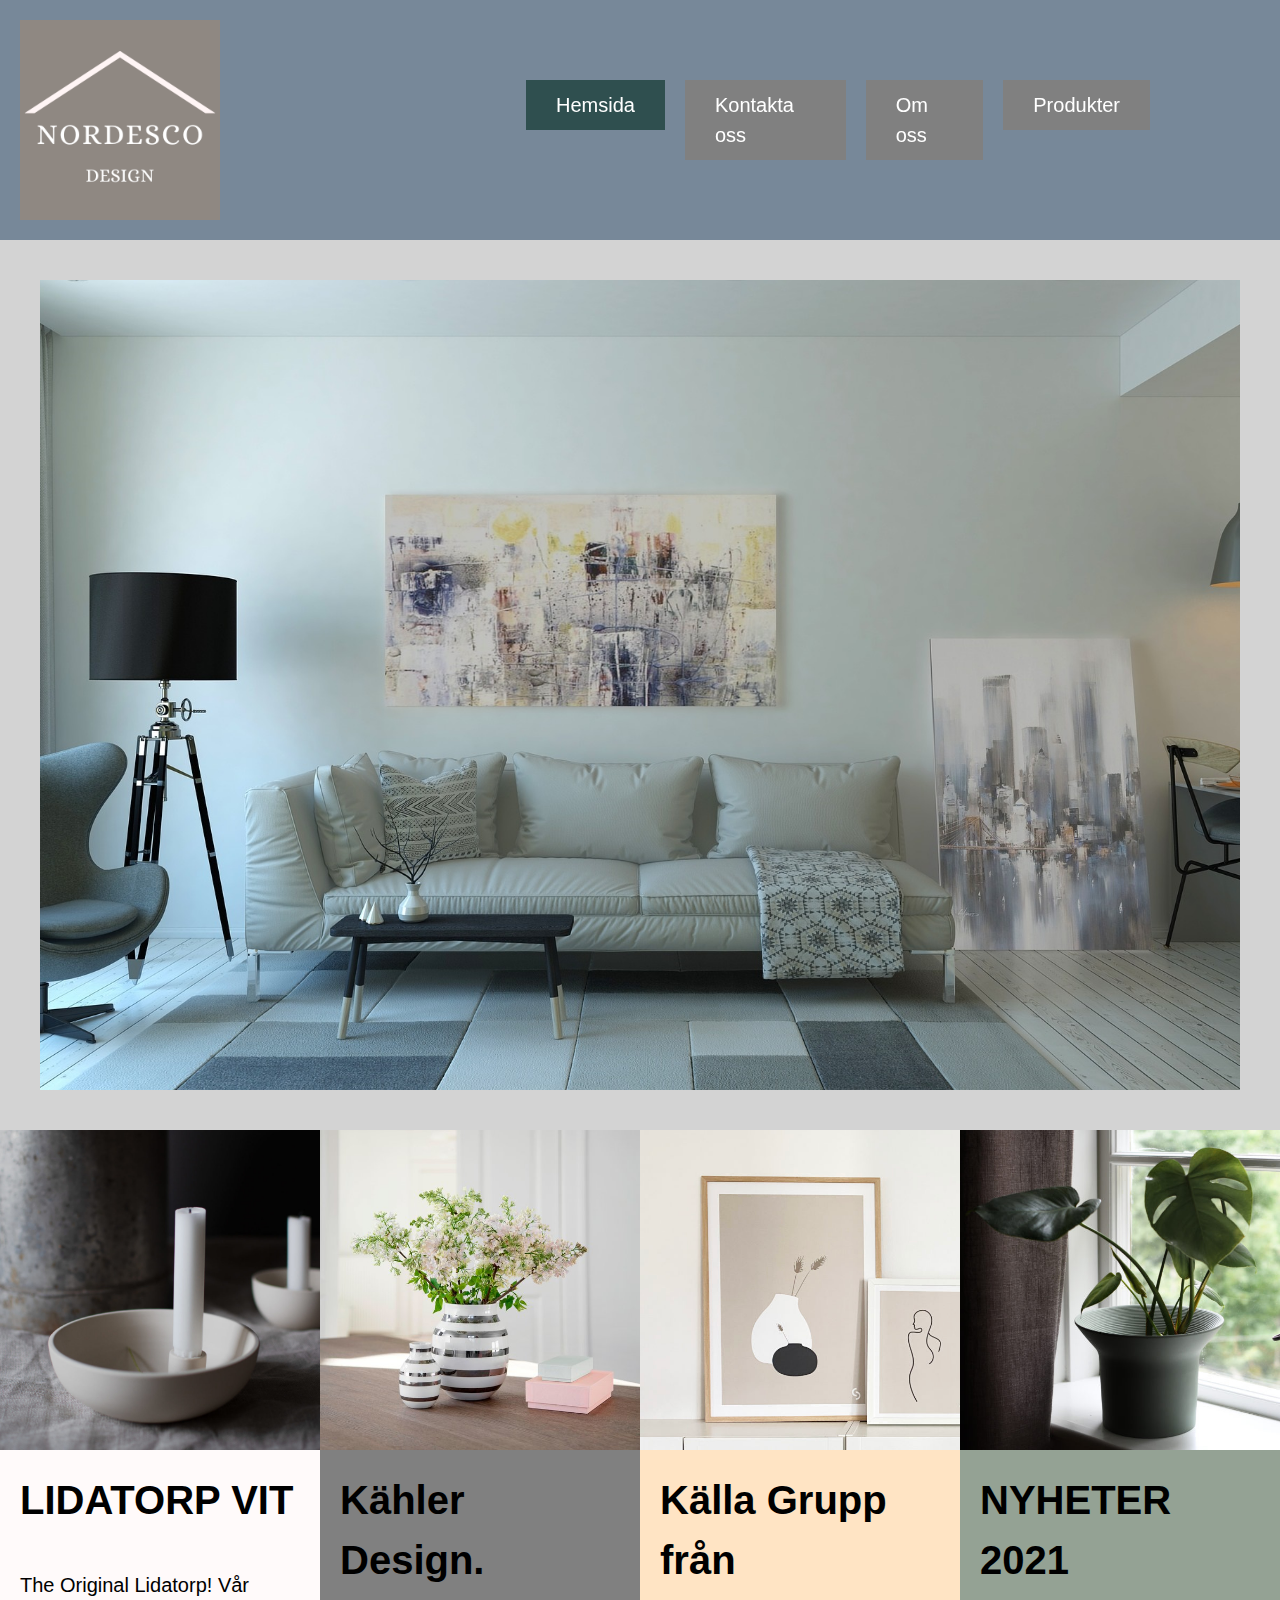
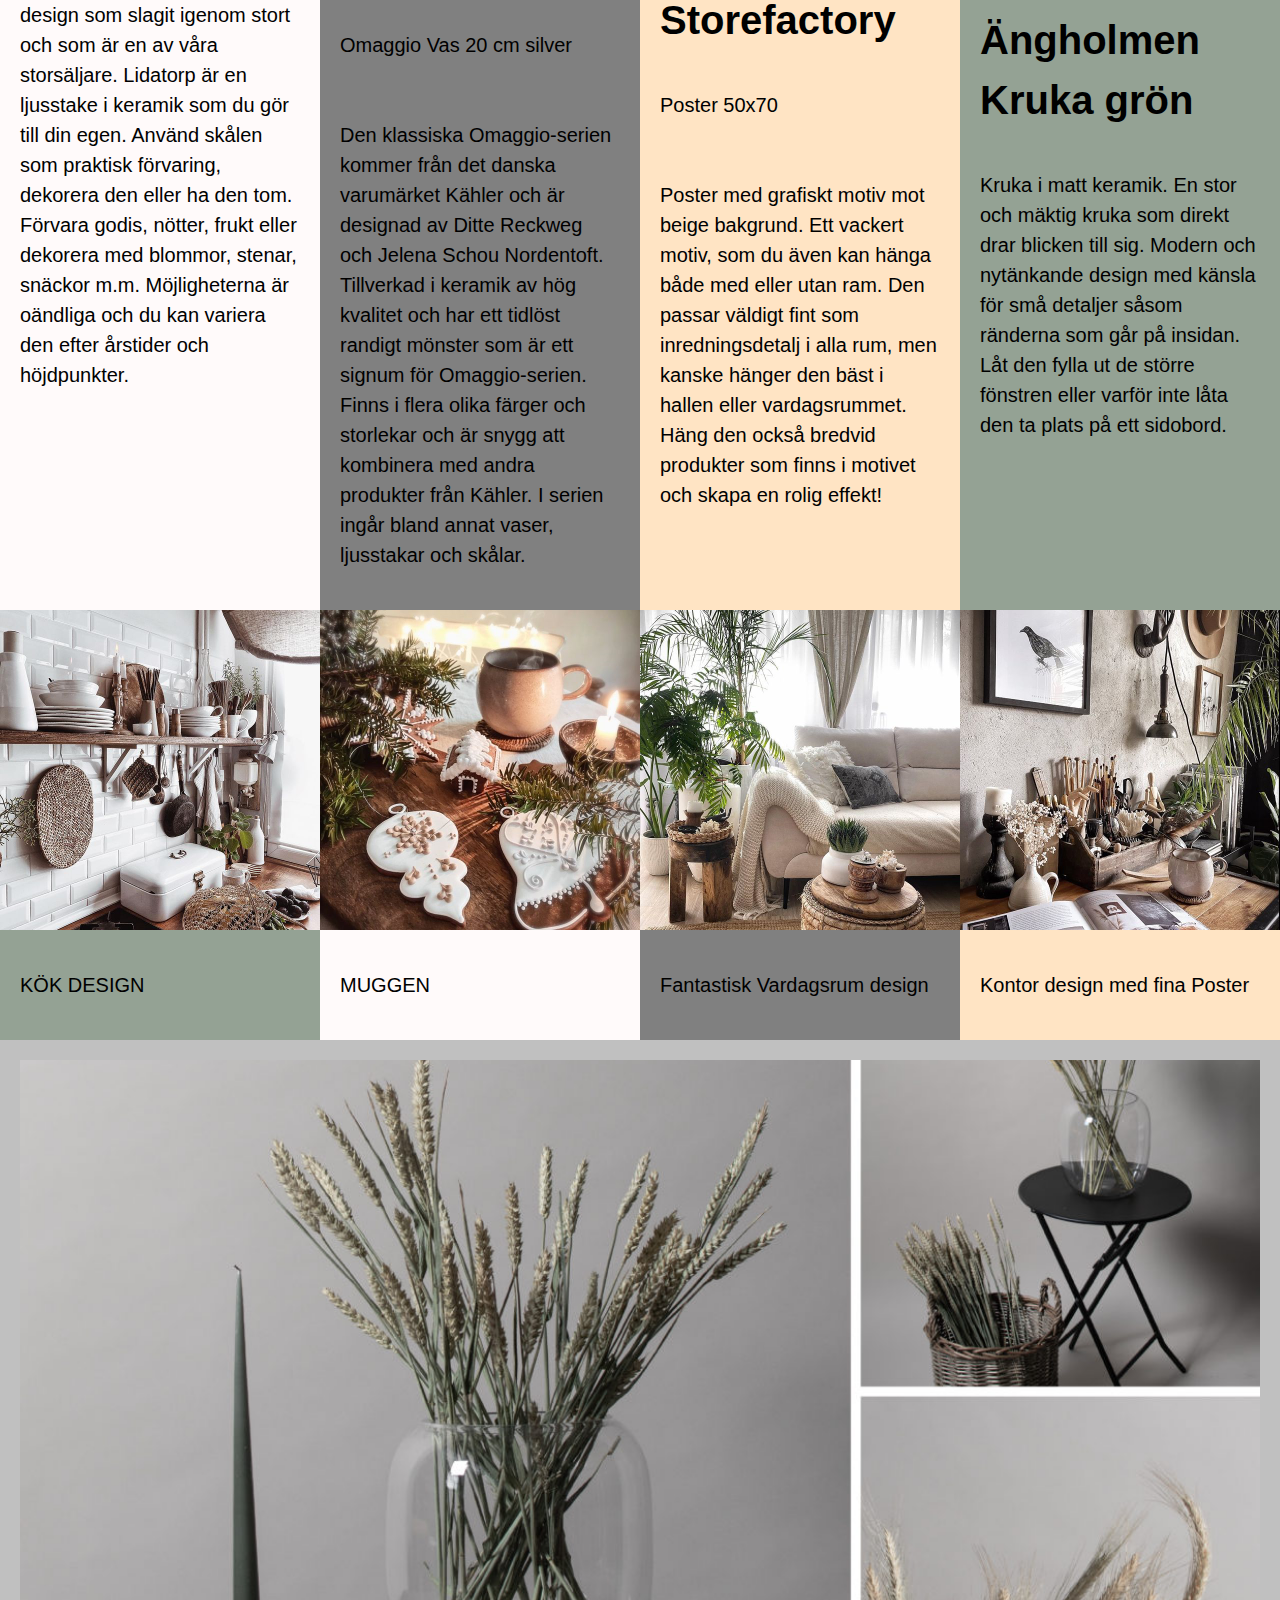
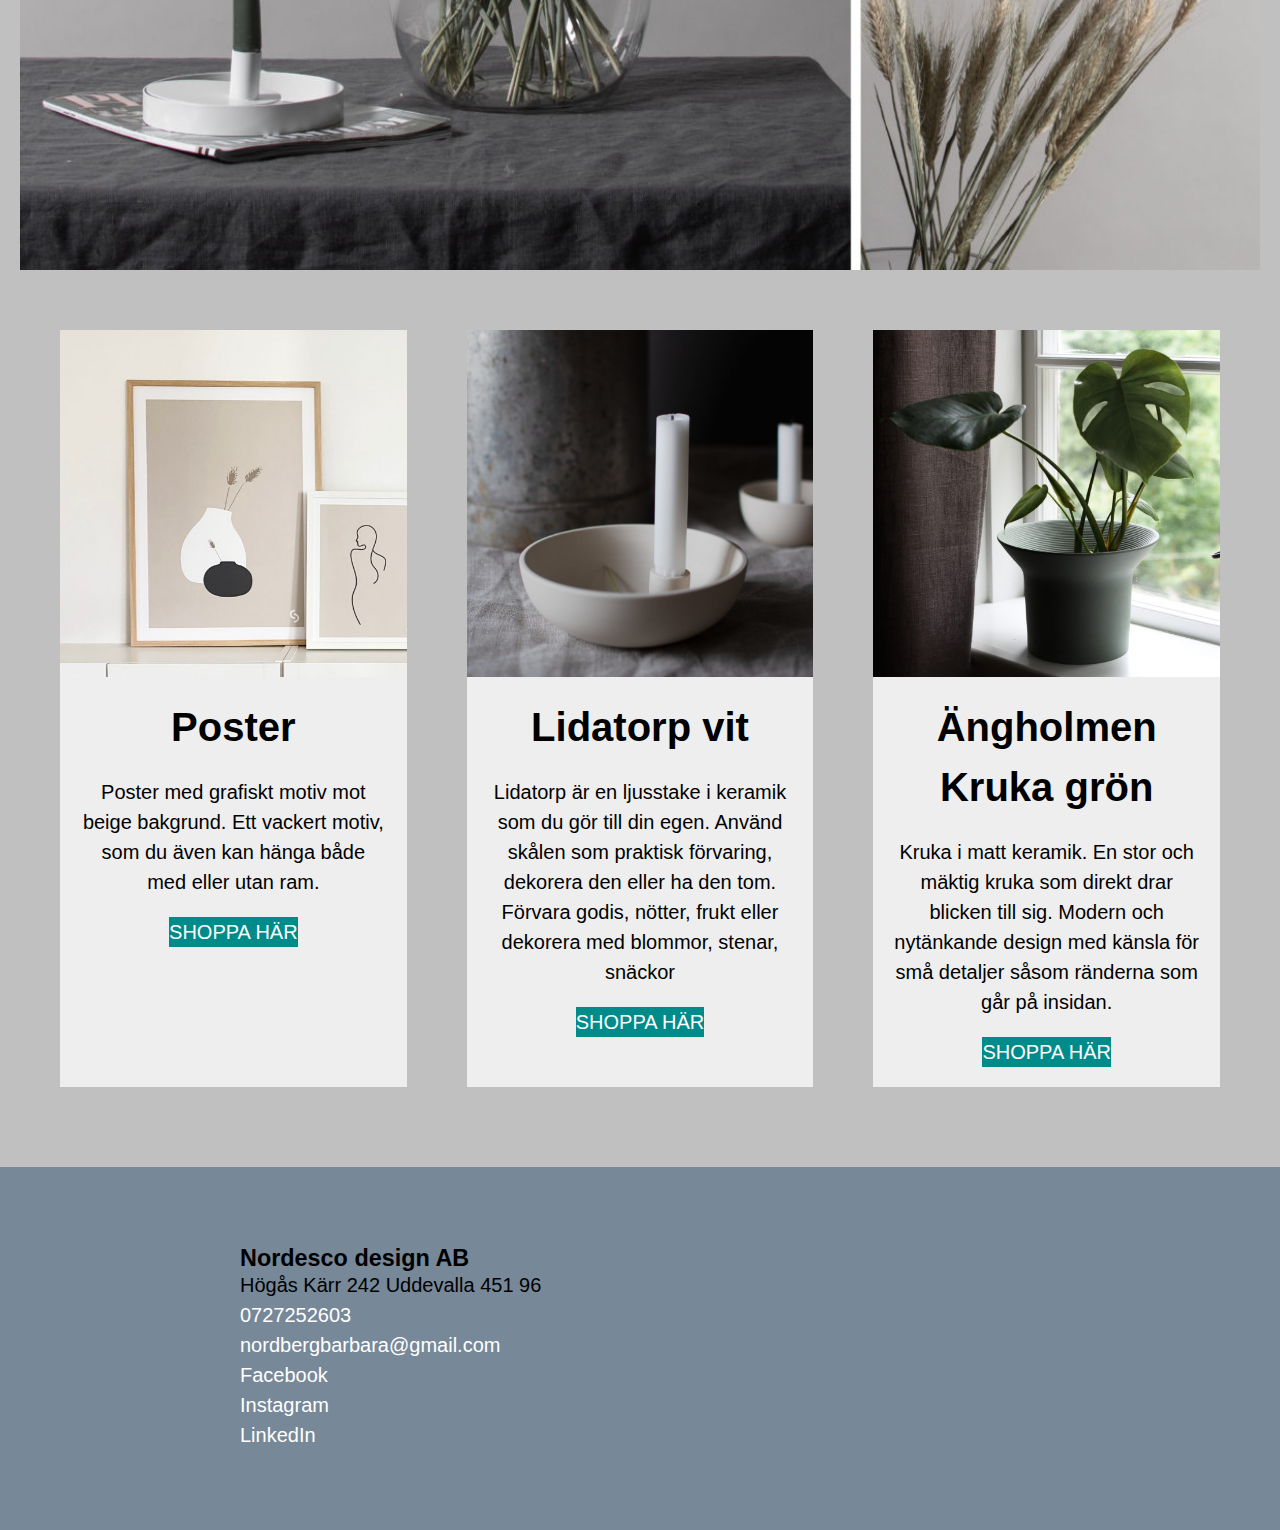
<file: index.html>
<!DOCTYPE html>
<html lang="sv">
<head>
    <meta charset="UTF-8">
    <meta name="viewport" content="width=device-width, initial-scale=1.0">
    <title>Mitt projekt Nordesco</title>
    <link rel="stylesheet" href="./index.html" />


    <!--Grund CSS-->
    <link rel="stylesheet"href="./css/main.css">
    <!--Tablet CSS-->
    <link rel="stylesheet" media="(min-width:768px)" href="./css/tablet.css">
    <!-- Laptop-CSS -->
    <link rel="stylesheet" media="(min-width:992px)" href="./css/laptop.css">
    <!-- Desktop-CSS -->
    <link rel="stylesheet" media="(min-width:1200px)" href="./css/desktop.css">

    <!-- Ikoner från Font Awesome -->
<link rel="stylesheet" href="https://cdnjs.cloudflare.com/ajax/libs/font-awesome/5.15.1/css/all.min.css" integrity="sha512-+4zCK9k+qNFUR5X+cKL9EIR+ZOhtIloNl9GIKS57V1MyNsYpYcUrUeQc9vNfzsWfV28IaLL3i96P9sdNyeRssA==" crossorigin="anonymous" />
</head> 




   <!-- <div class="site">-->

        <!-- Sidhuvud -->
        <header class="site-header">
            <div class="brand">    
                 <a href="index.html">
                 <img src="images/logo Nordesco.jpg"></a>
            
            
            </div>
            <input type="checkbox" id="toggle-menu" class="toggle-menu">
            <nav class="site-navigation">
                <ul class="menu">
                    <li id="mi-1" class="menu-item active"></li>
                    <li class="menu-item active">
                        <a href="./index.html">Hemsida</a>
                </li>
                <li class="menu-item">
                       <a href="./kontakt.html">Kontakta oss</a>
                 </li>  
                 <li class="menu-item">  
                       <a href="./om oss.html">Om oss</a>
                 </li>      
                 <li class="menu-item">
                <a href="./produkter.html">Produkter</a>
                </li>
                <li class="cart">
                    <a href="./kontakt.html">
                        <i class="fas fa-fw fa-2x fa-shopping-cart"></i>
                    </a>
                <div>
                    <ul>
                        <li>Lidatorp</li>
                        <li>Kähler</li>
                        <li>Poster</li>
                        <li>Kruka</li>
                    </ul>
                    <p><a href="cart.html">Varukorg</a></p>
                    </div>
                </li>
            </ul>

            </nav> 
            
            <label class="toggle-btn" for="toggle-menu">
                <span class="bars"></span>
           </label>
        </header>
    

            <!-- Hero -->
            <!-- <section class="hero"></section> -->
            <section class="hero front-page">
                <div class="overlay"></div>
                <div class="content">
                   
                    <img class="card-image" >
                <h1 class="hero-title">  </h1>
              <section class="features">
                  
              </section>  

        
                </div>
            </section>
            <!-- Kolumner med Flexbox -->
            <section class="columns">

                <div class="col">
                    <h2>LIDATORP VIT</h2>
                    <img src="./images/LIDATORP VIT.jpg" alt="Lidatorp">
                    <p>The Original Lidatorp! Vår design som slagit igenom stort och som är en av våra storsäljare. Lidatorp är en ljusstake i keramik som du gör till din egen. Använd skålen som praktisk förvaring, dekorera den eller ha den tom. Förvara godis, nötter, frukt eller dekorera med blommor, stenar, snäckor m.m. Möjligheterna är oändliga och du kan variera den efter årstider och höjdpunkter.</p>
                </div>

                <div class="col">
                    <h2>Kähler Design.</h2>
                    <img src="./images/vas.jpg" alt="en bild">
                    <p>Omaggio Vas 20 cm silver</p>
                    <p>Den klassiska Omaggio-serien kommer från det danska varumärket Kähler och är designad av Ditte Reckweg och Jelena Schou Nordentoft. Tillverkad i keramik av hög kvalitet och har ett tidlöst randigt mönster som är ett signum för Omaggio-serien. Finns i flera olika färger och storlekar och är snygg att kombinera med andra produkter från Kähler. I serien ingår bland annat vaser, ljusstakar och skålar.</p>
                </div>

                <div class="col">
                    <h2>Källa Grupp från Storefactory</h2>
                    <img src="./images/Poster.jpg" alt="post">
                    <p>Poster 50x70 </p>
                    <p>Poster med grafiskt motiv mot beige bakgrund. Ett vackert motiv, som du även kan hänga både med eller utan ram. Den passar väldigt fint som inredningsdetalj i alla rum, men kanske hänger den bäst i hallen eller vardagsrummet. Häng den också bredvid produkter som finns i motivet och skapa en rolig effekt!

                    </p>
                </div>

                <div class="col">
                    <h2>NYHETER 2021</h2>
                    <h2>Ängholmen Kruka grön </h2>
                    <img src="./images/Angholmen från Storefactory.jpg"alt= "en kruka från SF">
                    <p>Kruka i matt keramik. En stor och mäktig kruka som direkt drar blicken till sig. Modern och nytänkande design med känsla för små detaljer såsom ränderna som går på insidan. Låt den fylla ut de större fönstren eller varför inte låta den ta plats på ett sidobord.

                    </p>
                </div>

                
                <div class="col">

                    <img src="./images/kok.jpg" alt="köket design">
                    <p> KÖK DESIGN  </p>
                </div>

                <div class="col">

                <img src="images/kupek milka.jpg" alt ="kubek">
                <p> MUGGEN </p>
                </div>

             <div class ="col" >
     
                <img src="images/salon mika.jpg" alt= vardagsrum>
                <p> Fantastisk Vardagsrum design</p>

             </div>

             <div class ="col">

                <img src="images/kontor-mika.jpg" alt= kontor>
                <p>Kontor design med fina Poster </p>

             </div>

            </section>

        </main>
            
            <!-- Content -->
            
        <main class="site-main">
            
            <div class="hero services">
            </div>

            <div class="product-grid">
                
             <div class="product">
                 <img class="product-image" src="./images/Poster.jpg">
                 <div class="product-body">
                 <h2 class="product-title">Poster</h2>
                 <p class="product-description">Poster med grafiskt motiv mot beige bakgrund. Ett vackert motiv, som du även kan hänga både med eller utan ram.</p>
                 <a class="product-link" href="#footer">SHOPPA HÄR</a>
               </div> 
                 
            </div>
            <div class="product">
                <img class="product-image" src="./images/LIDATORP VIT.jpg">
                <div class="product-body">
                <h2 class="product-title">Lidatorp vit</h2>
                <p class="product-description">Lidatorp är en ljusstake i keramik som du gör till din egen. Använd skålen som praktisk förvaring, dekorera den eller ha den tom. Förvara godis, nötter, frukt eller dekorera med blommor, stenar, snäckor </p>
                <a class="product-link" href="#footer">SHOPPA HÄR</a>
                </div>
            </div>

             <div class="product">
                 <img class="product-image" src="./images/Angholmen från Storefactory.jpg">
                 <div class="product-body">
                 <h2 class="product-title">Ängholmen Kruka grön</h2>
                 <p class="product-description">Kruka i matt keramik. En stor och mäktig kruka som direkt drar blicken till sig. Modern och nytänkande design med känsla för små detaljer såsom ränderna som går på insidan.</p>
                 <a class="product-link" href="#footer">SHOPPA HÄR </a>
                 </div>
                
                </div> 
            </div> 
        </main>

        <!-- Sidfot -->
        <footer class="site-footer">
            <div class=" container">
            <div class="contact">
                <h3>Nordesco design AB</h3>
                <div class= "address">
                    Högås Kärr 242 Uddevalla 451 96
                </div>
                <div class="phone">
                    <a  href =" tel.0727252603">0727252603</a>
            </div>
                <div class= "mail"></div>
                <a href = "mailto nordbergbarbara@gmail.com">nordbergbarbara@gmail.com</a>
        

        
        <div class="socials">
            <ul class="social-links">
                 <li>
                     <a href="https://facebook.com">
                    <i class="fab fa-fw fa-facebook-f"></i>Facebook
                </a>
             </li>   
           <li><a href="https://instagram.com"><i class="fab fa-fw fa-instagram"></i>Instagram</a></li>
           <li><a href="https://linkedin.com"><i class="fab fa-fw fa-linkedin-in"></i>LinkedIn</a></li>
            
            </ul>
        </div>

       </div> 
     </footer>  
    </div>    

</body>
</html>
</file>
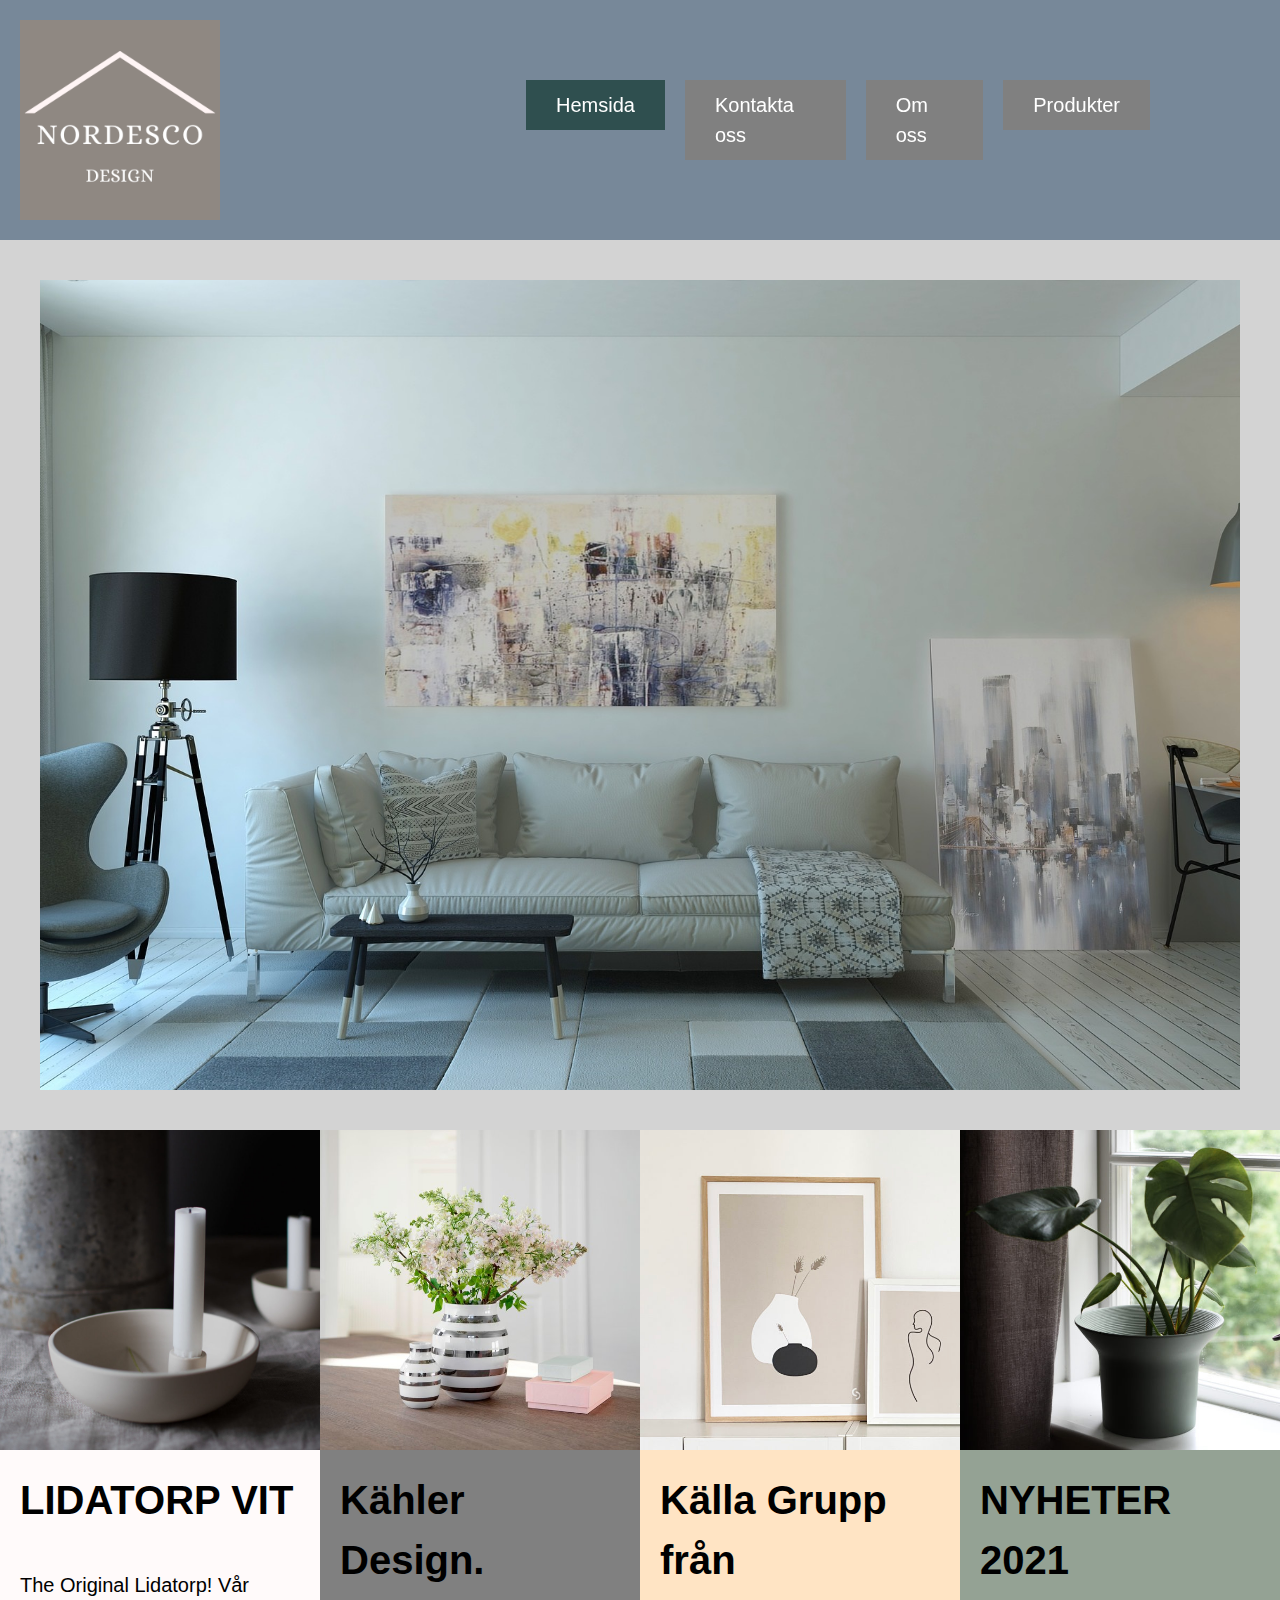
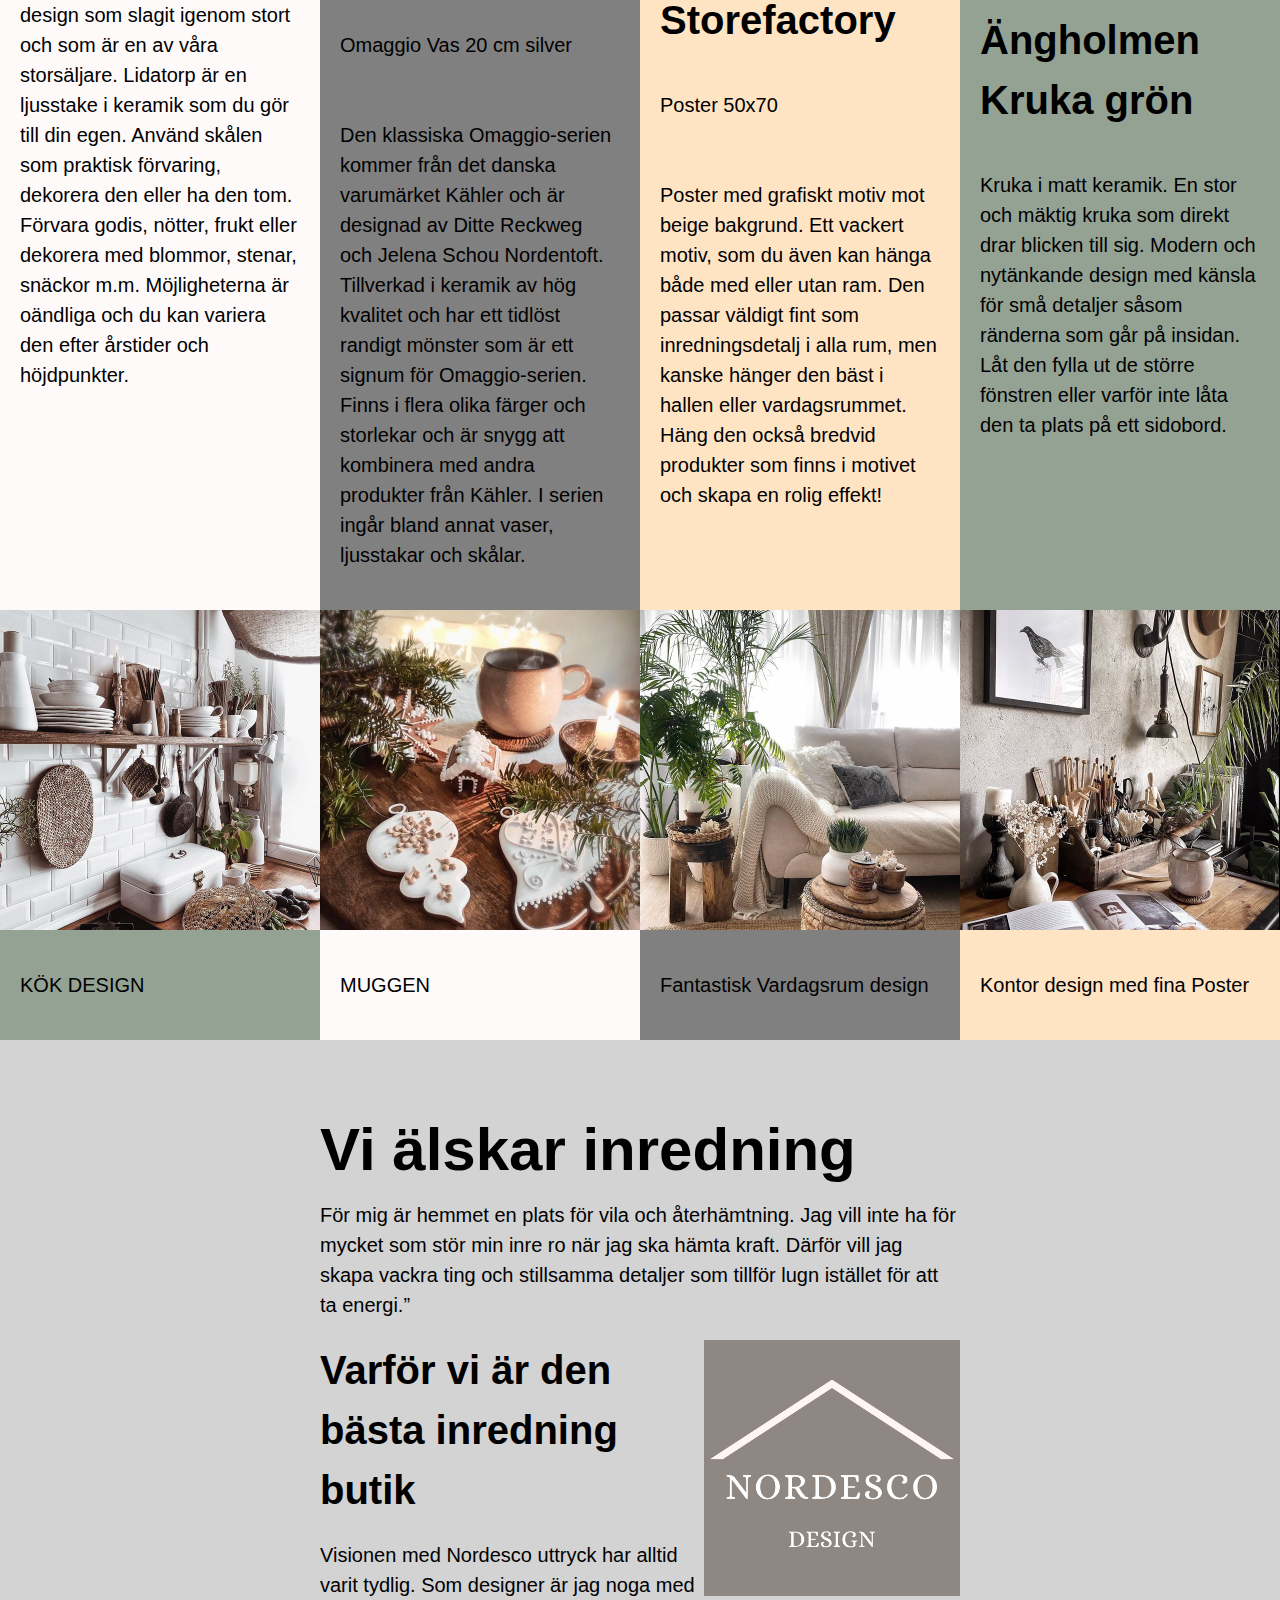
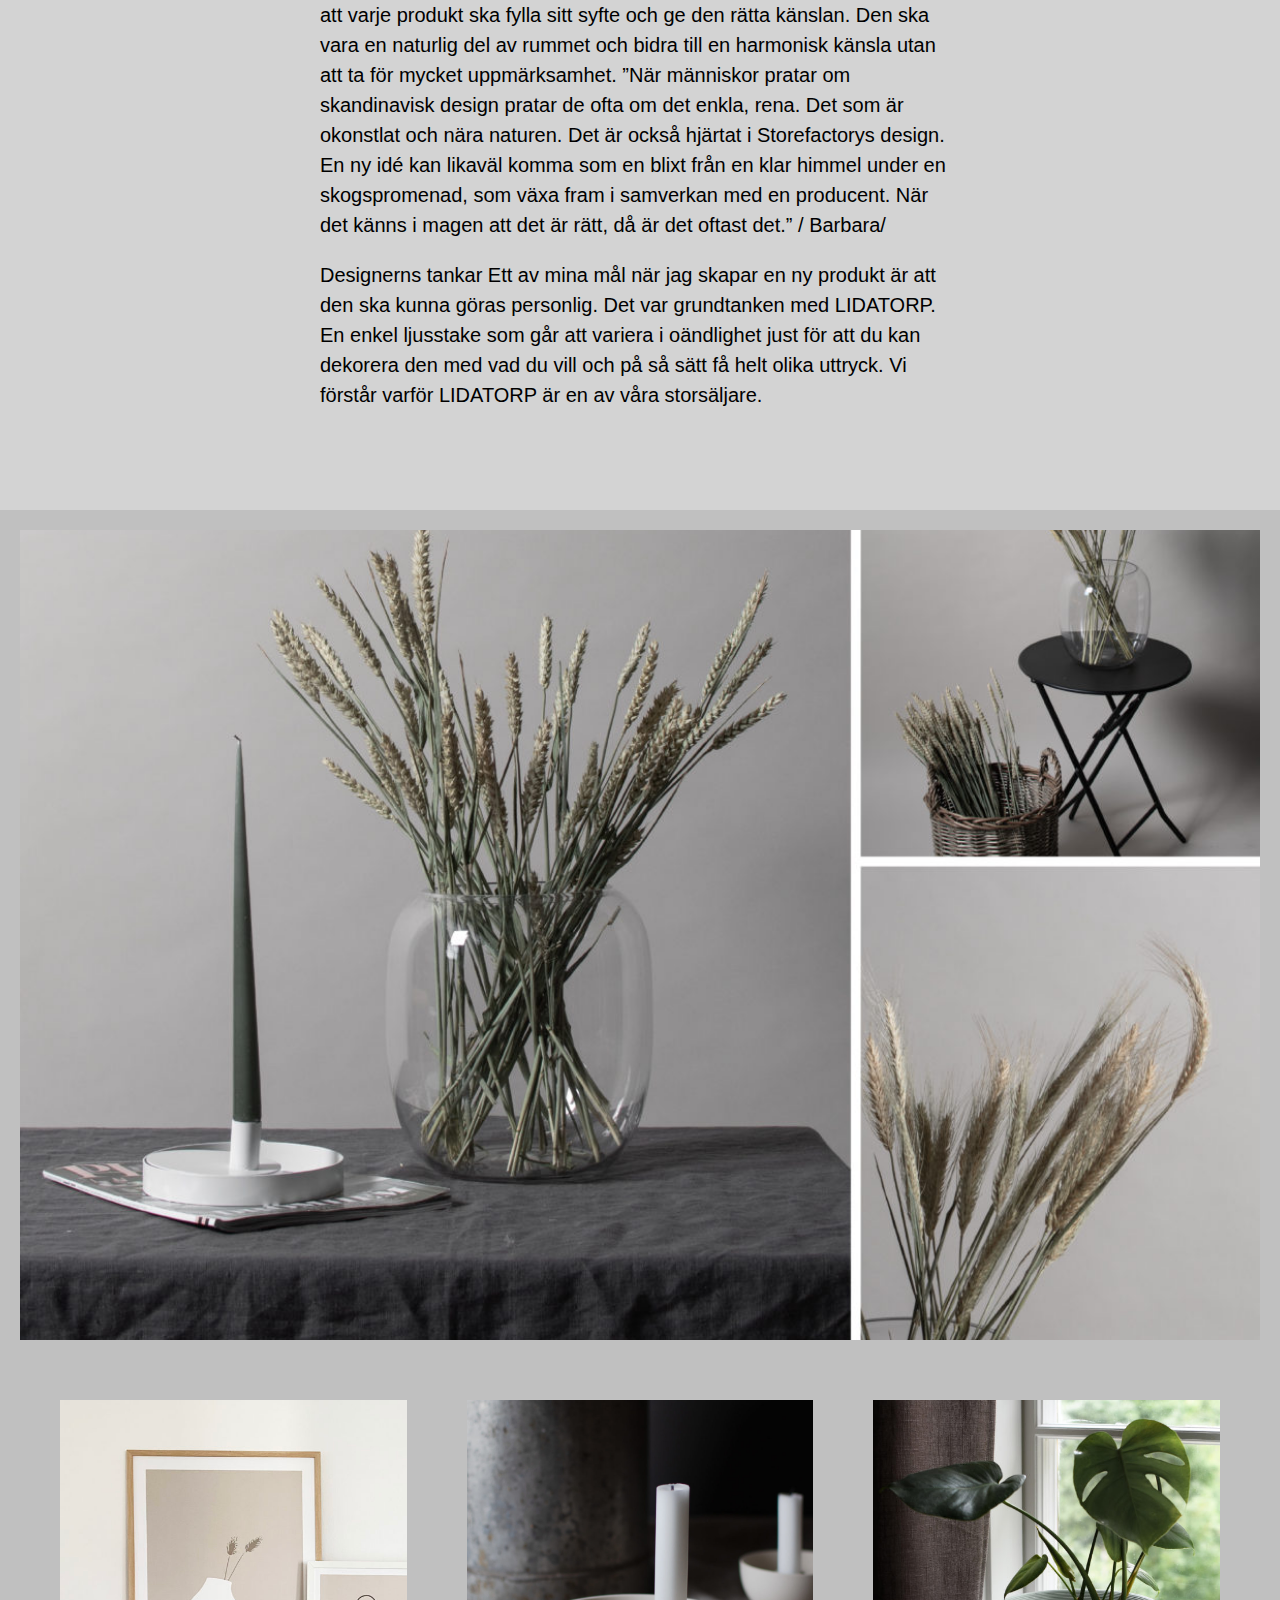
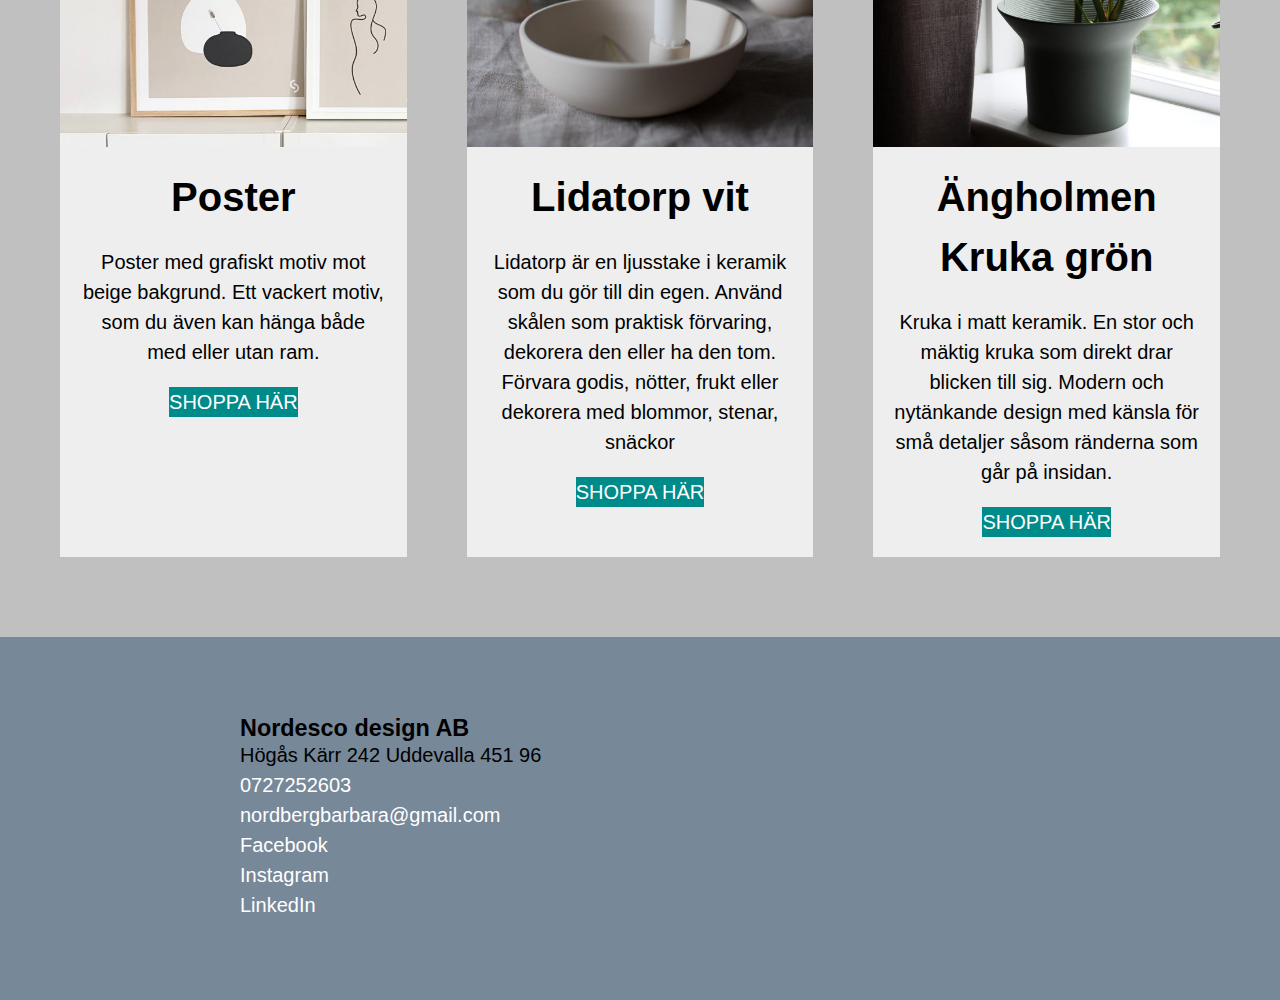
<file: Mitt projekt Nordesco/index.html>
<!DOCTYPE html>
<html lang="sv">
<head>
    <meta charset="UTF-8">
    <meta name="viewport" content="width=device-width, initial-scale=1.0">
    <title>Min projekt 10 jan</title>
    <link rel="stylesheet" href="./index.html" />


    <!--Grund CSS-->
    <link rel="stylesheet"href="./css/main.css">
    <!--Tablet CSS-->
    <link rel="stylesheet" media="(min-width:768px)" href="./css/tablet.css">
    <!-- Laptop-CSS -->
    <link rel="stylesheet" media="(min-width:992px)" href="./css/laptop.css">
    <!-- Desktop-CSS -->
    <link rel="stylesheet" media="(min-width:1200px)" href="./css/desktop.css">

    <!-- Ikoner från Font Awesome -->
<link rel="stylesheet" href="https://cdnjs.cloudflare.com/ajax/libs/font-awesome/5.15.1/css/all.min.css" integrity="sha512-+4zCK9k+qNFUR5X+cKL9EIR+ZOhtIloNl9GIKS57V1MyNsYpYcUrUeQc9vNfzsWfV28IaLL3i96P9sdNyeRssA==" crossorigin="anonymous" />
</head> 




   <!-- <div class="site">-->

        <!-- Sidhuvud -->
        <header class="site-header">
            <div class="brand">    
                 <a href="index.html">
                 <img src="images/logo Nordesco.jpg"></a>
            
            
            </div>
            <input type="checkbox" id="toggle-menu" class="toggle-menu">
            <nav class="site-navigation">
                <ul class="menu">
                    <li id="mi-1" class="menu-item active"></li>
                    <li class="menu-item active">
                        <a href="./index.html">Hemsida</a>
                </li>
                <li class="menu-item">
                       <a href="./kontakt.html">Kontakta oss</a>
                 </li>  
                 <li class="menu-item">  
                       <a href="./om oss.html">Om oss</a>
                 </li>      
                 <li class="menu-item">
                <a href="./produkter.html">Produkter</a>
                </li>
                <li class="cart">
                    <a href="./kontakt.html">
                        <i class="fas fa-fw fa-2x fa-shopping-cart"></i>
                    </a>
                <div>
                    <ul>
                        <li>Lidatorp</li>
                        <li>Kähler</li>
                        <li>Poster</li>
                        <li>Kruka</li>
                    </ul>
                    <p><a href="cart.html">Varukorg</a></p>
                    </div>
                </li>
            </ul>

            </nav> 
            
            <label class="toggle-btn" for="toggle-menu">
                <span class="bars"></span>
           </label>
        </header>
    

            <!-- Hero -->
            <!-- <section class="hero"></section> -->
            <section class="hero front-page">
                <div class="overlay"></div>
                <div class="content">
                   
                    <img class="card-image" >
                <h1 class="hero-title">  </h1>
              <section class="features">
                  
              </section>  

        
                </div>
            </section>
            <!-- Kolumner med Flexbox -->
            <section class="columns">

                <div class="col">
                    <h2>LIDATORP VIT</h2>
                    <img src="./images/LIDATORP VIT.jpg" alt="Lidatorp">
                    <p>The Original Lidatorp! Vår design som slagit igenom stort och som är en av våra storsäljare. Lidatorp är en ljusstake i keramik som du gör till din egen. Använd skålen som praktisk förvaring, dekorera den eller ha den tom. Förvara godis, nötter, frukt eller dekorera med blommor, stenar, snäckor m.m. Möjligheterna är oändliga och du kan variera den efter årstider och höjdpunkter.</p>
                </div>

                <div class="col">
                    <h2>Kähler Design.</h2>
                    <img src="./images/vas.jpg" alt="en bild">
                    <p>Omaggio Vas 20 cm silver</p>
                    <p>Den klassiska Omaggio-serien kommer från det danska varumärket Kähler och är designad av Ditte Reckweg och Jelena Schou Nordentoft. Tillverkad i keramik av hög kvalitet och har ett tidlöst randigt mönster som är ett signum för Omaggio-serien. Finns i flera olika färger och storlekar och är snygg att kombinera med andra produkter från Kähler. I serien ingår bland annat vaser, ljusstakar och skålar.</p>
                </div>

                <div class="col">
                    <h2>Källa Grupp från Storefactory</h2>
                    <img src="./images/Poster.jpg" alt="post">
                    <p>Poster 50x70 </p>
                    <p>Poster med grafiskt motiv mot beige bakgrund. Ett vackert motiv, som du även kan hänga både med eller utan ram. Den passar väldigt fint som inredningsdetalj i alla rum, men kanske hänger den bäst i hallen eller vardagsrummet. Häng den också bredvid produkter som finns i motivet och skapa en rolig effekt!

                    </p>
                </div>

                <div class="col">
                    <h2>NYHETER 2021</h2>
                    <h2>Ängholmen Kruka grön </h2>
                    <img src="./images/Ängholmen från Storefactory.jpg"alt= "en kruka från SF">
                    <p>Kruka i matt keramik. En stor och mäktig kruka som direkt drar blicken till sig. Modern och nytänkande design med känsla för små detaljer såsom ränderna som går på insidan. Låt den fylla ut de större fönstren eller varför inte låta den ta plats på ett sidobord.

                    </p>
                </div>

                
                <div class="col">

                    <img src="./images/kök.jpg" alt="köket design">
                    <p> KÖK DESIGN  </p>
                </div>

                <div class="col">

                <img src="images/kupek milka.jpg" alt ="kubek">
                <p> MUGGEN </p>
                </div>

             <div class ="col" >
     
                <img src="images/salon mika.jpg" alt= vardagsrum>
                <p> Fantastisk Vardagsrum design</p>

             </div>

             <div class ="col">

                <img src="images/kontor-mika.jpg" alt= kontor>
                <p>Kontor design med fina Poster </p>

             </div>

            </section>

        </main>
            
            <!-- Content -->
            <section id="content" class="content">
                <article class="post">
                    <h1 class="post-title"> Vi älskar inredning </h1>
                    <p>För mig är hemmet en plats för vila och återhämtning.
                     Jag vill inte ha för mycket som stör min inre ro när jag ska hämta kraft.
                     Därför vill jag skapa vackra ting och stillsamma
                     detaljer som tillför lugn istället för att ta energi.”</p>
                    <img src="./images/logo Nordesco.jpg"En fin bild på snölandskap>
                    <h2 class="post-title"> Varför vi är den bästa inredning butik</h2>
                    <p>Visionen med Nordesco uttryck har alltid varit tydlig. Som designer är jag noga med att varje produkt ska fylla sitt syfte och ge den rätta känslan. Den ska vara en naturlig del av rummet och bidra till en harmonisk känsla utan att ta för mycket uppmärksamhet. ”När människor pratar om skandinavisk design pratar de ofta om det enkla, rena. Det som är okonstlat och nära naturen.
                        Det är också hjärtat i Storefactorys design.
                        En ny idé kan likaväl komma som en blixt från en klar himmel under en skogspromenad, som växa fram i samverkan med en producent. När det känns i magen att det är rätt, då är det oftast det.”
                        
                        / Barbara/</p>
                    <p>Designerns tankar

                        Ett av mina mål när jag skapar en ny produkt är att den ska kunna göras personlig. Det var grundtanken med LIDATORP. En enkel ljusstake som går att variera i oändlighet just för att du kan dekorera den med vad du vill och på så sätt få helt olika uttryck. Vi förstår varför LIDATORP är en av våra storsäljare.</p>
                
            </section>

            
        <main class="site-main">
            
            <div class="hero services">
            </div>

            <div class="product-grid">
                
             <div class="product">
                 <img class="product-image" src="./images/Poster.jpg">
                 <div class="product-body">
                 <h2 class="product-title">Poster</h2>
                 <p class="product-description">Poster med grafiskt motiv mot beige bakgrund. Ett vackert motiv, som du även kan hänga både med eller utan ram.</p>
                 <a class="product-link" href="#footer">SHOPPA HÄR</a>
               </div> 
                 
            </div>
            <div class="product">
                <img class="product-image" src="./images/LIDATORP VIT.jpg">
                <div class="product-body">
                <h2 class="product-title">Lidatorp vit</h2>
                <p class="product-description">Lidatorp är en ljusstake i keramik som du gör till din egen. Använd skålen som praktisk förvaring, dekorera den eller ha den tom. Förvara godis, nötter, frukt eller dekorera med blommor, stenar, snäckor </p>
                <a class="product-link" href="#footer">SHOPPA HÄR</a>
                </div>
            </div>

             <div class="product">
                 <img class="product-image" src="./images/Ängholmen från Storefactory.jpg">
                 <div class="product-body">
                 <h2 class="product-title">Ängholmen Kruka grön</h2>
                 <p class="product-description">Kruka i matt keramik. En stor och mäktig kruka som direkt drar blicken till sig. Modern och nytänkande design med känsla för små detaljer såsom ränderna som går på insidan.</p>
                 <a class="product-link" href="#footer">SHOPPA HÄR </a>
                 </div>
                
                </div> 
            </div> 
        </main>

        <!-- Sidfot -->
        <footer class="site-footer">
            <div class=" container">
            <div class="contact">
                <h3>Nordesco design AB</h3>
                <div class= "address">
                    Högås Kärr 242 Uddevalla 451 96
                </div>
                <div class="phone">
                    <a  href =" tel.0727252603">0727252603</a>
            </div>
                <div class= "mail"></div>
                <a href = "mailto nordbergbarbara@gmail.com">nordbergbarbara@gmail.com</a>
        

        
        <div class="socials">
            <ul class="social-links">
                 <li>
                     <a href="https://facebook.com">
                    <i class="fab fa-fw fa-facebook-f"></i>Facebook
                </a>
             </li>   
           <li><a href="https://instagram.com"><i class="fab fa-fw fa-instagram"></i>Instagram</a></li>
           <li><a href="https://linkedin.com"><i class="fab fa-fw fa-linkedin-in"></i>LinkedIn</a></li>
            
            </ul>
        </div>

       </div> 
     </footer>  
    </div>    

</body>
</html>
</file>
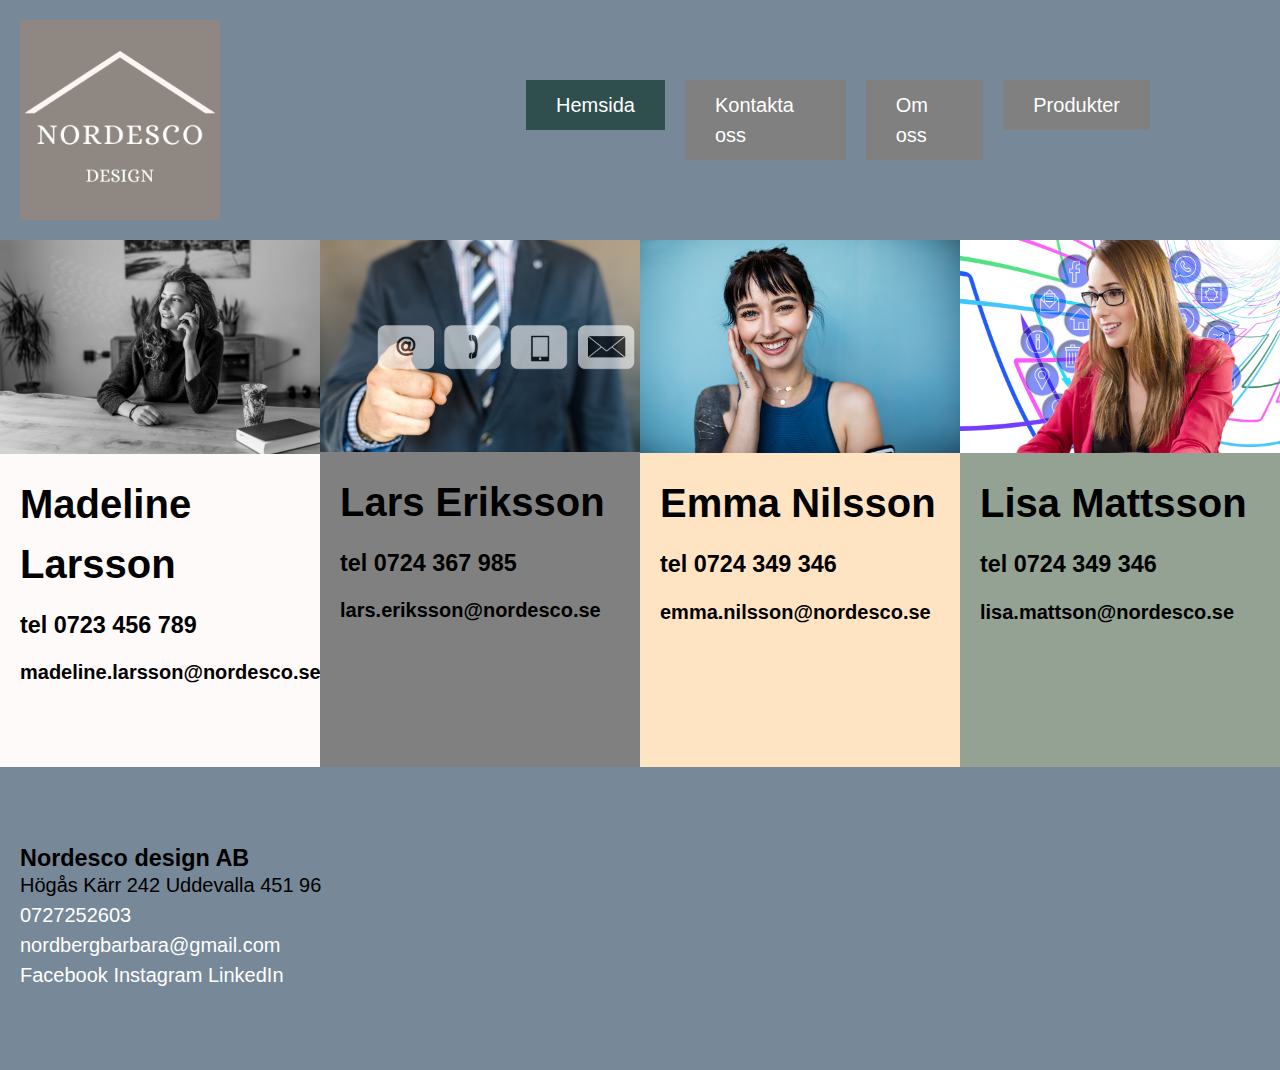
<file: kontakt.html>
<!DOCTYPE html>
<html lang="sv">
<head>
    <meta charset="UTF-8">
    <meta name="viewport" content="width=device-width, initial-scale=1.0">
    <title>Nordesco kontakt</title>
    <link rel="stylesheet" href="./css/main.css">
</head>
<body>
<!--Grund CSS-->
    <link rel="stylesheet"href="./css/main.css">
    <!--Tablet CSS-->
    <link rel="stylesheet" media="(min-width:768px)" href="./css/tablet.css">
    <!-- Laptop-CSS -->
    <link rel="stylesheet" media="(min-width:992px)" href="./css/laptop.css">
    <!-- Desktop-CSS -->
    <link rel="stylesheet" media="(min-width:1200px)" href="./css/desktop.css">

    <!-- Ikoner från Font Awesome -->
<link rel="stylesheet" href="https://cdnjs.cloudflare.com/ajax/libs/font-awesome/5.15.1/css/all.min.css" integrity="sha512-+4zCK9k+qNFUR5X+cKL9EIR+ZOhtIloNl9GIKS57V1MyNsYpYcUrUeQc9vNfzsWfV28IaLL3i96P9sdNyeRssA==" crossorigin="anonymous" />
</head> 

    <div class="site">

        <!-- Sidhuvud -->
        <header class="site-header">
            <div class="brand">
                <a href="index.html">
                    <img src="images/logo Nordesco.jpg"></a>
            
            </div>
            <input type="checkbox" id="toggle-menu" class="toggle-menu">
            <nav class="site-navigation">
                <ul class="menu">
                    <li class="menu-item active">
                        <a href="./index.html">Hemsida</a>
                </li>
                <li class="menu-item">
                       <a href="./kontakt.html">Kontakta oss</a>
                 </li>  
                 <li class="menu-item">  
                       <a href="./om oss.html">Om oss</a>
                 </li>      
                 <li class="menu-item">
                <a href="./produkter.html">Produkter</a>
                </li>
                <li class="cart">
                    <a href="./kontakt.html">
                        <i class="fas fa-fw fa-2x fa-shopping-cart"></i>
                    </a>
                <div>
                    <ul>
                        <li>Lidatorp</li>
                        <li>Kähler</li>
                        <li>Poster</li>
                        <li>Kruka</li>
                    </ul>
                    <p><a href="cart.html">Varukorg</a></p>
                    </div>
                </li>
            </ul>

            </nav> 
            
            <label class="toggle-btn" for="toggle-menu">
                <span class="bars"></span>
           </label>
        </header>
    
            </ul>
            </nav> 
            <label class="toggle-bth" for="toggle-menu">
                <span class="bars"></span>
           </label>
        </header>
    </nav>
        </header>



        </main>
        

           
        
                </div>
            </section>
            <!-- Kolumner med Flexbox -->
            <section class="columns">

                <div class="col">
                    <h2> Madeline Larsson </h2>
                    <h3> tel 0723 456 789</h3>
                    <h4> madeline.larsson@nordesco.se</h4>
                    <img src="./images/phone FLICKA.jpg" alt="PHONE">
                    <p></p>
                </div>

                <div class="col">
                    <h2>Lars Eriksson </h2>
                    <h3> tel 0724 367 985</h3>
                    <h4> lars.eriksson@nordesco.se</h4>
                    <img src="./images/contact OSS.jpg" alt="kontakt oss bild ">
                    <p></p>
                    <p></p>
                </div>

                <div class="col">
                    <h2>Emma Nilsson</h2>
                    <h3> tel 0724 349 346</h3>
                    <h4> emma.nilsson@nordesco.se</h4>
                    <img src="./images/BILD PERSONA KONTAKT.jpg" alt="post">
                    
                
                </div>

                
                <div class="col">
                    <h2>Lisa Mattsson  </h2>
                    <h3> tel 0724 349 346</h3>
                    <h4> lisa.mattson@nordesco.se</h4>
                      <img src="./images/businesswoman.jpg" alt="post">
                <p>  </p>
                
                
                   
                  

             

             </div>

            </section>

        </main>
            
            <!-- Content -->
            <section id="content" class="content">
                
            </section>

            
        
              
                 </div>
                </div> 
            </div> 
        </main>

        <!-- Sidfot -->
        <footer class="site-footer">
            <div class="contact">
                <h3>Nordesco design AB</h3>
                <div class= "address">
                    Högås Kärr 242 Uddevalla 451 96
                </div>
                <div class="phone">
                    <a  href =" tel.0727252603">0727252603</a>
            </div>
                <div class= "mail"></div>
                <a href = "mailto nordbergbarbara@gmail.com">nordbergbarbara@gmail.com</a>
            
        <div class="socials">
            <ul class="social-links">
                
            <a href="https://facebook.com"><i class="fab fa-facebook-f"></i>Facebook</a>
            <a href="https://instagram.com"><i class="fab fa-instagram"></i>Instagram</a>
            <a href="https://linkedin.com"><i class="fab fa-linkedin-in"></i>LinkedIn</a>
            
            </ul>
        </div>
     </footer>  
 </div>    

</body>
</html>
</file>
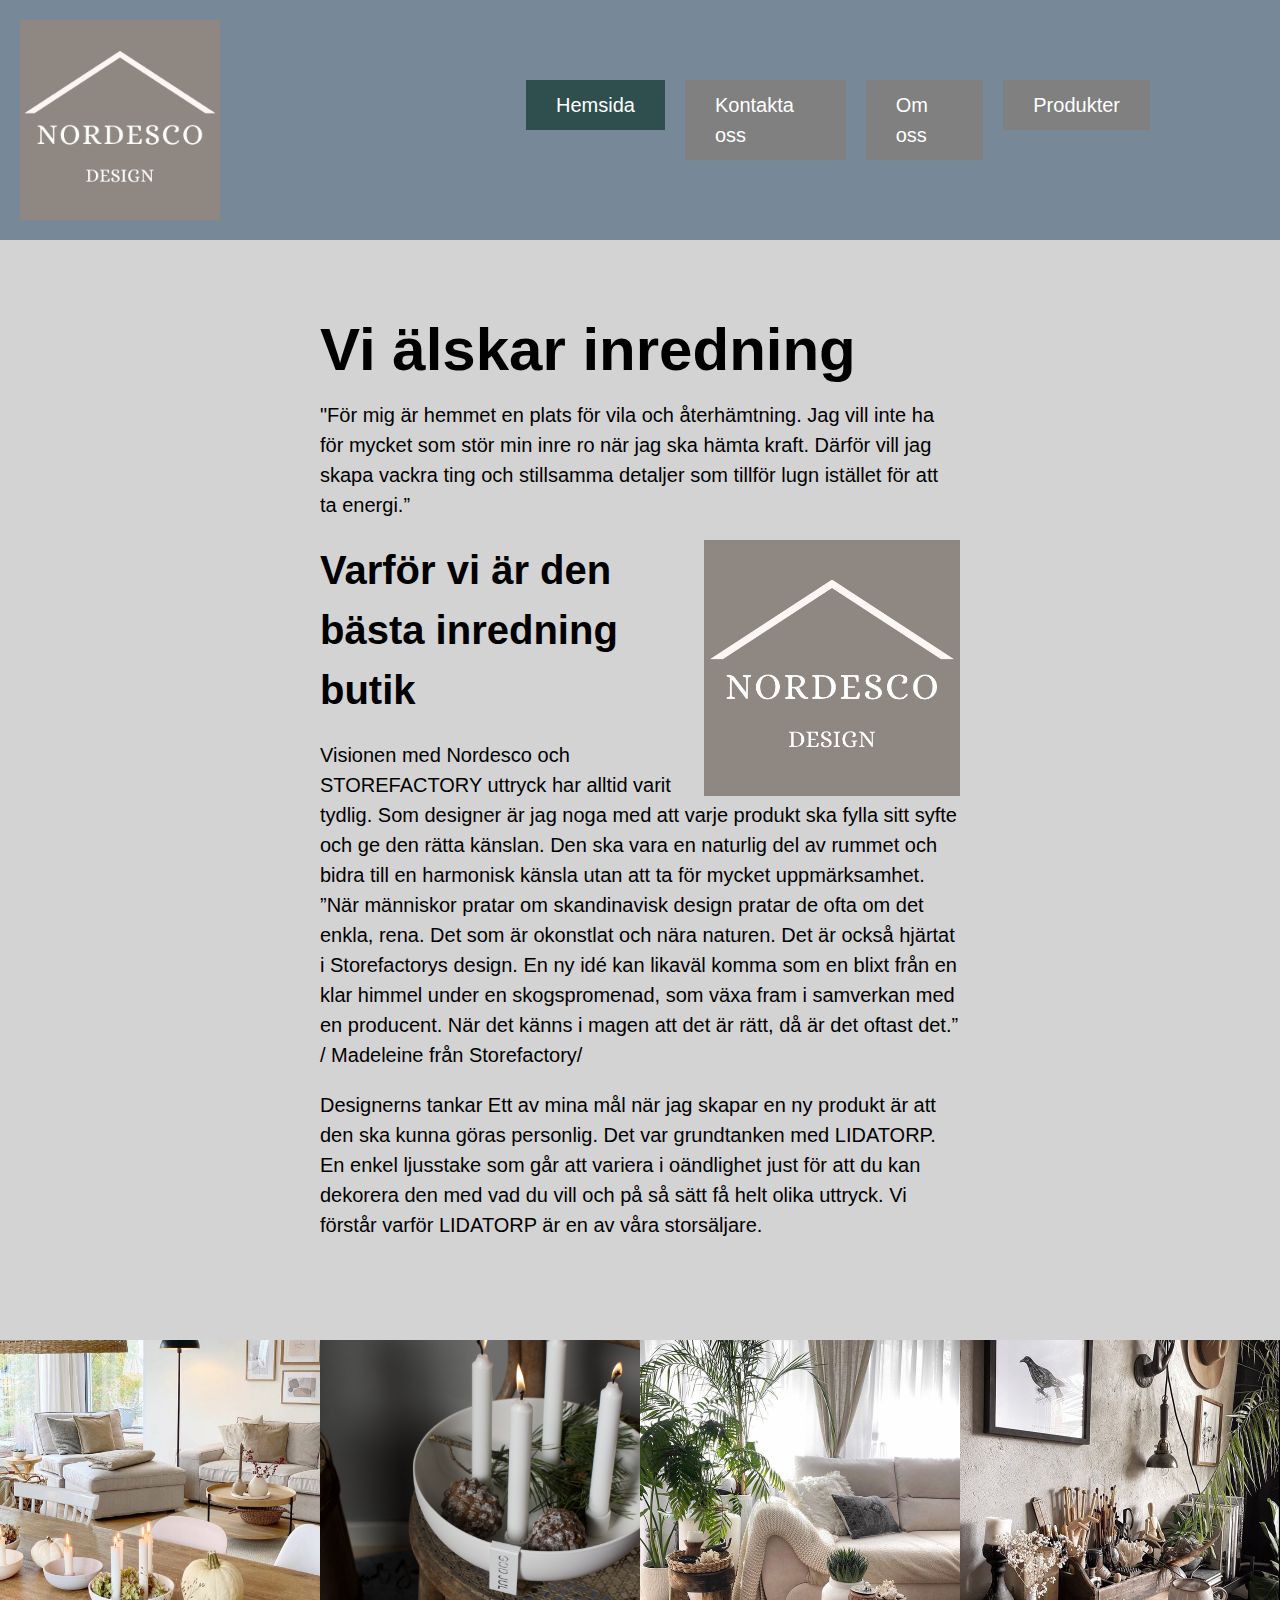
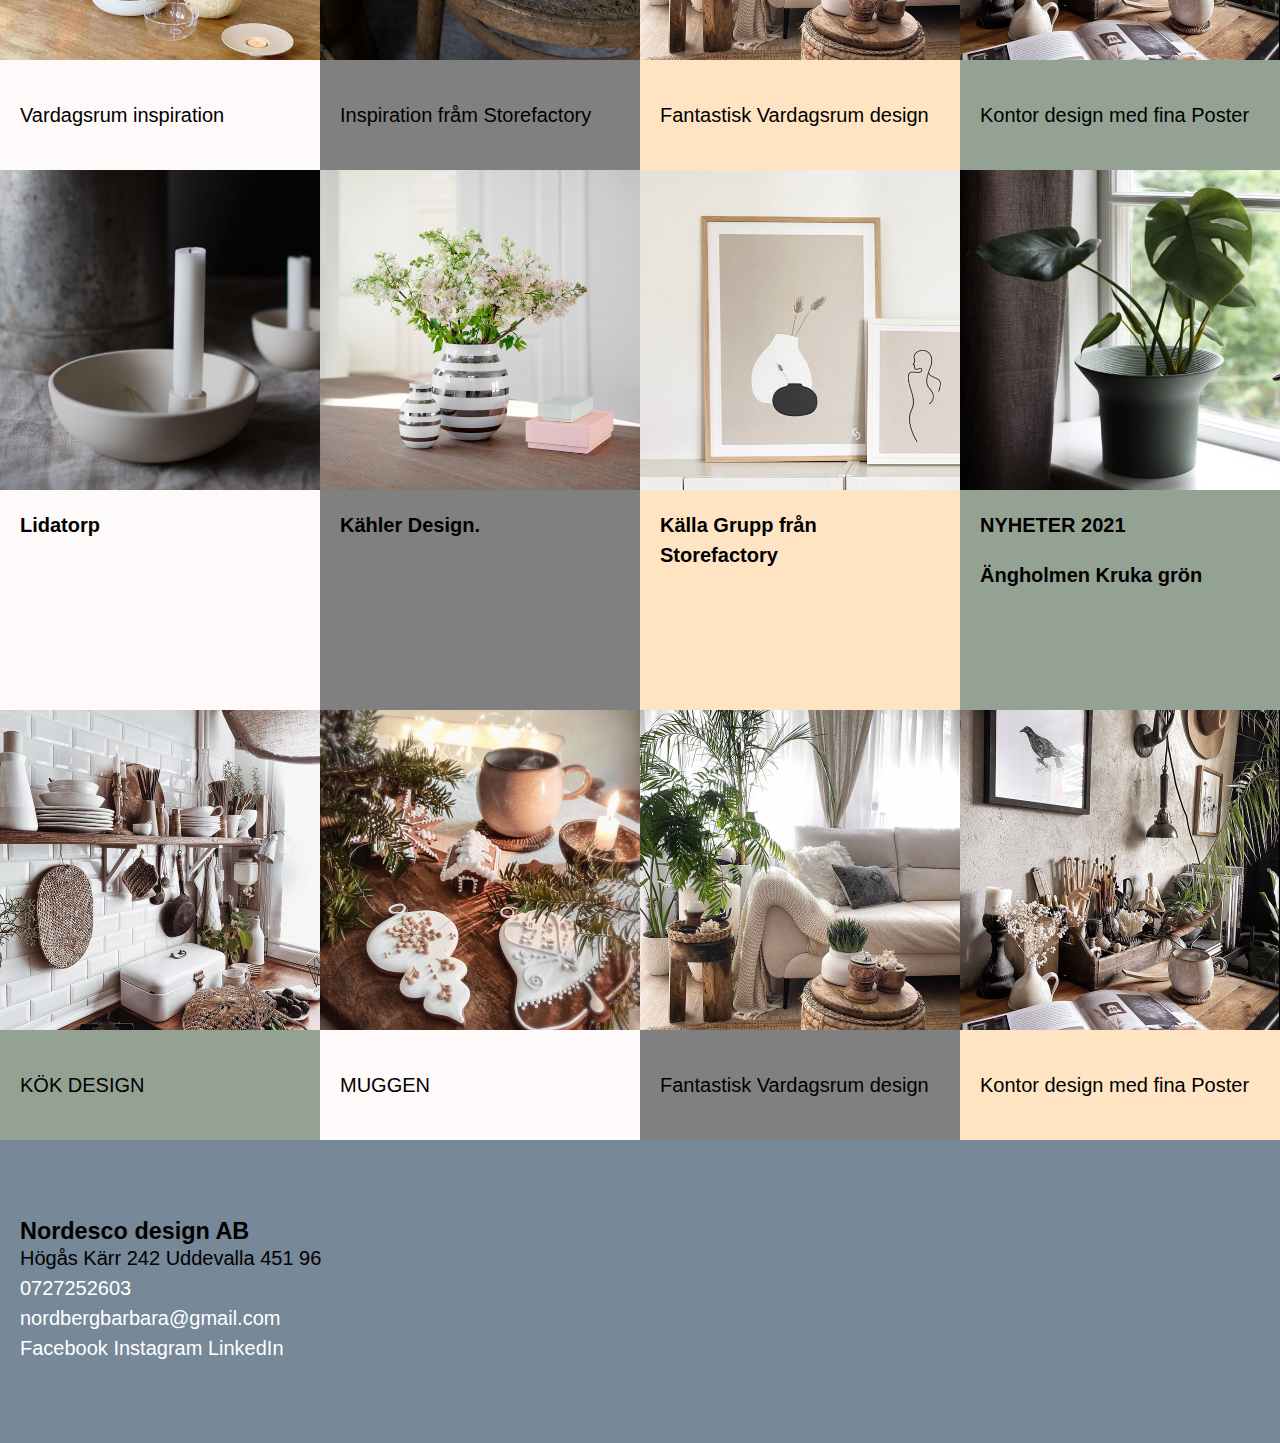
<file: om oss.html>
<!DOCTYPE html>
<html lang="sv">
<head>
    <meta charset="UTF-8">
    <meta name="viewport" content="width=device-width, initial-scale=1.0">
    <title>Nordesco om oss</title>
    <link rel="stylesheet" href="./css/main.css">
</head>
<body>
   <!--Grund CSS-->
    <link rel="stylesheet"href="./css/main.css">
    <!--Tablet CSS-->
    <link rel="stylesheet" media="(min-width:768px)" href="./css/tablet.css">
    <!-- Laptop-CSS -->
    <link rel="stylesheet" media="(min-width:992px)" href="./css/laptop.css">
    <!-- Desktop-CSS -->
    <link rel="stylesheet" media="(min-width:1200px)" href="./css/desktop.css">
    <!-- Ikoner från Font Awesome -->
<link rel="stylesheet" href="https://cdnjs.cloudflare.com/ajax/libs/font-awesome/5.15.1/css/all.min.css" integrity="sha512-+4zCK9k+qNFUR5X+cKL9EIR+ZOhtIloNl9GIKS57V1MyNsYpYcUrUeQc9vNfzsWfV28IaLL3i96P9sdNyeRssA==" crossorigin="anonymous" />
</head> 
</head> 

    <div class="site">

        <!-- Sidhuvud -->
        <header class="site-header">
            <div class="brand">
                <a href="index.html">
                    <img src="images/logo Nordesco.jpg"></a>
            
            </div>
            <input type="checkbox" id="toggle-menu" class="toggle-menu">
            <nav class="site-navigation">
                <ul class="menu">
                    <li class="menu-item active">
                        <a href="./index.html">Hemsida</a>
                </li>
                <li class="menu-item">
                       <a href="./kontakt.html">Kontakta oss</a>
                 </li>  
                 <li class="menu-item">  
                       <a href="./om oss.html">Om oss</a>
                 </li>      
                 <li class="menu-item">
                <a href="./produkter.html">Produkter</a>
                </li>
                <li class="cart">
                    <a href="./kontakt.html">
                        <i class="fas fa-fw fa-2x fa-shopping-cart"></i>
                    </a>
                <div>
                    <ul>
                        <li>Lidatorp</li>
                        <li>Kähler</li>
                        <li>Poster</li>
                        <li>Kruka</li>
                    </ul>
                    <p><a href="cart.html">Varukorg</a></p>
                    </div>
                </li>
            </ul>

            </nav> 
            
            <label class="toggle-btn" for="toggle-menu">
                <span class="bars"></span>
           </label>
        </header>
    
            </ul>
            </nav> 
            <label class="toggle-bth" for="toggle-menu">
                <span class="bars"></span>
           </label>
        </header>
            
        </header>

 <!-- Content -->
 <section id="content" class="content">
    <article class="post">
        <h1 class="post-title"> Vi älskar inredning </h1>
        <p>"För mig är hemmet en plats för vila och återhämtning.
         Jag vill inte ha för mycket som stör min inre ro när jag ska hämta kraft.
         Därför vill jag skapa vackra ting och stillsamma
         detaljer som tillför lugn istället för att ta energi.”</p>
        <img src="./images/logo Nordesco.jpg">
        
        <h2 class="post-title"> Varför vi är den bästa inredning butik</h2>
        <p>Visionen med Nordesco och STOREFACTORY  uttryck har alltid varit tydlig. Som designer är jag noga med att varje produkt ska fylla sitt syfte och ge den rätta känslan. Den ska vara en naturlig del av rummet och bidra till en harmonisk känsla utan att ta för mycket uppmärksamhet. ”När människor pratar om skandinavisk design pratar de ofta om det enkla, rena. Det som är okonstlat och nära naturen.
            Det är också hjärtat i Storefactorys design.
            En ny idé kan likaväl komma som en blixt från en klar himmel under en skogspromenad, som växa fram i samverkan med en producent. När det känns i magen att det är rätt, då är det oftast det.”
            
            / Madeleine från Storefactory/</p>
        <p>Designerns tankar

            Ett av mina mål när jag skapar en ny produkt är att den ska kunna göras personlig. Det var grundtanken med LIDATORP. En enkel ljusstake som går att variera i oändlighet just för att du kan dekorera den med vad du vill och på så sätt få helt olika uttryck. Vi förstår varför LIDATORP är en av våra storsäljare.</p>
    
</section>

        </main>
        <section class="columns">


        <div class="col">

            <img src="./images/inspiration.jpg" alt="koket design">
            <p> Vardagsrum inspiration  </p>
        </div>

        <div class="col">

        <img src="./images/Granholmen.png" alt ="kubek">
        <p> Inspiration fråm Storefactory  </p>
        </div>

     <div class ="col" >

        <img src="images/salon mika.jpg" alt= vardagsrum>
        <p> Fantastisk Vardagsrum design</p>

     </div>

     <div class ="col">

        <img src="images/kontor-mika.jpg" alt= kontor>
        <p>Kontor design med fina Poster </p>

     </div>
    </div>
        

            
                </div>
            </section>
            <!-- Kolumner med Flexbox -->
            <section class="columns">

                <div class="col">
                    <h4>Lidatorp</h4>
                    <img src="./images/LIDATORP VIT.jpg" alt="Lidatorp">
                    <p></p>
                </div>

                <div class="col">
                    <h4>Kähler Design.</h4>
                    <img src="./images/vas.jpg" alt="en bild">
                    <p></p>
                    <p></p>
                </div>

                <div class="col">
                    <h4>Källa Grupp från Storefactory</h4>
                    <img src="./images/Poster.jpg" alt="post">
                    <p></p>
                    <p>
                    </p>
                </div>

                <div class="col">
                    <h4>NYHETER 2021</h4>
                    <h4>Ängholmen Kruka grön </h4>
                    <img src="./images/Angholmen från Storefactory.jpg"alt= "en kruka från SF">
                    <p>

                    </p>
                </div>

                
                <div class="col">

                    <img src="./images/kok.jpg" alt="köket design">
                    <p> KÖK DESIGN  </p>
                </div>

                <div class="col">

                <img src="images/kupek milka.jpg" alt ="kubek">
                <p> MUGGEN </p>
                </div>

             <div class ="col" >
     
                <img src="images/salon mika.jpg" alt= vardagsrum>
                <p> Fantastisk Vardagsrum design</p>

             </div>

             <div class ="col">

                <img src="images/kontor-mika.jpg" alt= kontor>
                <p>Kontor design med fina Poster </p>

             </div>

            </section>

        </main>
            
          
                                 
            </section>

            
        
        </main>

        <!-- Sidfot -->
        <footer class="site-footer">
            <div class="contact">
                <h3>Nordesco design AB</h3>
                <div class= "address">
                    Högås Kärr 242 Uddevalla 451 96
                </div>
                <div class="phone">
                    <a  href =" tel.0727252603">0727252603</a>
            </div>
                <div class= "mail"></div>
                <a href = "mailto nordbergbarbara@gmail.com">nordbergbarbara@gmail.com</a>
            
        <div class="socials">
            <ul class="social-links">
                
            <a href="https://facebook.com"><i class="fab fa-facebook-f"></i>Facebook</a>
            <a href="https://instagram.com"><i class="fab fa-instagram"></i>Instagram</a>
            <a href="https://linkedin.com"><i class="fab fa-linkedin-in"></i>LinkedIn</a>
            
            </ul>
        </div>
     </footer>  
 </div>    

</body>
</html>
</file>
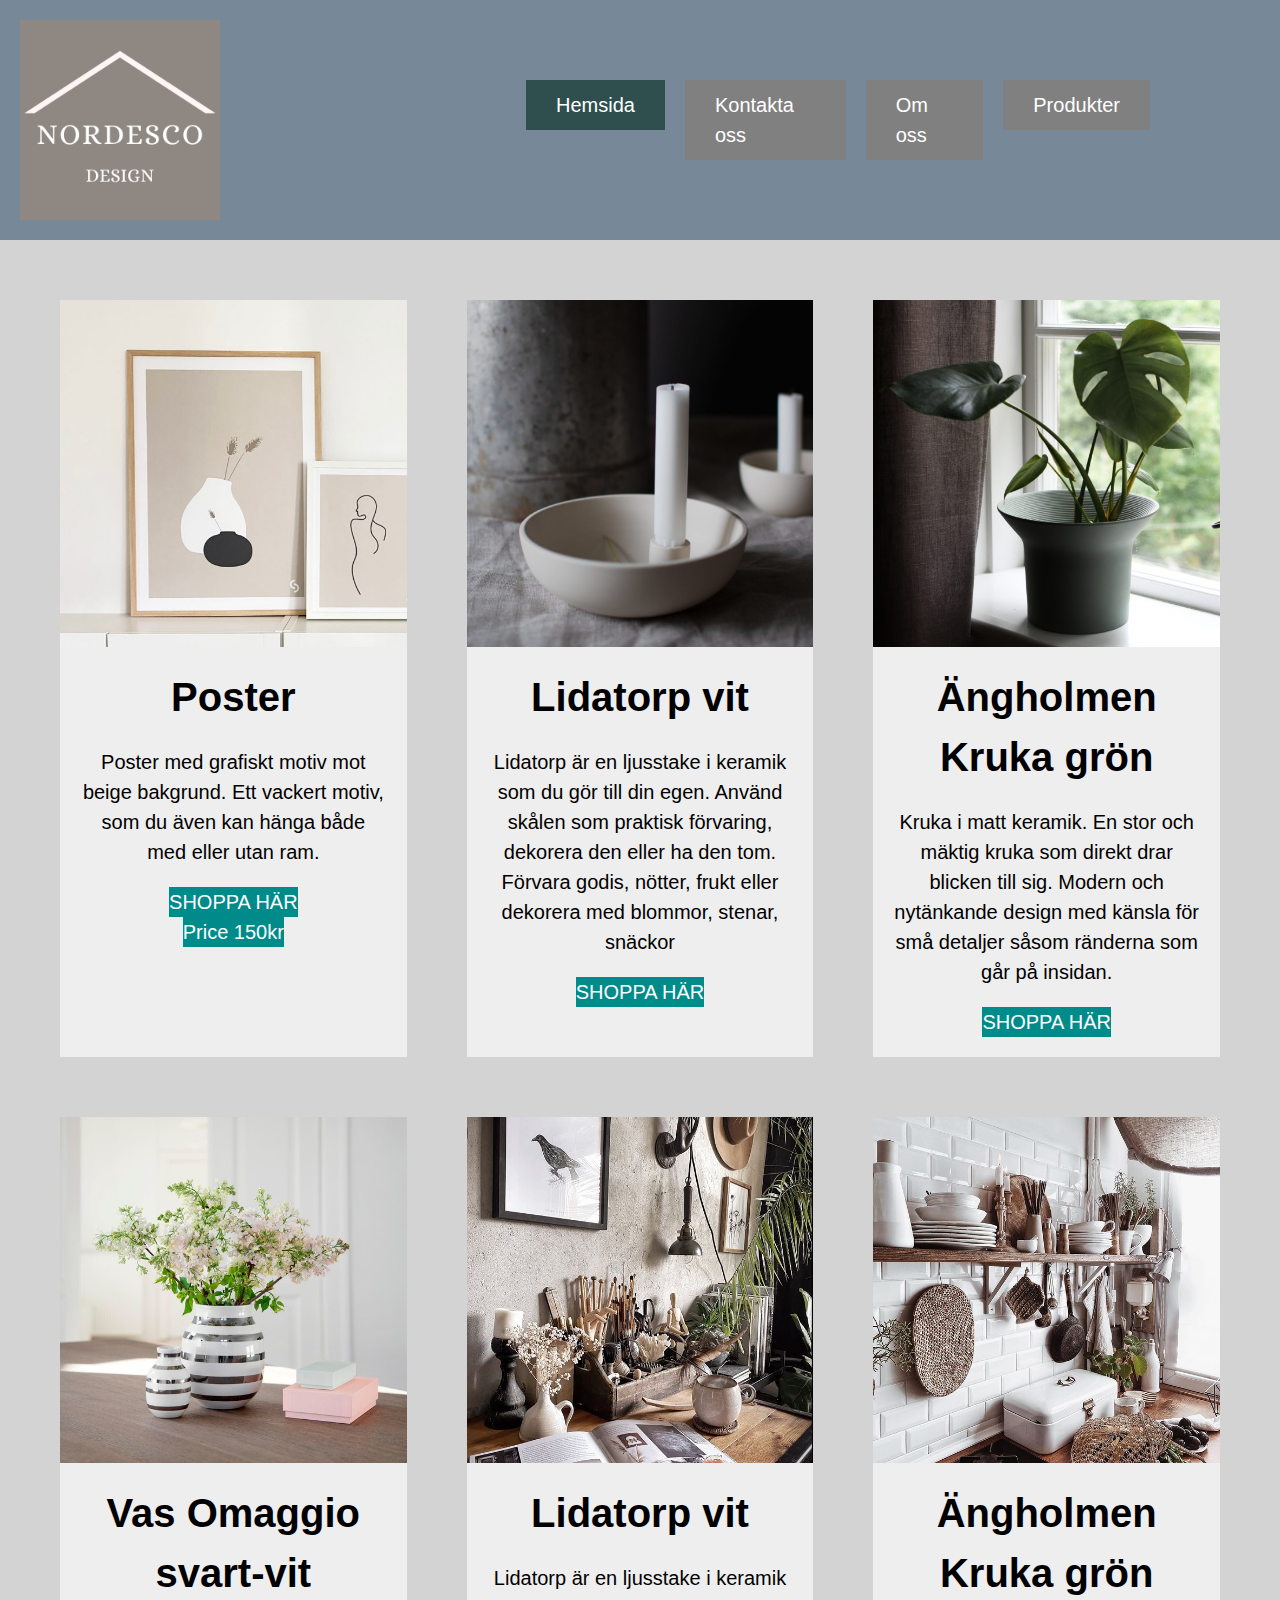
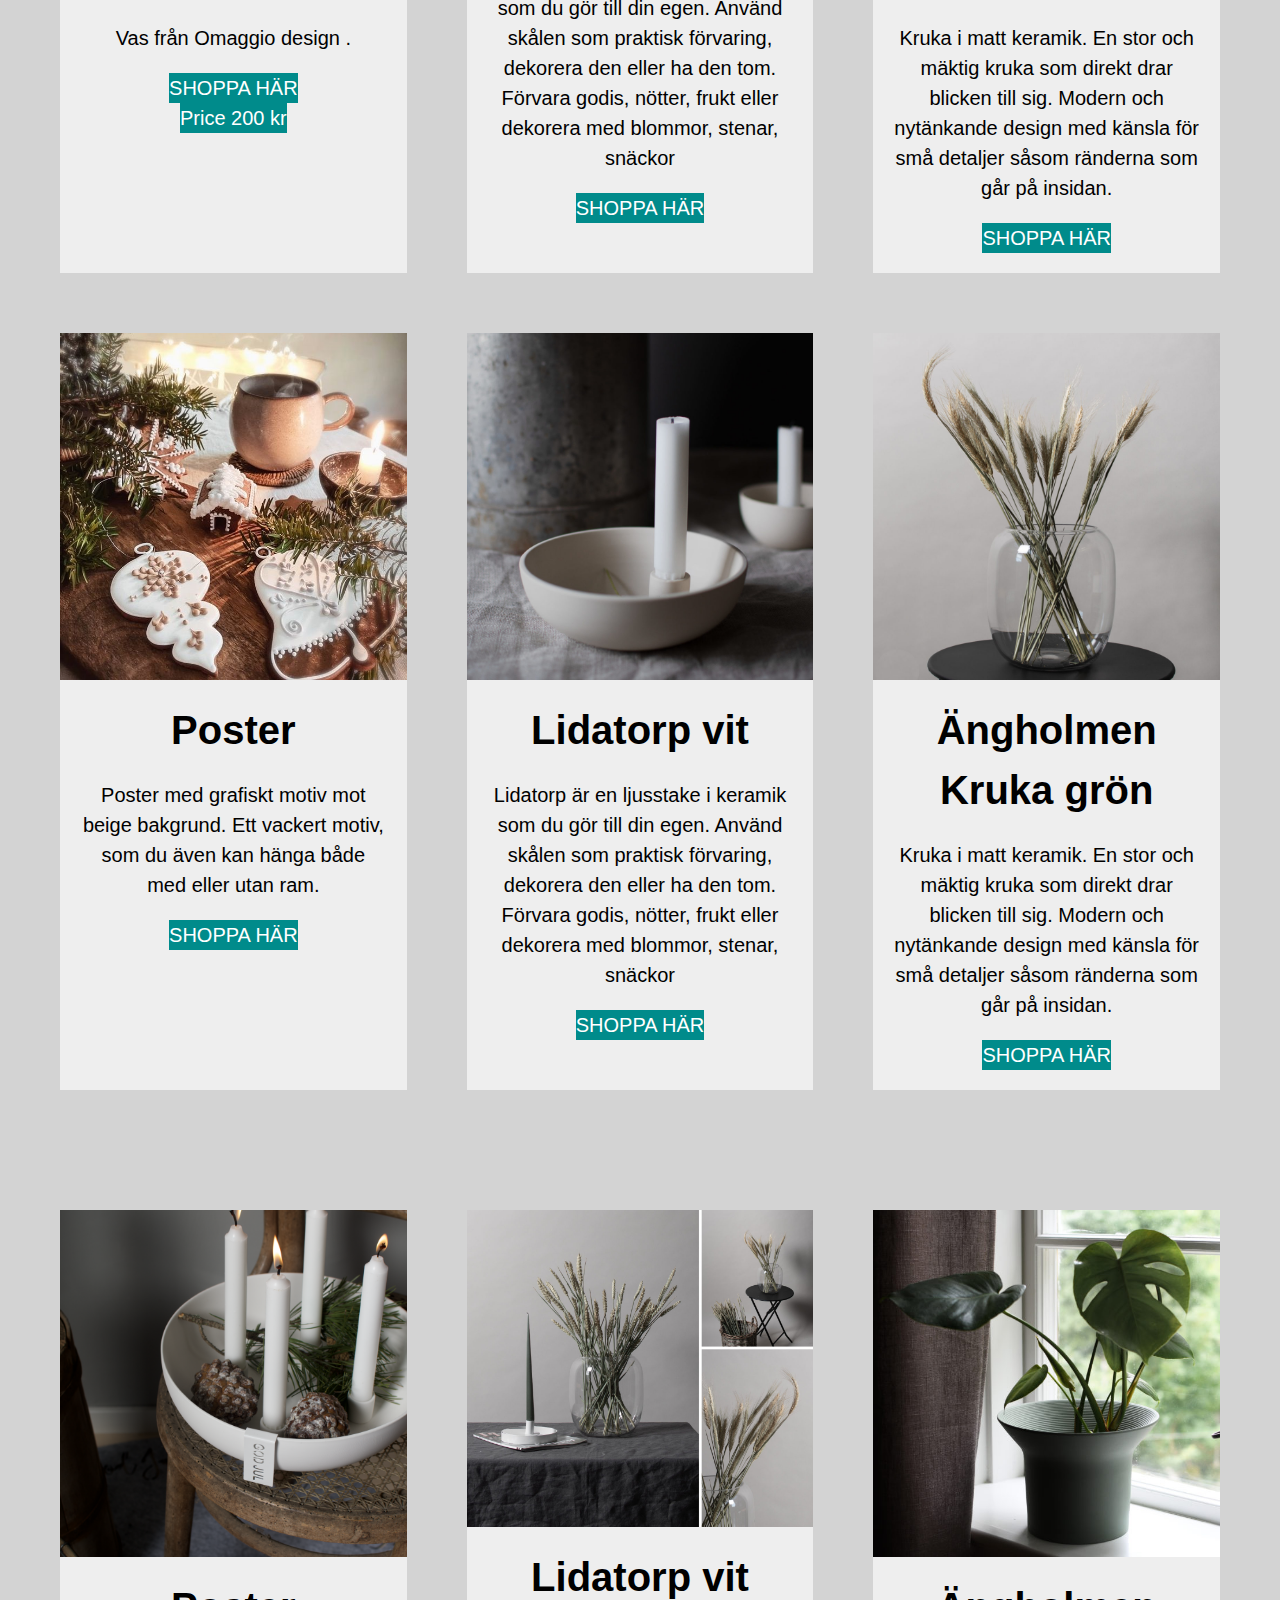
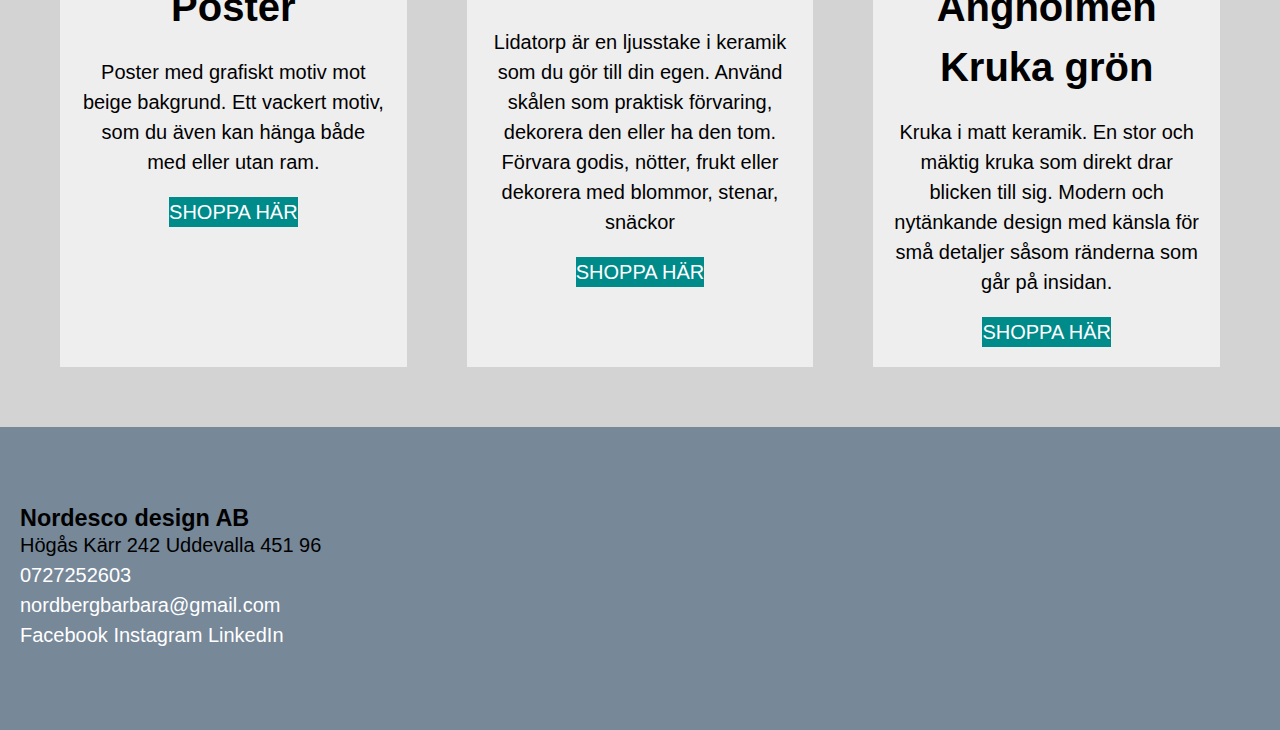
<file: produkter.html>
<!DOCTYPE html>
<html lang="sv">
<head>
    <meta charset="UTF-8">
    <meta name="viewport" content="width=device-width, initial-scale=1.0">
    <title>Nordesco produkter</title>
    <link rel="stylesheet" href="./css/main.css">
</head>
<body>
    <!--Grund CSS-->
    <link rel="stylesheet"href="./css/main.css">
    <!--Tablet CSS-->
    <link rel="stylesheet" media="(min-width:768px)" href="./css/tablet.css">
    <!-- Laptop-CSS -->
    <link rel="stylesheet" media="(min-width:992px)" href="./css/laptop.css">
    <!-- Desktop-CSS -->
    <link rel="stylesheet" media="(min-width:1200px)" href="./css/desktop.css">

    <!-- Ikoner från Font Awesome -->
<link rel="stylesheet" href="https://cdnjs.cloudflare.com/ajax/libs/font-awesome/5.15.1/css/all.min.css" integrity="sha512-+4zCK9k+qNFUR5X+cKL9EIR+ZOhtIloNl9GIKS57V1MyNsYpYcUrUeQc9vNfzsWfV28IaLL3i96P9sdNyeRssA==" crossorigin="anonymous" />
</head> 

    <div class="site">

        <!-- Sidhuvud -->
        <header class="site-header">
            <div class="brand">
                <a href="index.html">
                    <img src="images/logo Nordesco.jpg"></a>
            
            </div>
            <input type="checkbox" id="toggle-menu" class="toggle-menu">
            <nav class="site-navigation">
                <ul class="menu">
                    <li class="menu-item active">
                        <a href="./index.html">Hemsida</a>
                </li>
                <li class="menu-item">
                       <a href="./kontakt.html">Kontakta oss</a>
                 </li>  
                 <li class="menu-item">  
                       <a href="./om oss.html">Om oss</a>
                 </li>      
                 <li class="menu-item">
                <a href="./produkter.html">Produkter</a>
                </li>
                <li class="cart">
                    <a href="./kontakt.html">
                        <i class="fas fa-fw fa-2x fa-shopping-cart"></i>
                    </a>
                <div>
                    <ul>
                        <li>Lidatorp</li>
                        <li>Kähler</li>
                        <li>Poster</li>
                        <li>Kruka</li>
                    </ul>
                    <p><a href="cart.html">Varukorg</a></p>
                    </div>
                </li>
            </ul>

            </ul>
            </nav> 
            <label class="toggle-bth" for="toggle-menu">
                <span class="bars"></span>
           </label>
        </header>
            
        </main>
        <div class="product-grid">
                
            <div class="product">
                <img class="product-image" src="./images/Poster.jpg">
                <div class="product-body">
                <h2 class="product-title">Poster</h2>
                <p class="product-description">Poster med grafiskt motiv mot beige bakgrund. Ett vackert motiv, som du även kan hänga både med eller utan ram.</p>
                <a class="product-link" href="#footer">SHOPPA HÄR</a>
                <a class="product-link" href="#footer">Price 150kr</a>
                
               </div>
                
           </div>
           <div class="product">
               <img class="product-image" src="./images/LIDATORP VIT.jpg">
               <div class="product-body">
               <h2 class="product-title">Lidatorp vit</h2>
               <p class="product-description">Lidatorp är en ljusstake i keramik som du gör till din egen. Använd skålen som praktisk förvaring, dekorera den eller ha den tom. Förvara godis, nötter, frukt eller dekorera med blommor, stenar, snäckor </p>
               <a class="product-link" href="#footer">SHOPPA HÄR</a>
               </div>
           </div>

            <div class="product">
                <img class="product-image" src="./images/Angholmen från Storefactory.jpg">
                <div class="product-body">
                <h2 class="product-title">Ängholmen Kruka grön</h2>
                <p class="product-description">Kruka i matt keramik. En stor och mäktig kruka som direkt drar blicken till sig. Modern och nytänkande design med känsla för små detaljer såsom ränderna som går på insidan.</p>
                <a class="product-link" href="#footer">SHOPPA HÄR </a>

               </div>
               </div> 
               <div class="product">
                <img class="product-image" src="./images/vas.jpg">
                <div class="product-body">
                <h2 class="product-title">Vas Omaggio svart-vit</h2>
                <p class="product-description"> Vas från Omaggio design .</p>
                <a class="product-link" href="#footer">SHOPPA HÄR</a>

                <a class="product-link" href="#footer">Price 200 kr</a>
                
               </div>
                
           </div>
           <div class="product">
               <img class="product-image" src="./images/kontor-mika.jpg">
               <div class="product-body">
               <h2 class="product-title">Lidatorp vit</h2>
               <p class="product-description">Lidatorp är en ljusstake i keramik som du gör till din egen. Använd skålen som praktisk förvaring, dekorera den eller ha den tom. Förvara godis, nötter, frukt eller dekorera med blommor, stenar, snäckor </p>
               <a class="product-link" href="#footer">SHOPPA HÄR</a>
               </div>
           </div>

            <div class="product">
                <img class="product-image" src="./images/kok.jpg">
                <div class="product-body">
                <h2 class="product-title">Ängholmen Kruka grön</h2>
                <p class="product-description">Kruka i matt keramik. En stor och mäktig kruka som direkt drar blicken till sig. Modern och nytänkande design med känsla för små detaljer såsom ränderna som går på insidan.</p>
                <a class="product-link" href="#footer">SHOPPA HÄR </a>
 
           </div> 
            </div>
            
            <div class="product">
                <img class="product-image" src="./images/kupek milka.jpg">
                <div class="product-body">
                <h2 class="product-title">Poster</h2>
                <p class="product-description">Poster med grafiskt motiv mot beige bakgrund. Ett vackert motiv, som du även kan hänga både med eller utan ram.</p>
                <a class="product-link" href="#footer">SHOPPA HÄR</a>
               </div>
                
           </div>
           <div class="product">
               <img class="product-image" src="./images/LIDATORP VIT.jpg">
               <div class="product-body">
               <h2 class="product-title">Lidatorp vit</h2>
               <p class="product-description">Lidatorp är en ljusstake i keramik som du gör till din egen. Använd skålen som praktisk förvaring, dekorera den eller ha den tom. Förvara godis, nötter, frukt eller dekorera med blommor, stenar, snäckor </p>
               <a class="product-link" href="#footer">SHOPPA HÄR</a>
               </div>
           </div>

            <div class="product">
                <img class="product-image" src="./images/Forshem.jpg">
                <div class="product-body">
                <h2 class="product-title">Ängholmen Kruka grön</h2>
                <p class="product-description">Kruka i matt keramik. En stor och mäktig kruka som direkt drar blicken till sig. Modern och nytänkande design med känsla för små detaljer såsom ränderna som går på insidan.</p>
                <a class="product-link" href="#footer">SHOPPA HÄR </a>
</div>
</div>
       </main>


             </div>

            </section>

        </main>
            
            
            </section>

        

            <div class="product-grid">
                
             <div class="product">
                 <img class="product-image" src="./images/Granholmen.png">
                 <div class="product-body">
                 <h2 class="product-title">Poster</h2>
                 <p class="product-description">Poster med grafiskt motiv mot beige bakgrund. Ett vackert motiv, som du även kan hänga både med eller utan ram.</p>
                 <a class="product-link" href="#footer">SHOPPA HÄR</a>
                </div>
                 
            </div>
            <div class="product">
                <img class="product-image" src="./images/vas transparent.jpg">
                <div class="product-body">
                <h2 class="product-title">Lidatorp vit</h2>
                <p class="product-description">Lidatorp är en ljusstake i keramik som du gör till din egen. Använd skålen som praktisk förvaring, dekorera den eller ha den tom. Förvara godis, nötter, frukt eller dekorera med blommor, stenar, snäckor </p>
                <a class="product-link" href="#footer">SHOPPA HÄR</a>
                </div>
            </div>

             <div class="product">
                 <img class="product-image" src="./images/Angholmen från Storefactory.jpg">
                 <div class="product-body">
                 <h2 class="product-title">Ängholmen Kruka grön</h2>
                 <p class="product-description">Kruka i matt keramik. En stor och mäktig kruka som direkt drar blicken till sig. Modern och nytänkande design med känsla för små detaljer såsom ränderna som går på insidan.</p>
                 <a class="product-link" href="#footer">SHOPPA HÄR </a>

                </div>
                </div> 
            </div> 
        </main>

        <!-- Sidfot -->
        <footer class="site-footer">
            <div class="contact">
                <h3>Nordesco design AB</h3>
                <div class= "address">
                    Högås Kärr 242 Uddevalla 451 96
                </div>
                <div class="phone">
                    <a  href =" tel.0727252603">0727252603</a>
            </div>
                <div class= "mail"></div>
                <a href = "mailto nordbergbarbara@gmail.com">nordbergbarbara@gmail.com</a>
            
        <div class="socials">
            <ul class="social-links">
                
            <a href="https://facebook.com"><i class="fab fa-facebook-f"></i>Facebook</a>
            <a href="https://instagram.com"><i class="fab fa-instagram"></i>Instagram</a>
            <a href="https://linkedin.com"><i class="fab fa-linkedin-in"></i>LinkedIn</a>
            
            </ul>
        </div>
     </footer>  
 </div>    

</body>
</html>
</file>
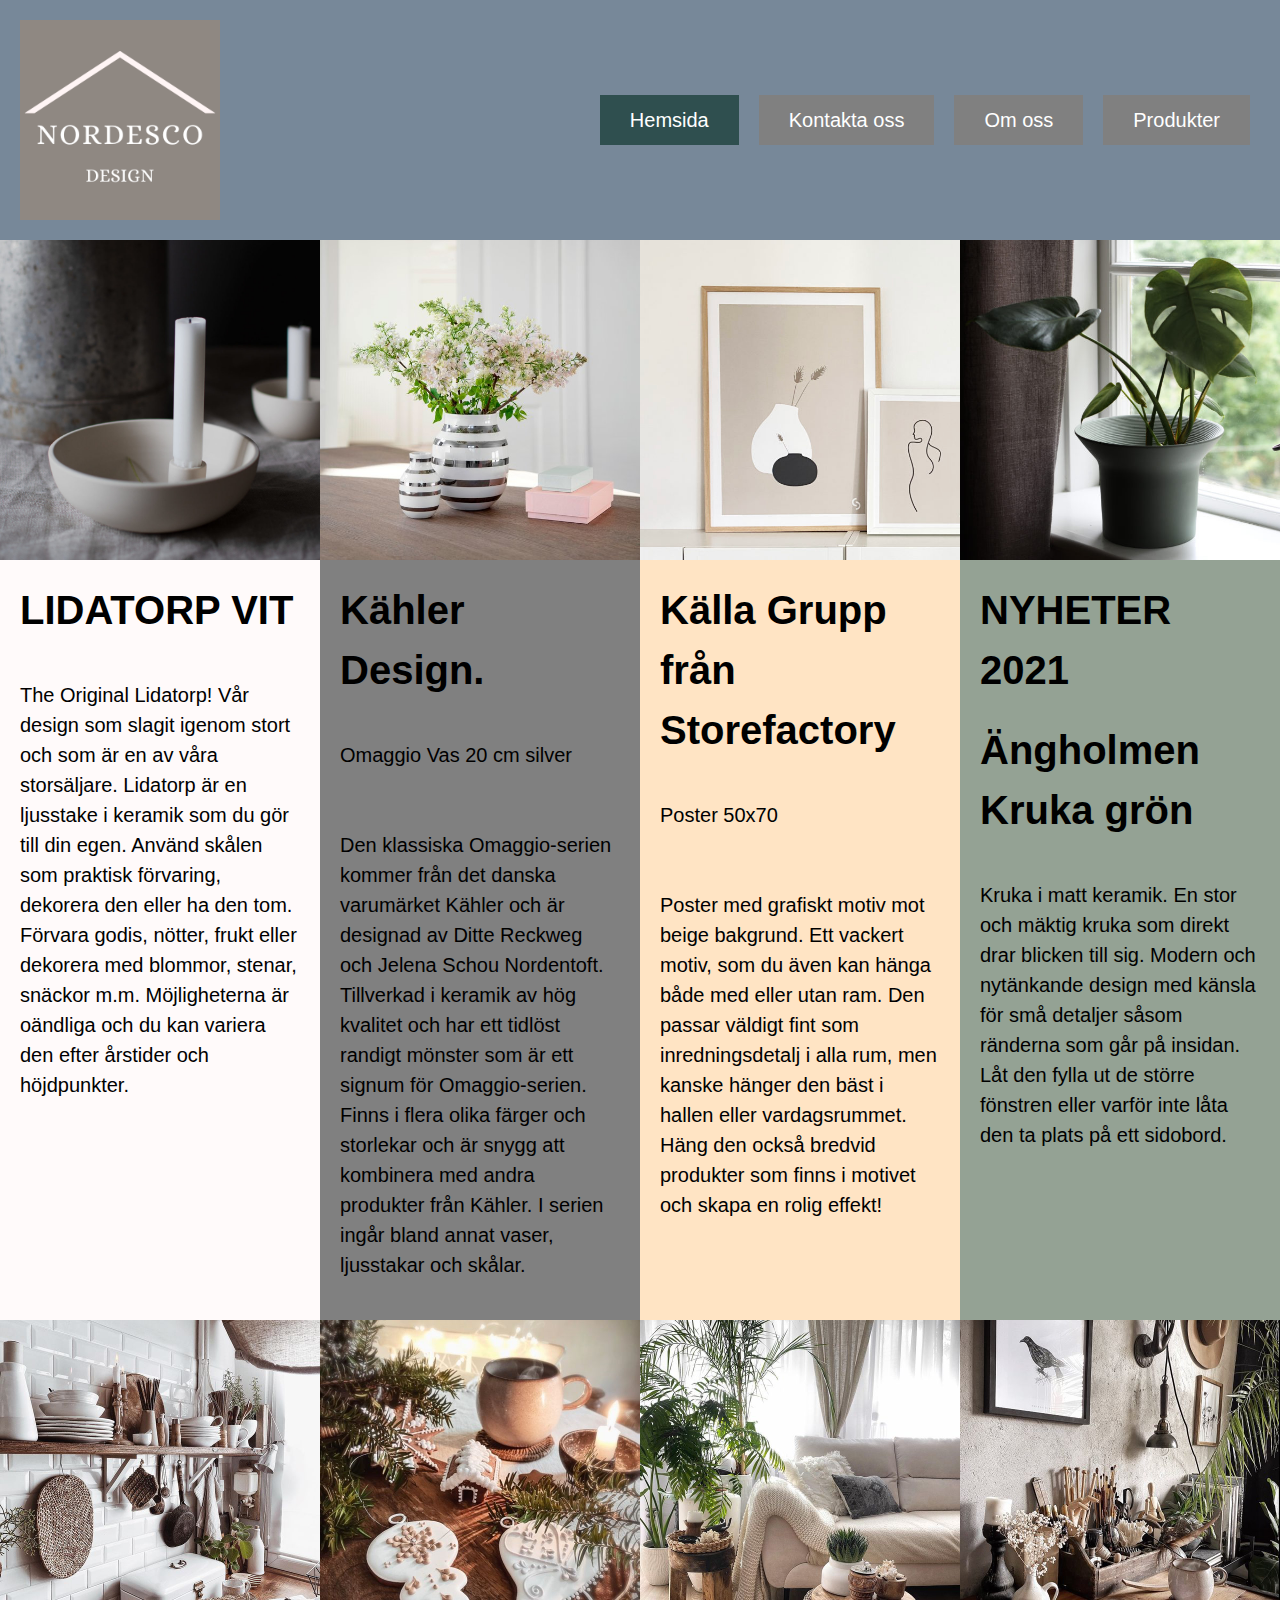
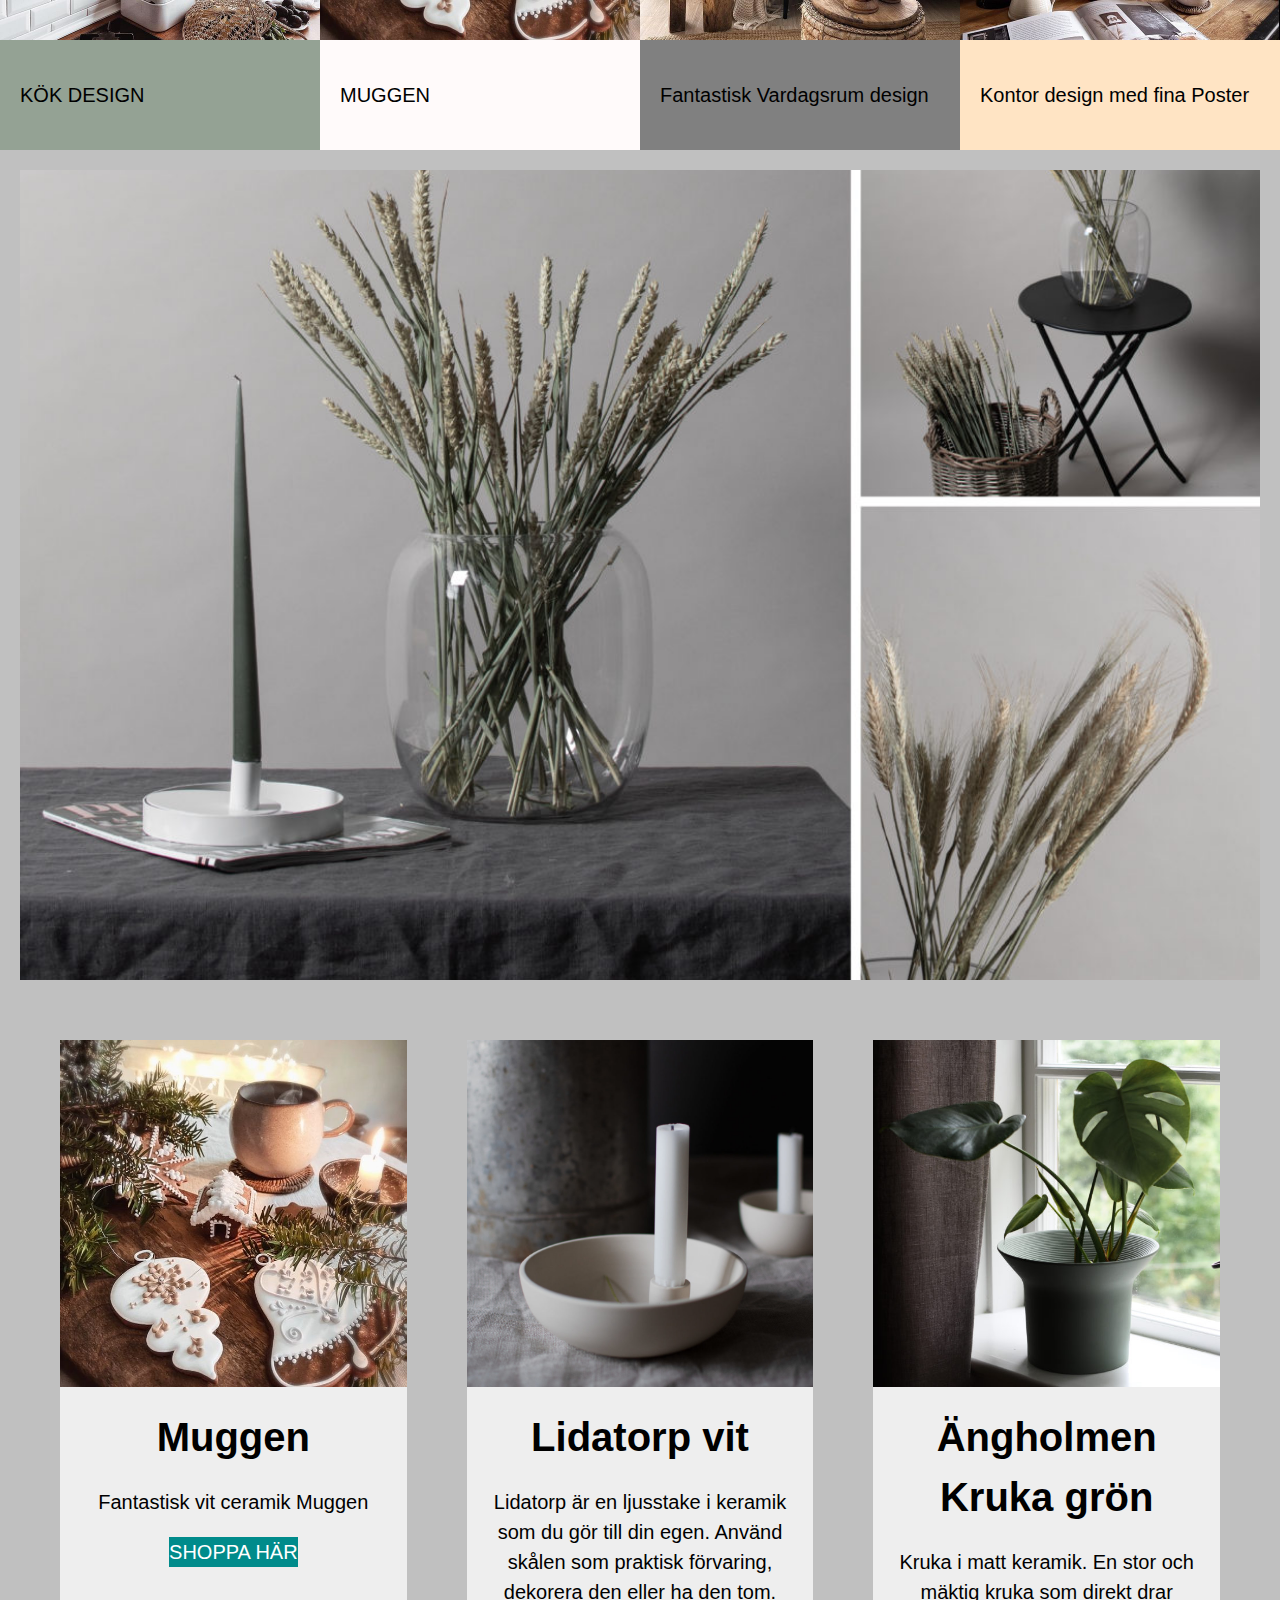
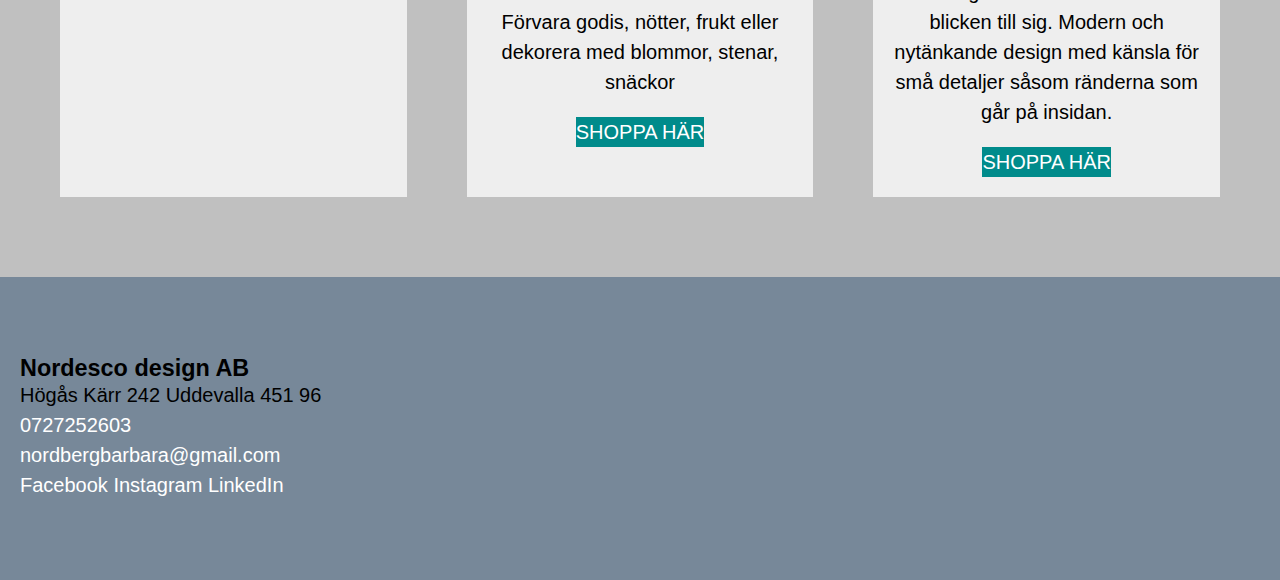
<file: Mitt projekt Nordesco/kontakt.html>
<!DOCTYPE html>
<html lang="sv">
<head>
    <meta charset="UTF-8">
    <meta name="viewport" content="width=device-width, initial-scale=1.0">
    <title>Min projekt 10 jan</title>
    <link rel="stylesheet" href="./css/main.css">
</head>
<body>
<!--Grund CSS-->
    <link rel="stylesheet"href="./css/main.css">
    <!--Tablet CSS-->
    <link rel="stylesheet" media="(min-width:768px)" href="./css/tablet.css">
    <!-- Laptop-CSS -->
    <link rel="stylesheet" media="(min-width:992px)" href="./css/laptop.css">
    <!-- Desktop-CSS -->
    <link rel="stylesheet" media="(min-width:1200px)" href="./css/desktop.css">

    <!-- Ikoner från Font Awesome -->
<link rel="stylesheet" href="https://cdnjs.cloudflare.com/ajax/libs/font-awesome/5.15.1/css/all.min.css" integrity="sha512-+4zCK9k+qNFUR5X+cKL9EIR+ZOhtIloNl9GIKS57V1MyNsYpYcUrUeQc9vNfzsWfV28IaLL3i96P9sdNyeRssA==" crossorigin="anonymous" />
</head> 

    <div class="site">

        <!-- Sidhuvud -->
        <header class="site-header">
            <div class="brand">
                <a href="index.html">
                    <img src="images/logo Nordesco.jpg"></a>
            
            </div>
            <input type="checkbox" id="toggle-menu" class="toggle-menu">
            <nav class="site-navigation">
                <ul class="menu">
                    <li class="menu-item active">
                        <a href="./index.html">Hemsida</a>
                </li>
                <li class="menu-item">
                       <a href="./kontakt.html">Kontakta oss</a>
                 </li>  
                 <li class="menu-item">  
                       <a href="./om oss.html">Om oss</a>
                 </li>      
                 <li class="menu-item">
                <a href="./produkter.html">Produkter</a>
                </li>
            </ul>
            </nav> 
            <label class="toggle-bth" for="toggle-menu">
                <span class="bars"></span>
           </label>
        </header>
    </nav>
        </header>



        </main>
        

           
        
                </div>
            </section>
            <!-- Kolumner med Flexbox -->
            <section class="columns">

                <div class="col">
                    <h2>LIDATORP VIT</h2>
                    <img src="./images/LIDATORP VIT.jpg" alt="Lidatorp">
                    <p>The Original Lidatorp! Vår design som slagit igenom stort och som är en av våra storsäljare. Lidatorp är en ljusstake i keramik som du gör till din egen. Använd skålen som praktisk förvaring, dekorera den eller ha den tom. Förvara godis, nötter, frukt eller dekorera med blommor, stenar, snäckor m.m. Möjligheterna är oändliga och du kan variera den efter årstider och höjdpunkter.</p>
                </div>

                <div class="col">
                    <h2>Kähler Design.</h2>
                    <img src="./images/vas.jpg" alt="en bild">
                    <p>Omaggio Vas 20 cm silver</p>
                    <p>Den klassiska Omaggio-serien kommer från det danska varumärket Kähler och är designad av Ditte Reckweg och Jelena Schou Nordentoft. Tillverkad i keramik av hög kvalitet och har ett tidlöst randigt mönster som är ett signum för Omaggio-serien. Finns i flera olika färger och storlekar och är snygg att kombinera med andra produkter från Kähler. I serien ingår bland annat vaser, ljusstakar och skålar.</p>
                </div>

                <div class="col">
                    <h2>Källa Grupp från Storefactory</h2>
                    <img src="./images/Poster.jpg" alt="post">
                    <p>Poster 50x70 </p>
                    <p>Poster med grafiskt motiv mot beige bakgrund. Ett vackert motiv, som du även kan hänga både med eller utan ram. Den passar väldigt fint som inredningsdetalj i alla rum, men kanske hänger den bäst i hallen eller vardagsrummet. Häng den också bredvid produkter som finns i motivet och skapa en rolig effekt!

                    </p>
                </div>

                <div class="col">
                    <h2>NYHETER 2021</h2>
                    <h2>Ängholmen Kruka grön </h2>
                    <img src="./images/Ängholmen från Storefactory.jpg"alt= "en kruka från SF">
                    <p>Kruka i matt keramik. En stor och mäktig kruka som direkt drar blicken till sig. Modern och nytänkande design med känsla för små detaljer såsom ränderna som går på insidan. Låt den fylla ut de större fönstren eller varför inte låta den ta plats på ett sidobord.

                    </p>
                </div>

                
                <div class="col">

                    <img src="./images/kök.jpg" alt="köket design">
                    <p> KÖK DESIGN  </p>
                </div>

                <div class="col">

                <img src="images/kupek milka.jpg" alt ="kubek">
                <p> MUGGEN </p>
                </div>

             <div class ="col" >
     
                <img src="images/salon mika.jpg" alt= vardagsrum>
                <p> Fantastisk Vardagsrum design</p>

             </div>

             <div class ="col">

                <img src="images/kontor-mika.jpg" alt= kontor>
                <p>Kontor design med fina Poster </p>

             </div>

            </section>

        </main>
            
            <!-- Content -->
            <section id="content" class="content">
                
            </section>

            
        <main class="site-main">
            <div class="hero services">
            </div>

            <div class="product-grid">
                
             <div class="product">
                 <img class="product-image" src="./images/kupek milka.jpg">
                 <div class="product-body">
                 <h2 class="product-title">Muggen</h2>
                 <p class="product-description">Fantastisk vit ceramik Muggen</p>
                 <a class="product-link" href="#footer">SHOPPA HÄR</a>
                </div>
                 
            </div>
            <div class="product">
                <img class="product-image" src="./images/LIDATORP VIT.jpg">
                <div class="product-body">
                <h2 class="product-title">Lidatorp vit</h2>
                <p class="product-description">Lidatorp är en ljusstake i keramik som du gör till din egen. Använd skålen som praktisk förvaring, dekorera den eller ha den tom. Förvara godis, nötter, frukt eller dekorera med blommor, stenar, snäckor </p>
                <a class="product-link" href="#footer">SHOPPA HÄR</a>
                </div>
            </div>

             <div class="product">
                 <img class="product-image" src="./images/Ängholmen från Storefactory.jpg">
                 <div class="product-body">
                 <h2 class="product-title">Ängholmen Kruka grön</h2>
                 <p class="product-description">Kruka i matt keramik. En stor och mäktig kruka som direkt drar blicken till sig. Modern och nytänkande design med känsla för små detaljer såsom ränderna som går på insidan.</p>
                 <a class="product-link" href="#footer">SHOPPA HÄR </a>

                 </div>
                </div> 
            </div> 
        </main>

        <!-- Sidfot -->
        <footer class="site-footer">
            <div class="contact">
                <h3>Nordesco design AB</h3>
                <div class= "address">
                    Högås Kärr 242 Uddevalla 451 96
                </div>
                <div class="phone">
                    <a  href =" tel.0727252603">0727252603</a>
            </div>
                <div class= "mail"></div>
                <a href = "mailto nordbergbarbara@gmail.com">nordbergbarbara@gmail.com</a>
            
        <div class="socials">
            <ul class="social-links">
                
            <a href="https://facebook.com"><i class="fab fa-facebook-f"></i>Facebook</a>
            <a href="https://instagram.com"><i class="fab fa-instagram"></i>Instagram</a>
            <a href="https://linkedin.com"><i class="fab fa-linkedin-in"></i>LinkedIn</a>
            
            </ul>
        </div>
     </footer>  
 </div>    

</body>
</html>
</file>
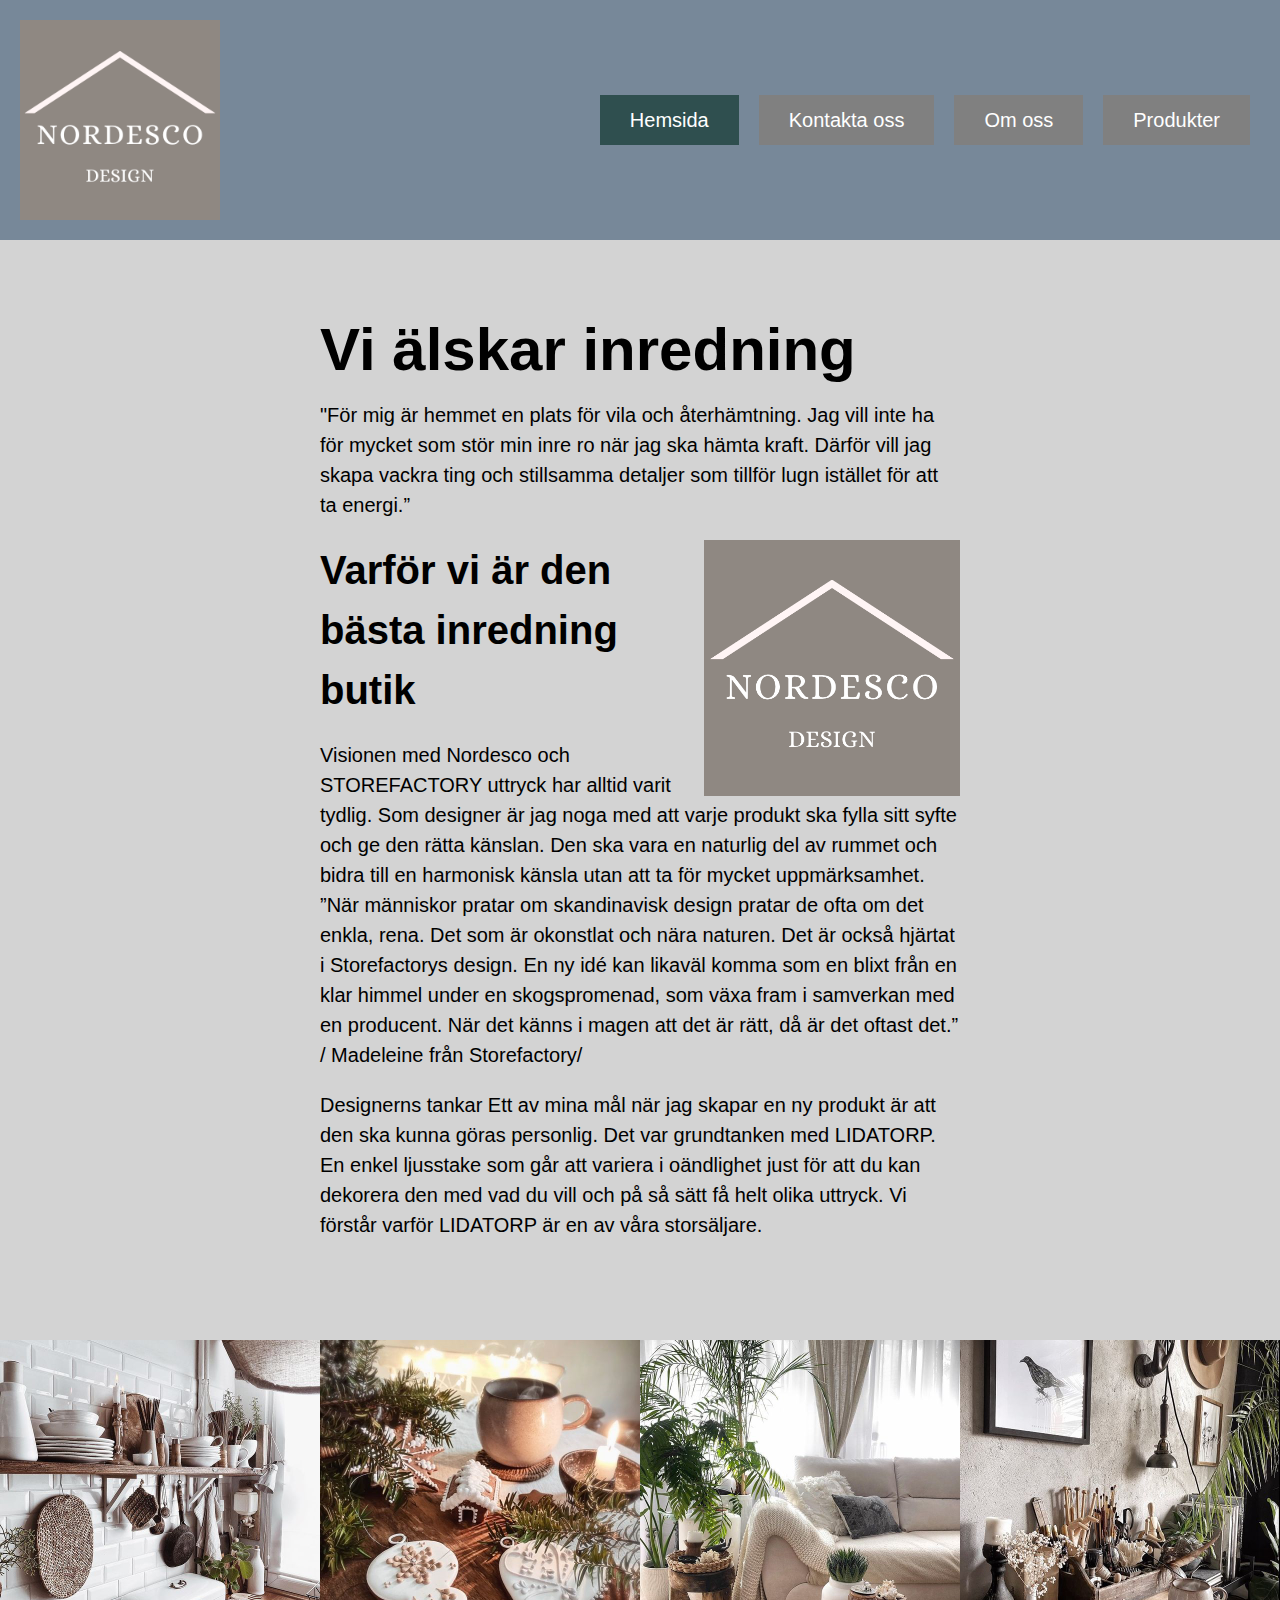
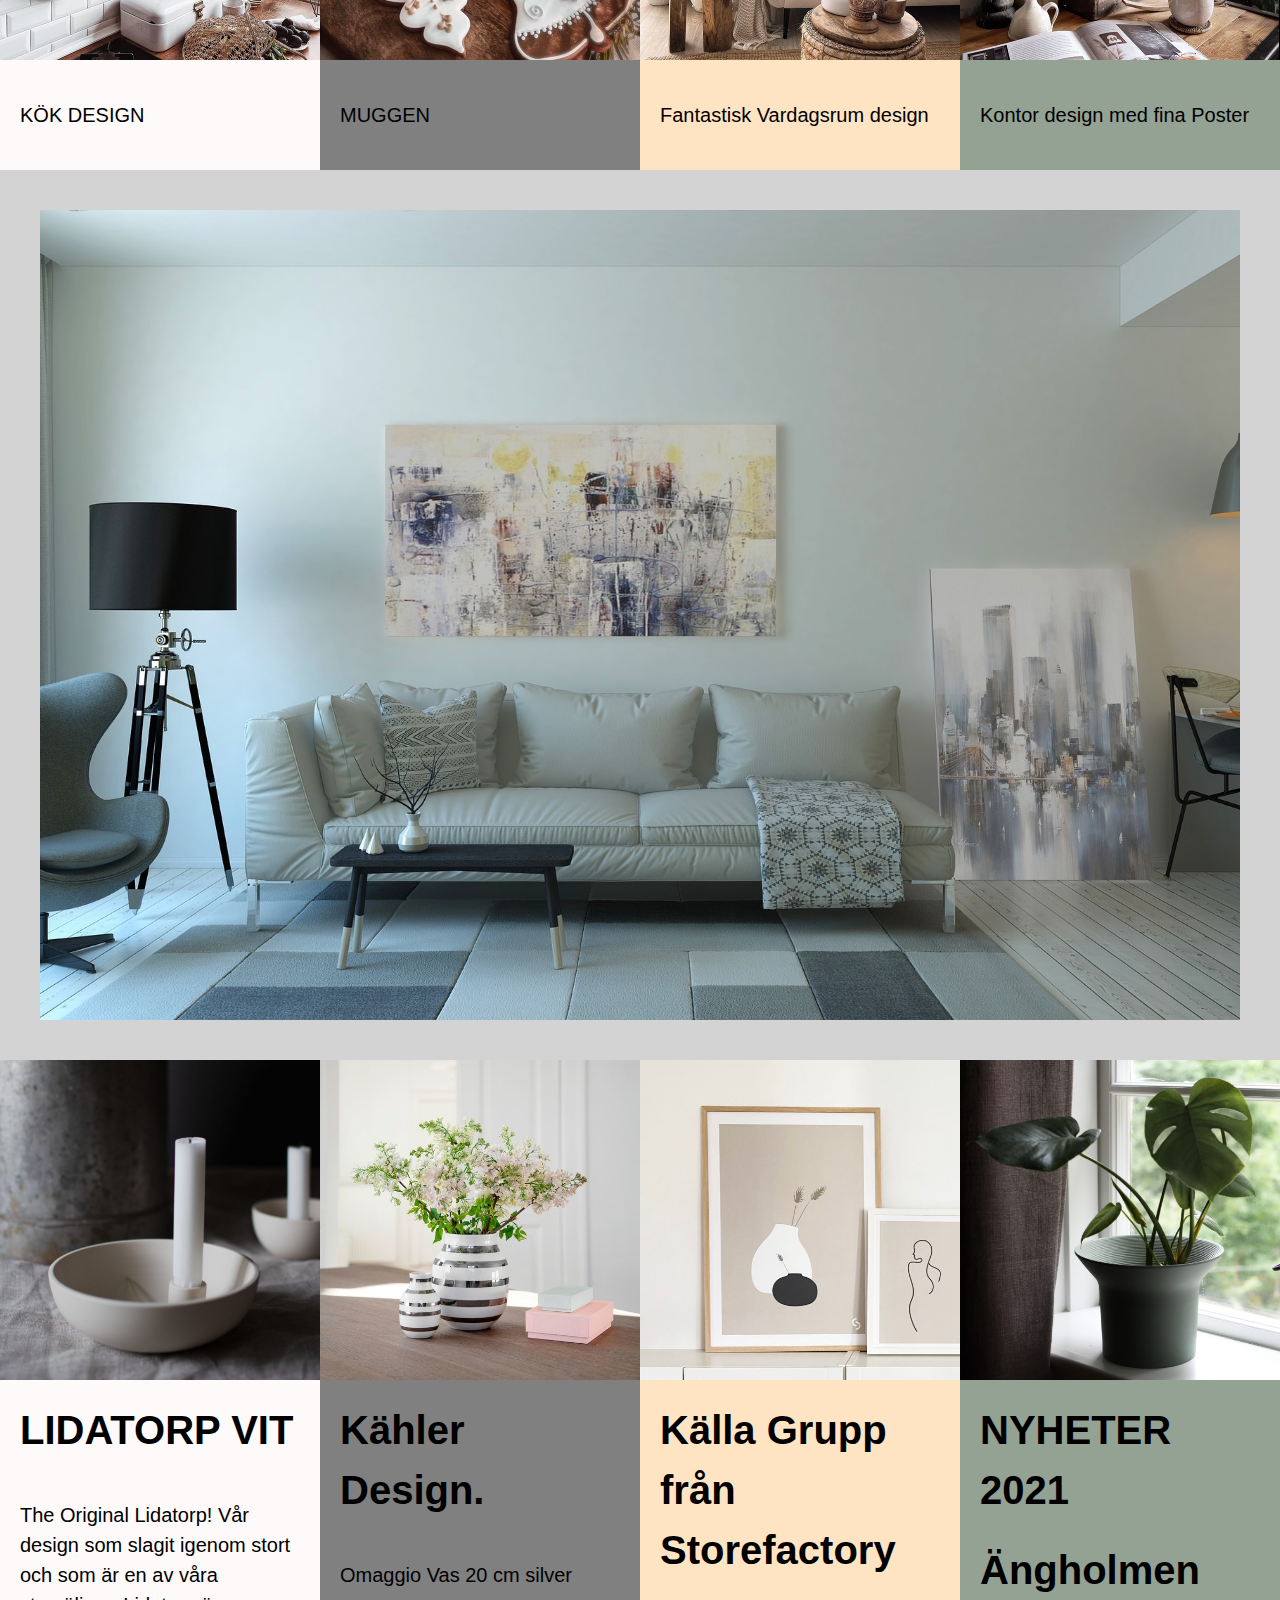
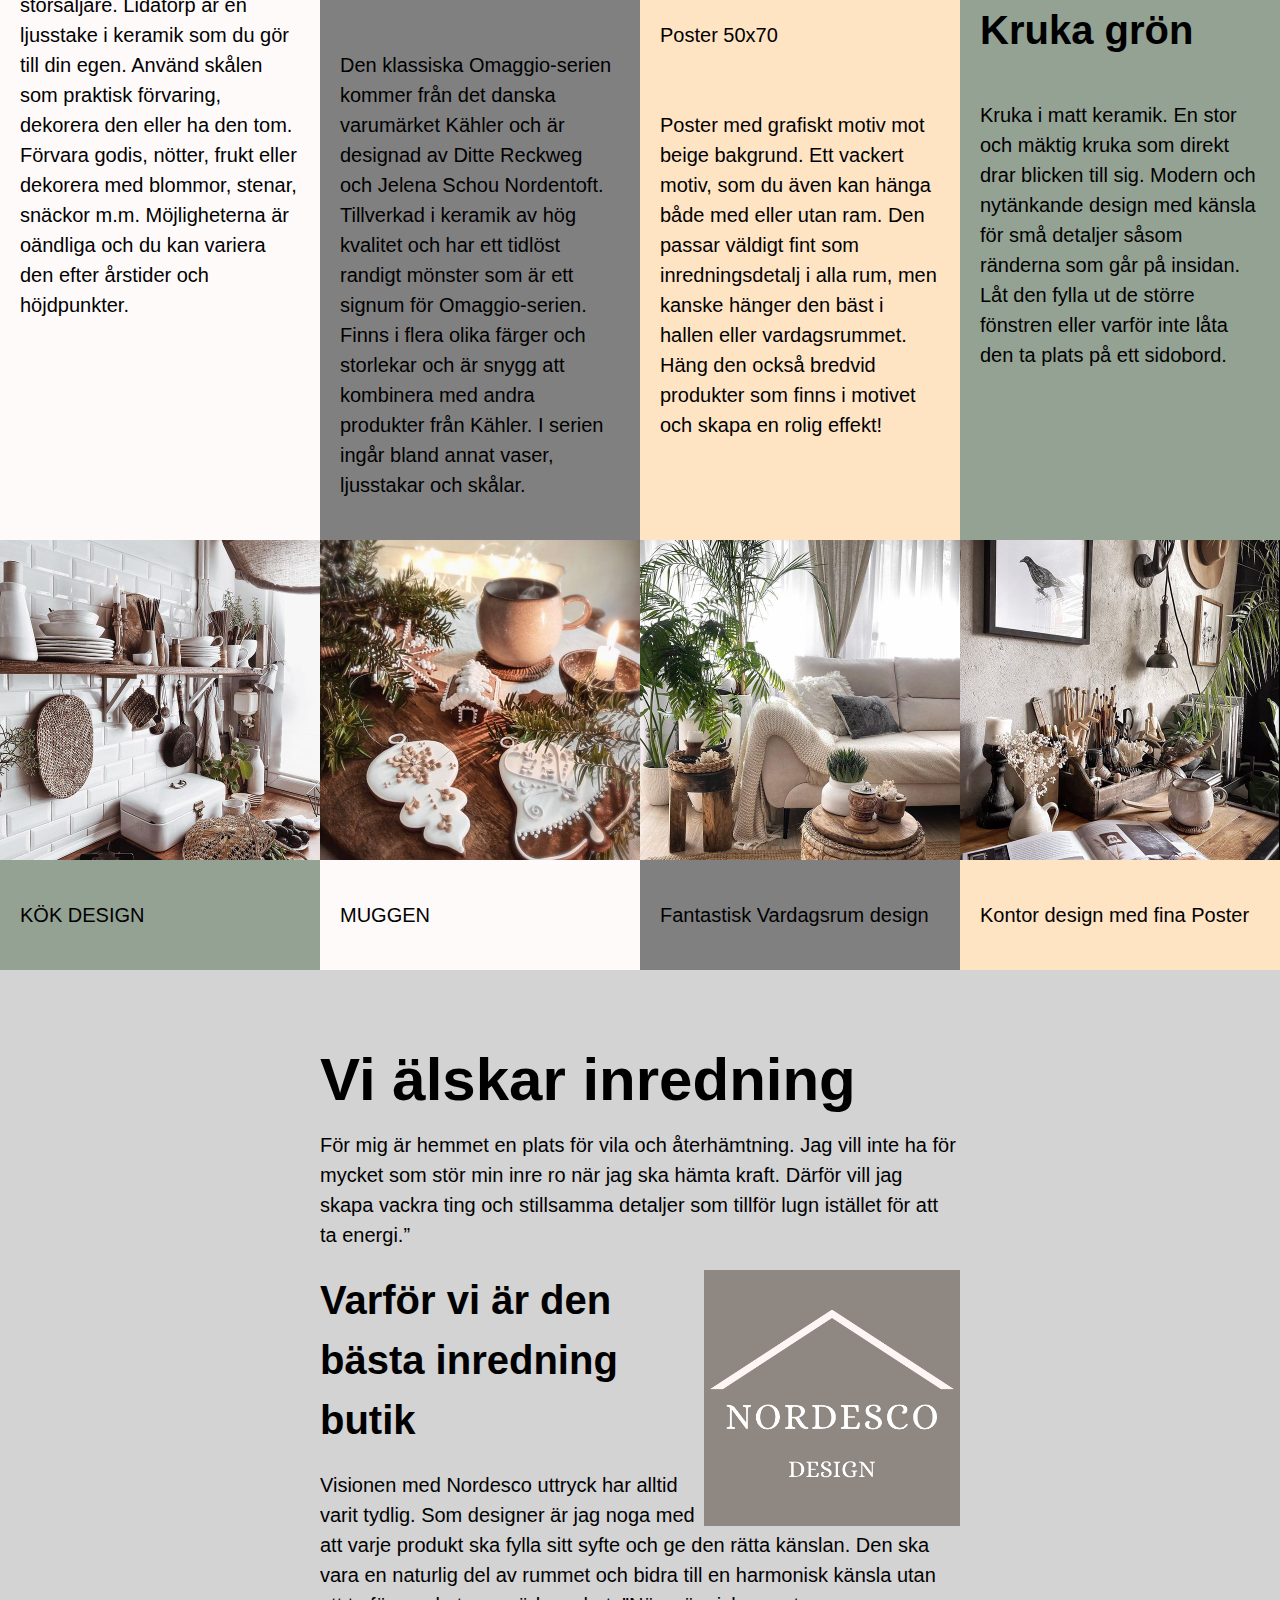
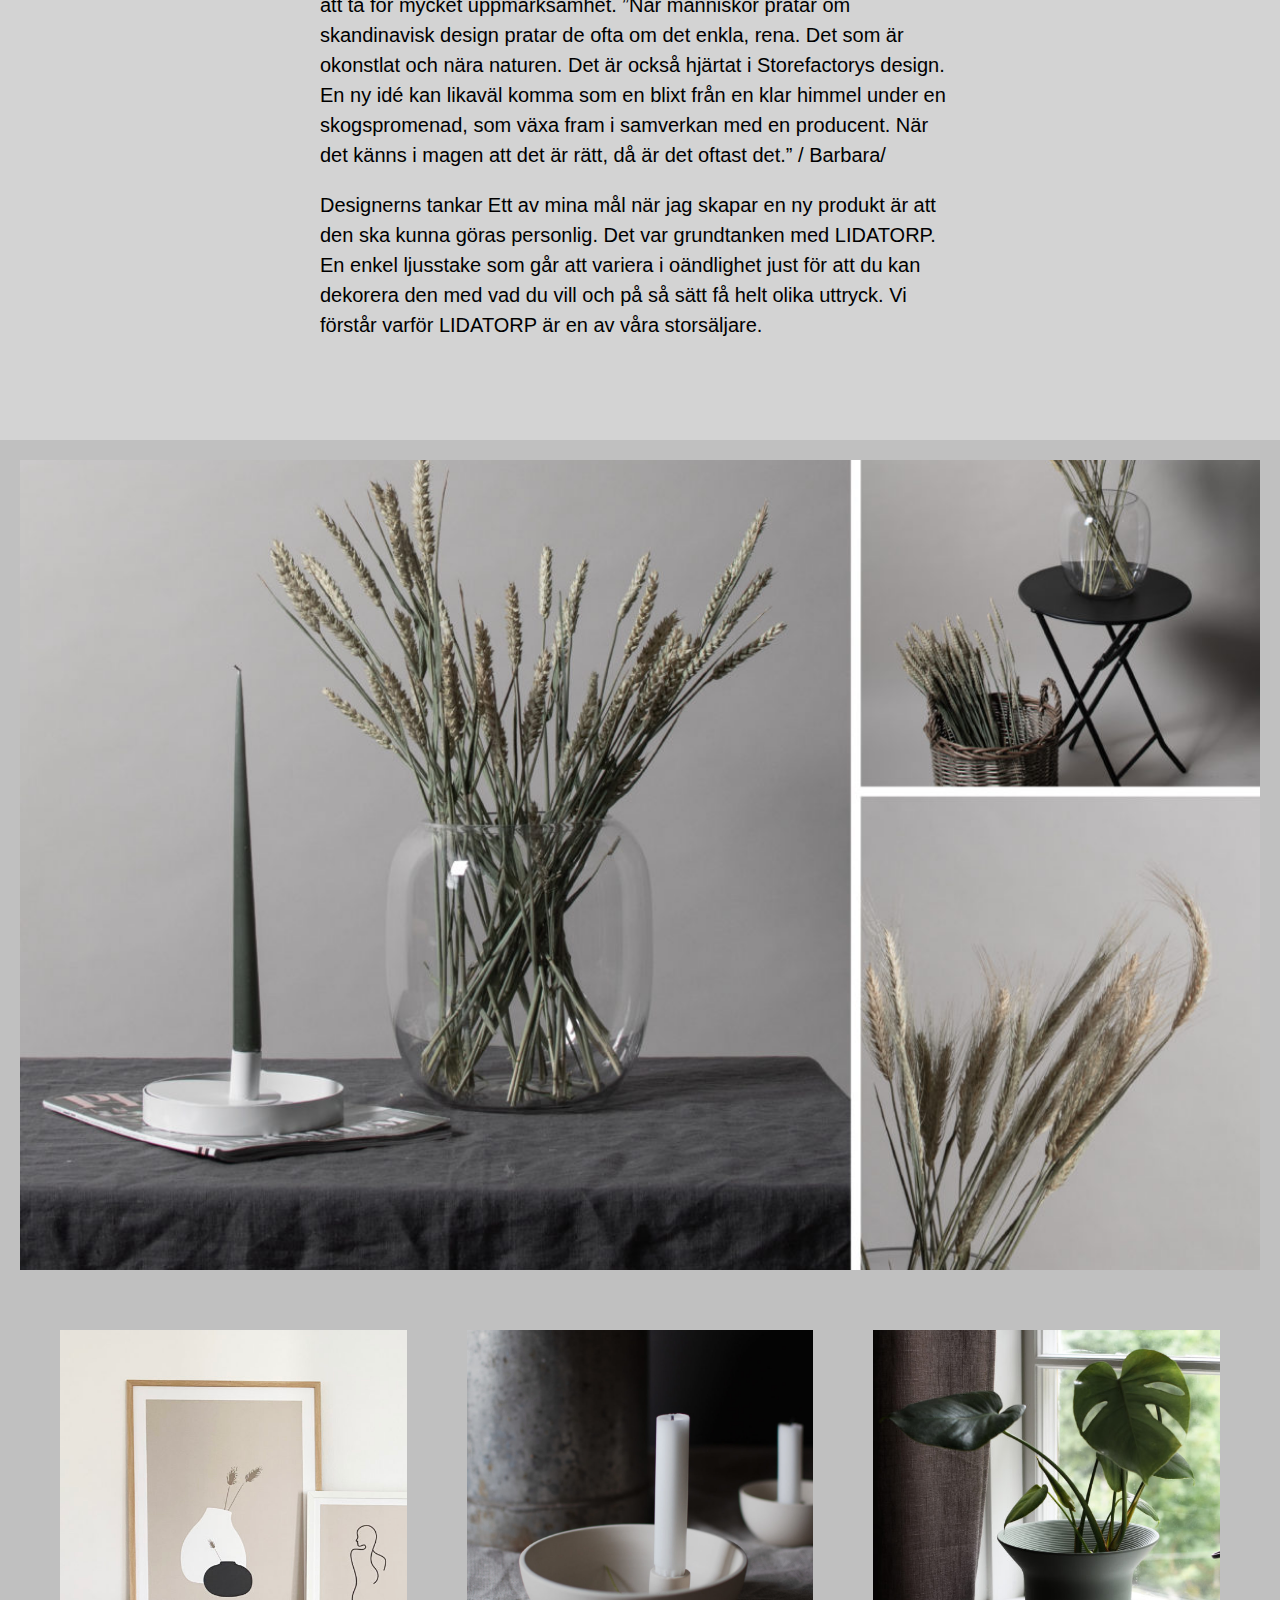
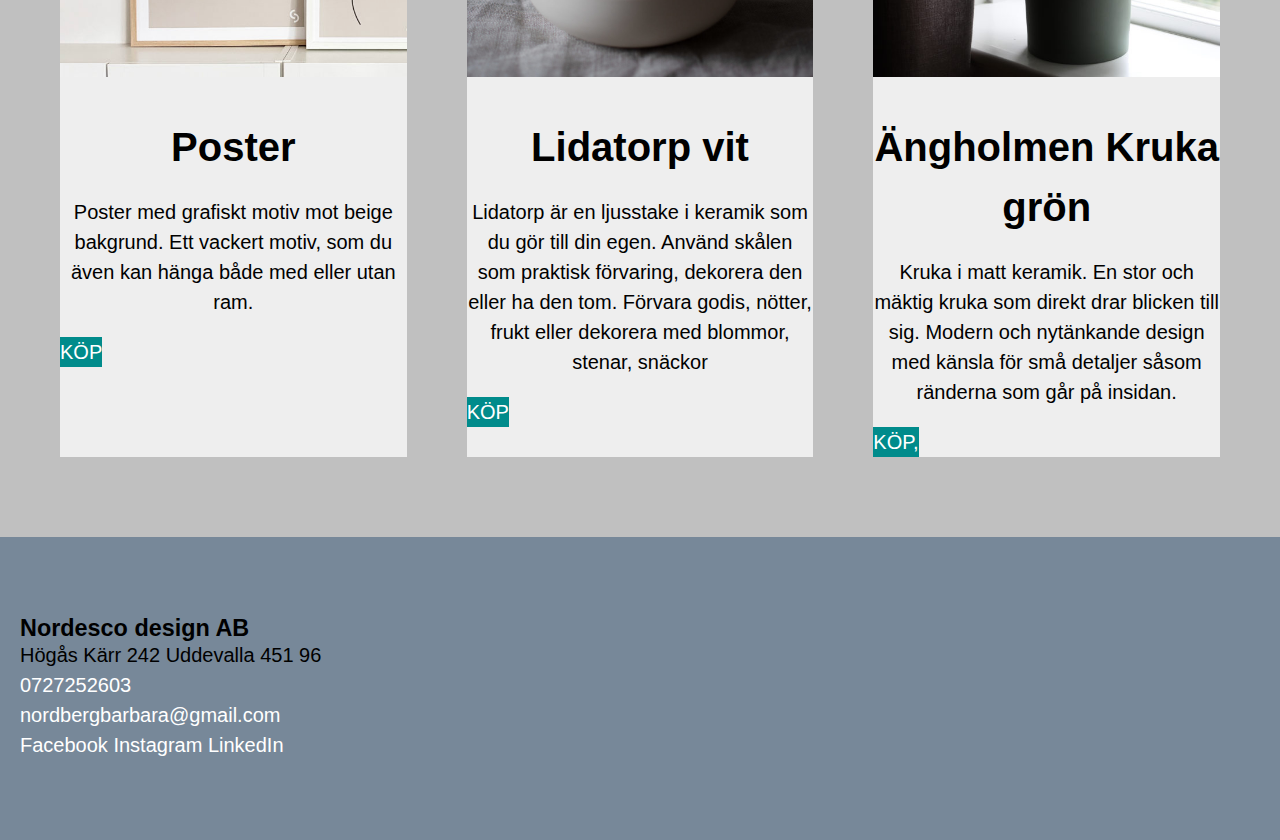
<file: Mitt projekt Nordesco/om oss.html>
<!DOCTYPE html>
<html lang="sv">
<head>
    <meta charset="UTF-8">
    <meta name="viewport" content="width=device-width, initial-scale=1.0">
    <title>Min projekt 10 jan</title>
    <link rel="stylesheet" href="./css/main.css">
</head>
<body>
   <!--Grund CSS-->
    <link rel="stylesheet"href="./css/main.css">
    <!--Tablet CSS-->
    <link rel="stylesheet" media="(min-width:768px)" href="./css/tablet.css">
    <!-- Laptop-CSS -->
    <link rel="stylesheet" media="(min-width:992px)" href="./css/laptop.css">
    <!-- Desktop-CSS -->
    <link rel="stylesheet" media="(min-width:1200px)" href="./css/desktop.css">
</head> 

    <div class="site">

        <!-- Sidhuvud -->
        <header class="site-header">
            <div class="brand">
                <a href="index.html">
                    <img src="images/logo Nordesco.jpg"></a>
            
            </div>
            <input type="checkbox" id="toggle-menu" class="toggle-menu">
            <nav class="site-navigation">
                <ul class="menu">
                    <li class="menu-item active">
                        <a href="./index.html">Hemsida</a>
                </li>
                <li class="menu-item">
                       <a href="./kontakt.html">Kontakta oss</a>
                 </li>  
                 <li class="menu-item">  
                       <a href="./om oss.html">Om oss</a>
                 </li>      
                 <li class="menu-item">
                <a href="./produkter.html">Produkter</a>
                </li>
            </ul>
            </nav> 
            <label class="toggle-bth" for="toggle-menu">
                <span class="bars"></span>
           </label>
        </header>
            
        </header>

 <!-- Content -->
 <section id="content" class="content">
    <article class="post">
        <h1 class="post-title"> Vi älskar inredning </h1>
        <p>"För mig är hemmet en plats för vila och återhämtning.
         Jag vill inte ha för mycket som stör min inre ro när jag ska hämta kraft.
         Därför vill jag skapa vackra ting och stillsamma
         detaljer som tillför lugn istället för att ta energi.”</p>
        <img src="./images/logo Nordesco.jpg"En fin bild på snölandskap>
        <h2 class="post-title"> Varför vi är den bästa inredning butik</h2>
        <p>Visionen med Nordesco och STOREFACTORY  uttryck har alltid varit tydlig. Som designer är jag noga med att varje produkt ska fylla sitt syfte och ge den rätta känslan. Den ska vara en naturlig del av rummet och bidra till en harmonisk känsla utan att ta för mycket uppmärksamhet. ”När människor pratar om skandinavisk design pratar de ofta om det enkla, rena. Det som är okonstlat och nära naturen.
            Det är också hjärtat i Storefactorys design.
            En ny idé kan likaväl komma som en blixt från en klar himmel under en skogspromenad, som växa fram i samverkan med en producent. När det känns i magen att det är rätt, då är det oftast det.”
            
            / Madeleine från Storefactory/</p>
        <p>Designerns tankar

            Ett av mina mål när jag skapar en ny produkt är att den ska kunna göras personlig. Det var grundtanken med LIDATORP. En enkel ljusstake som går att variera i oändlighet just för att du kan dekorera den med vad du vill och på så sätt få helt olika uttryck. Vi förstår varför LIDATORP är en av våra storsäljare.</p>
    
</section>

        </main>
        <section class="columns">


        <div class="col">

            <img src="./images/kök.jpg" alt="köket design">
            <p> KÖK DESIGN  </p>
        </div>

        <div class="col">

        <img src="images/kupek milka.jpg" alt ="kubek">
        <p> MUGGEN </p>
        </div>

     <div class ="col" >

        <img src="images/salon mika.jpg" alt= vardagsrum>
        <p> Fantastisk Vardagsrum design</p>

     </div>

     <div class ="col">

        <img src="images/kontor-mika.jpg" alt= kontor>
        <p>Kontor design med fina Poster </p>

     </div>
    </div>
        

            <!-- Hero -->
            <!-- <section class="hero"></section> -->
            <section class="hero front-page">
                <div class="overlay"></div>
                <div class="container"> 
                <h1 class="hero-title">  </h1>

        
                </div>
            </section>
            <!-- Kolumner med Flexbox -->
            <section class="columns">

                <div class="col">
                    <h2>LIDATORP VIT</h2>
                    <img src="./images/LIDATORP VIT.jpg" alt="Lidatorp">
                    <p>The Original Lidatorp! Vår design som slagit igenom stort och som är en av våra storsäljare. Lidatorp är en ljusstake i keramik som du gör till din egen. Använd skålen som praktisk förvaring, dekorera den eller ha den tom. Förvara godis, nötter, frukt eller dekorera med blommor, stenar, snäckor m.m. Möjligheterna är oändliga och du kan variera den efter årstider och höjdpunkter.</p>
                </div>

                <div class="col">
                    <h2>Kähler Design.</h2>
                    <img src="./images/vas.jpg" alt="en bild">
                    <p>Omaggio Vas 20 cm silver</p>
                    <p>Den klassiska Omaggio-serien kommer från det danska varumärket Kähler och är designad av Ditte Reckweg och Jelena Schou Nordentoft. Tillverkad i keramik av hög kvalitet och har ett tidlöst randigt mönster som är ett signum för Omaggio-serien. Finns i flera olika färger och storlekar och är snygg att kombinera med andra produkter från Kähler. I serien ingår bland annat vaser, ljusstakar och skålar.</p>
                </div>

                <div class="col">
                    <h2>Källa Grupp från Storefactory</h2>
                    <img src="./images/Poster.jpg" alt="post">
                    <p>Poster 50x70 </p>
                    <p>Poster med grafiskt motiv mot beige bakgrund. Ett vackert motiv, som du även kan hänga både med eller utan ram. Den passar väldigt fint som inredningsdetalj i alla rum, men kanske hänger den bäst i hallen eller vardagsrummet. Häng den också bredvid produkter som finns i motivet och skapa en rolig effekt!

                    </p>
                </div>

                <div class="col">
                    <h2>NYHETER 2021</h2>
                    <h2>Ängholmen Kruka grön </h2>
                    <img src="./images/Ängholmen från Storefactory.jpg"alt= "en kruka från SF">
                    <p>Kruka i matt keramik. En stor och mäktig kruka som direkt drar blicken till sig. Modern och nytänkande design med känsla för små detaljer såsom ränderna som går på insidan. Låt den fylla ut de större fönstren eller varför inte låta den ta plats på ett sidobord.

                    </p>
                </div>

                
                <div class="col">

                    <img src="./images/kök.jpg" alt="köket design">
                    <p> KÖK DESIGN  </p>
                </div>

                <div class="col">

                <img src="images/kupek milka.jpg" alt ="kubek">
                <p> MUGGEN </p>
                </div>

             <div class ="col" >
     
                <img src="images/salon mika.jpg" alt= vardagsrum>
                <p> Fantastisk Vardagsrum design</p>

             </div>

             <div class ="col">

                <img src="images/kontor-mika.jpg" alt= kontor>
                <p>Kontor design med fina Poster </p>

             </div>

            </section>

        </main>
            
            <!-- Content -->
            <section id="content" class="content">
                <article class="post">
                    <h1 class="post-title"> Vi älskar inredning </h1>
                    <p>För mig är hemmet en plats för vila och återhämtning.
                     Jag vill inte ha för mycket som stör min inre ro när jag ska hämta kraft.
                     Därför vill jag skapa vackra ting och stillsamma
                     detaljer som tillför lugn istället för att ta energi.”</p>
                    <img src="./images/logo Nordesco.jpg"En fin bild på snölandskap>
                    <h2 class="post-title"> Varför vi är den bästa inredning butik</h2>
                    <p>Visionen med Nordesco uttryck har alltid varit tydlig. Som designer är jag noga med att varje produkt ska fylla sitt syfte och ge den rätta känslan. Den ska vara en naturlig del av rummet och bidra till en harmonisk känsla utan att ta för mycket uppmärksamhet. ”När människor pratar om skandinavisk design pratar de ofta om det enkla, rena. Det som är okonstlat och nära naturen.
                        Det är också hjärtat i Storefactorys design.
                        En ny idé kan likaväl komma som en blixt från en klar himmel under en skogspromenad, som växa fram i samverkan med en producent. När det känns i magen att det är rätt, då är det oftast det.”
                        
                        / Barbara/</p>
                    <p>Designerns tankar

                        Ett av mina mål när jag skapar en ny produkt är att den ska kunna göras personlig. Det var grundtanken med LIDATORP. En enkel ljusstake som går att variera i oändlighet just för att du kan dekorera den med vad du vill och på så sätt få helt olika uttryck. Vi förstår varför LIDATORP är en av våra storsäljare.</p>
                
            </section>

            
        <main class="site-main">
            <div class="hero services">
            </div>

            <div class="product-grid">
                
             <div class="product">
                 <img class="product-image" src="./images/Poster.jpg">
                 <div class="product-body"></div>
                 <h2 class="product-title">Poster</h2>
                 <p class="product-description">Poster med grafiskt motiv mot beige bakgrund. Ett vackert motiv, som du även kan hänga både med eller utan ram.</p>
                 <a class="product-link" href="#footer">KÖP</a>
                
                 
            </div>
            <div class="product">
                <img class="product-image" src="./images/LIDATORP VIT.jpg">
                <div class="product-body"></div>
                <h2 class="product-title">Lidatorp vit</h2>
                <p class="product-description">Lidatorp är en ljusstake i keramik som du gör till din egen. Använd skålen som praktisk förvaring, dekorera den eller ha den tom. Förvara godis, nötter, frukt eller dekorera med blommor, stenar, snäckor </p>
                <a class="product-link" href="#footer">KÖP</a>
                </div>

             <div class="product">
                 <img class="product-image" src="./images/Ängholmen från Storefactory.jpg">
                 <div class="product-body"></div>
                 <h2 class="product-title">Ängholmen Kruka grön</h2>
                 <p class="product-description">Kruka i matt keramik. En stor och mäktig kruka som direkt drar blicken till sig. Modern och nytänkande design med känsla för små detaljer såsom ränderna som går på insidan.</p>
                 <a class="product-link" href="#footer">KÖP, </a>

                
                </div> 
            </div> 
        </main>

        <!-- Sidfot -->
        <footer class="site-footer">
            <div class="contact">
                <h3>Nordesco design AB</h3>
                <div class= "address">
                    Högås Kärr 242 Uddevalla 451 96
                </div>
                <div class="phone">
                    <a  href =" tel.0727252603">0727252603</a>
            </div>
                <div class= "mail"></div>
                <a href = "mailto nordbergbarbara@gmail.com">nordbergbarbara@gmail.com</a>
            
        <div class="socials">
            <ul class="social-links">
                
            <a href="https://facebook.com"><i class="fab fa-facebook-f"></i>Facebook</a>
            <a href="https://instagram.com"><i class="fab fa-instagram"></i>Instagram</a>
            <a href="https://linkedin.com"><i class="fab fa-linkedin-in"></i>LinkedIn</a>
            
            </ul>
        </div>
     </footer>  
 </div>    

</body>
</html>
</file>
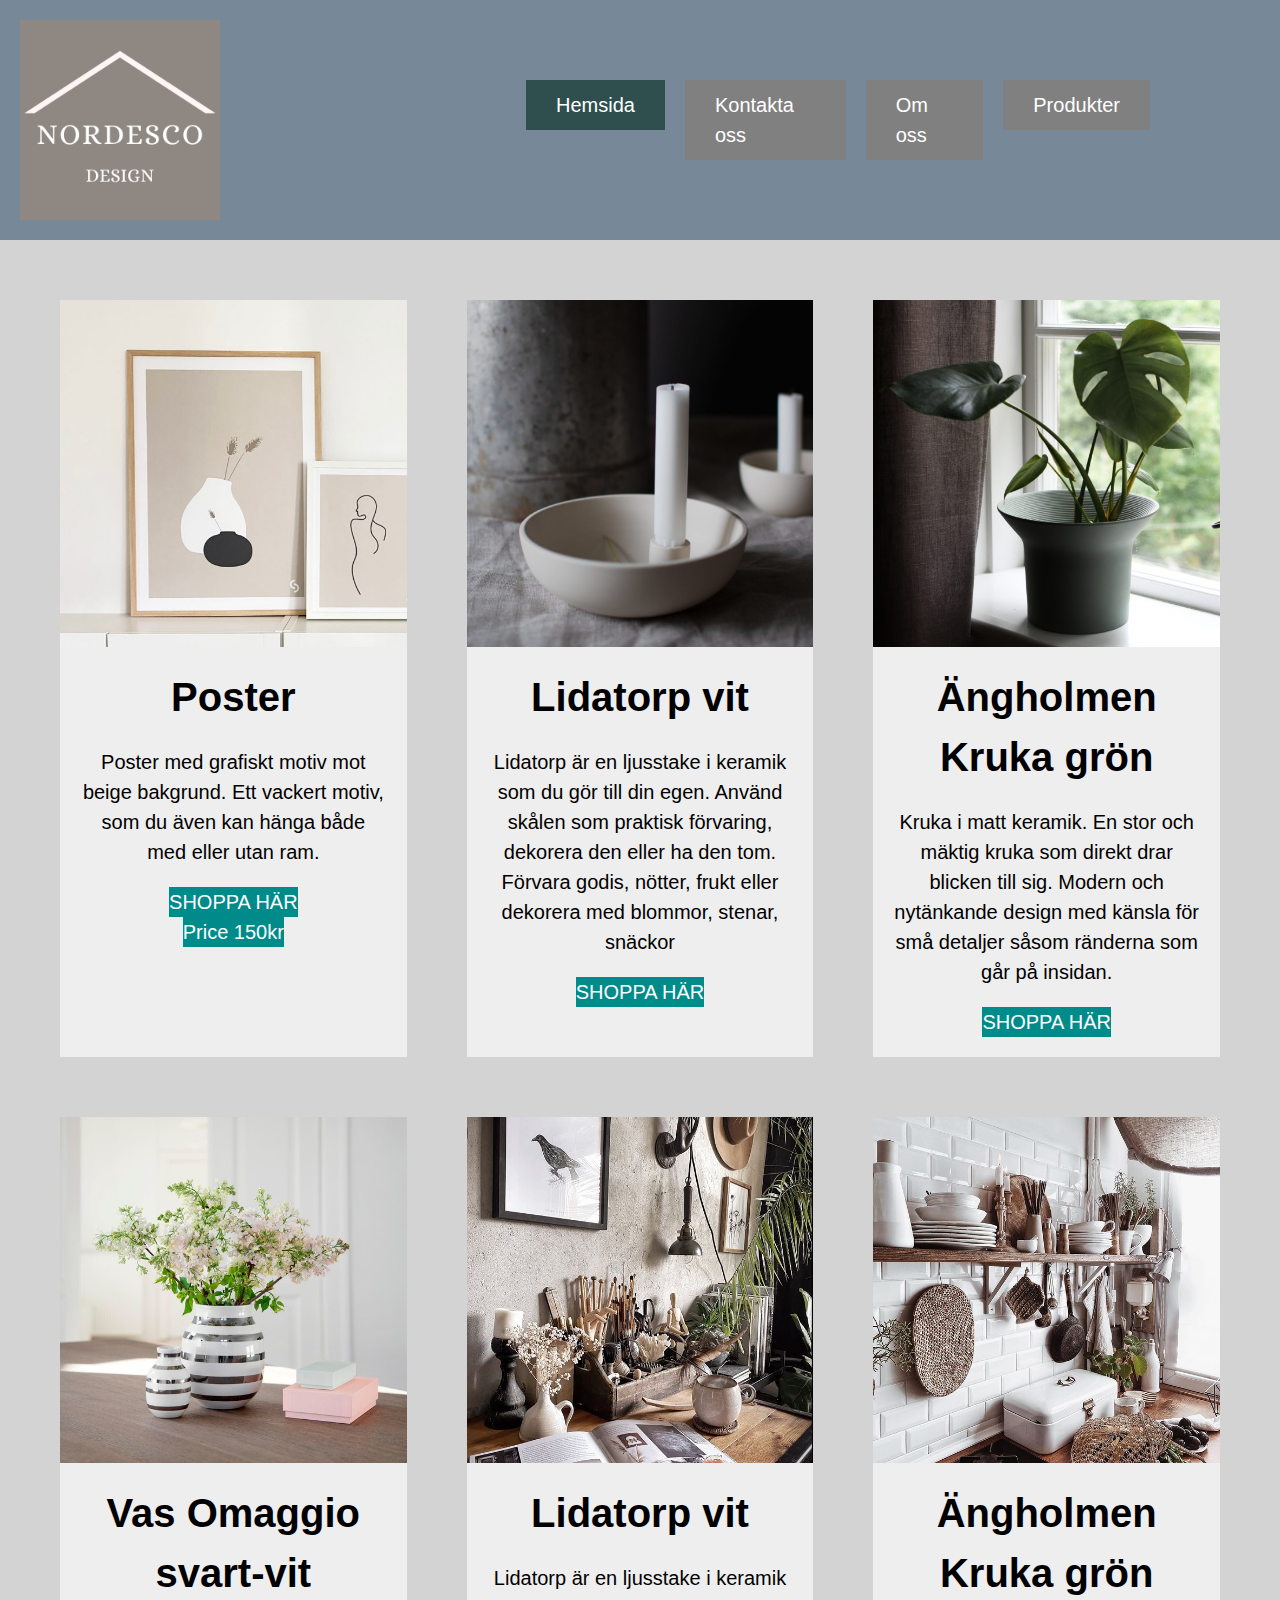
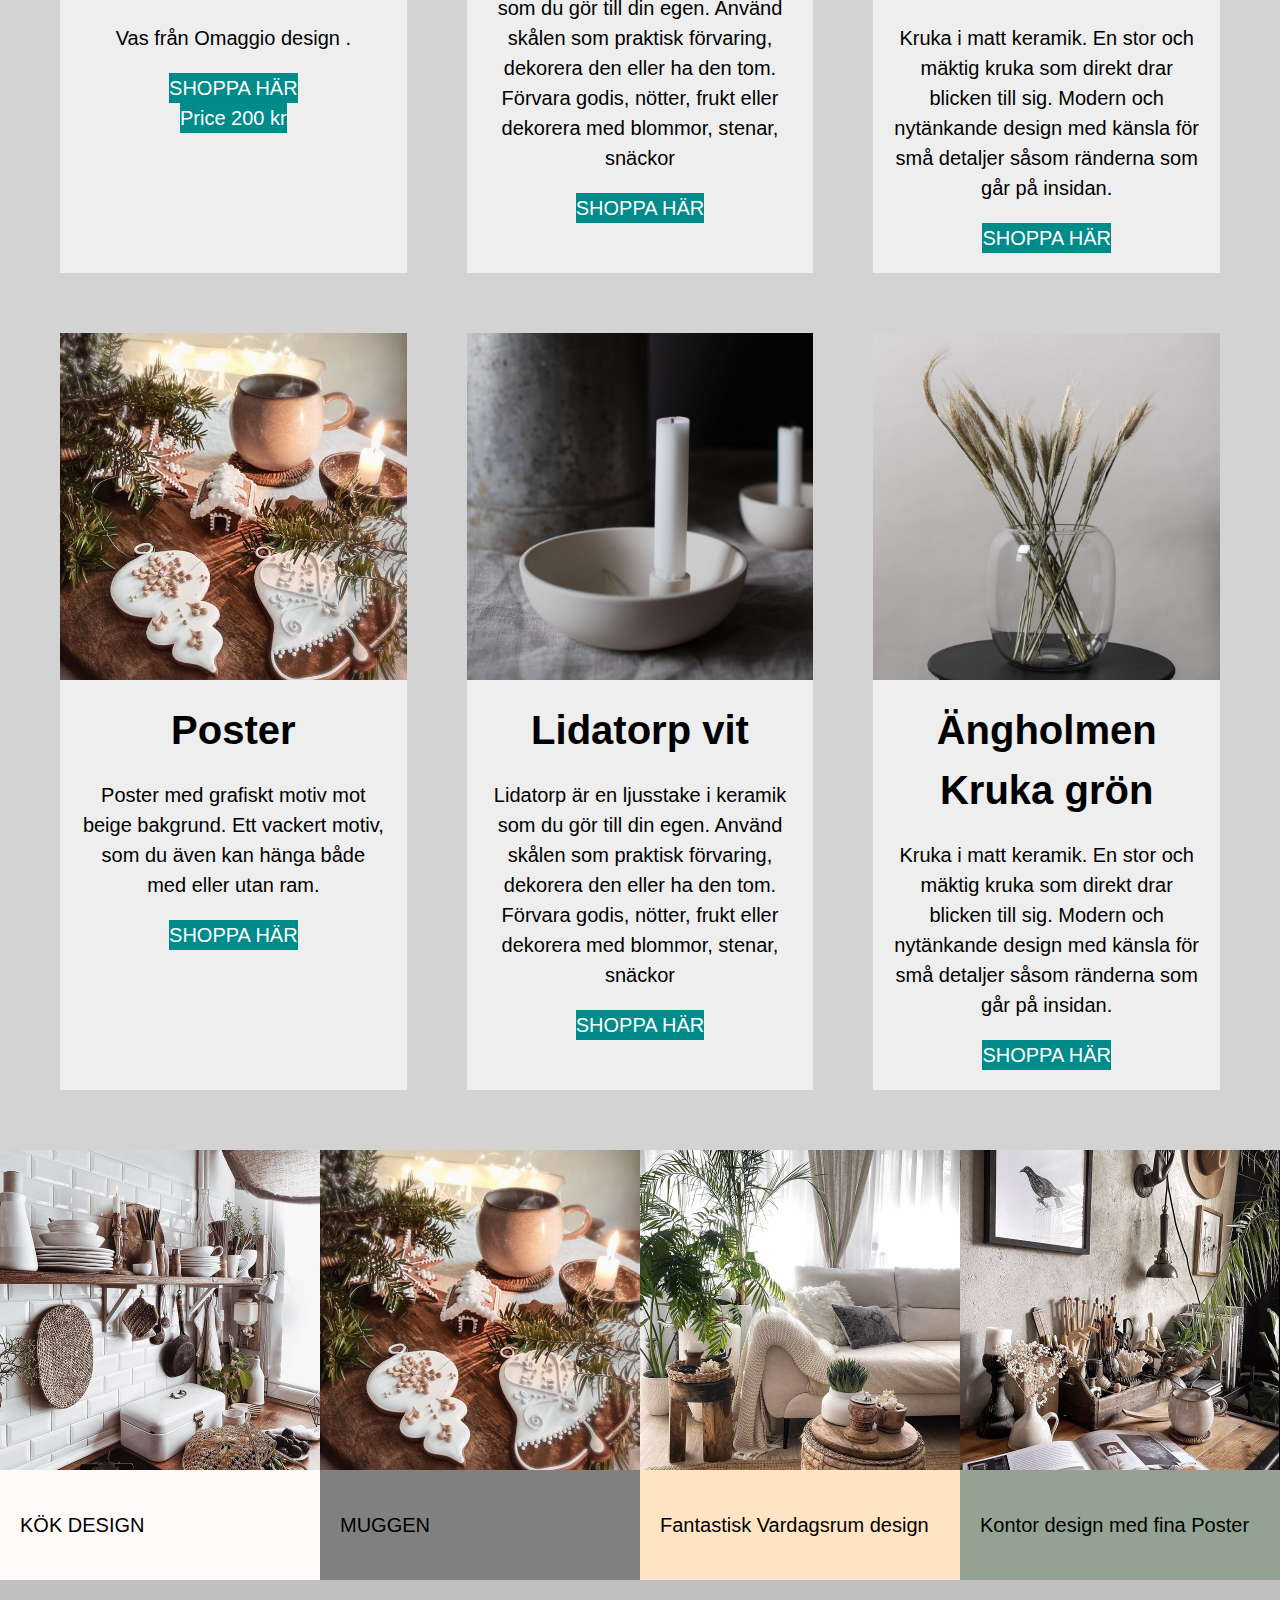
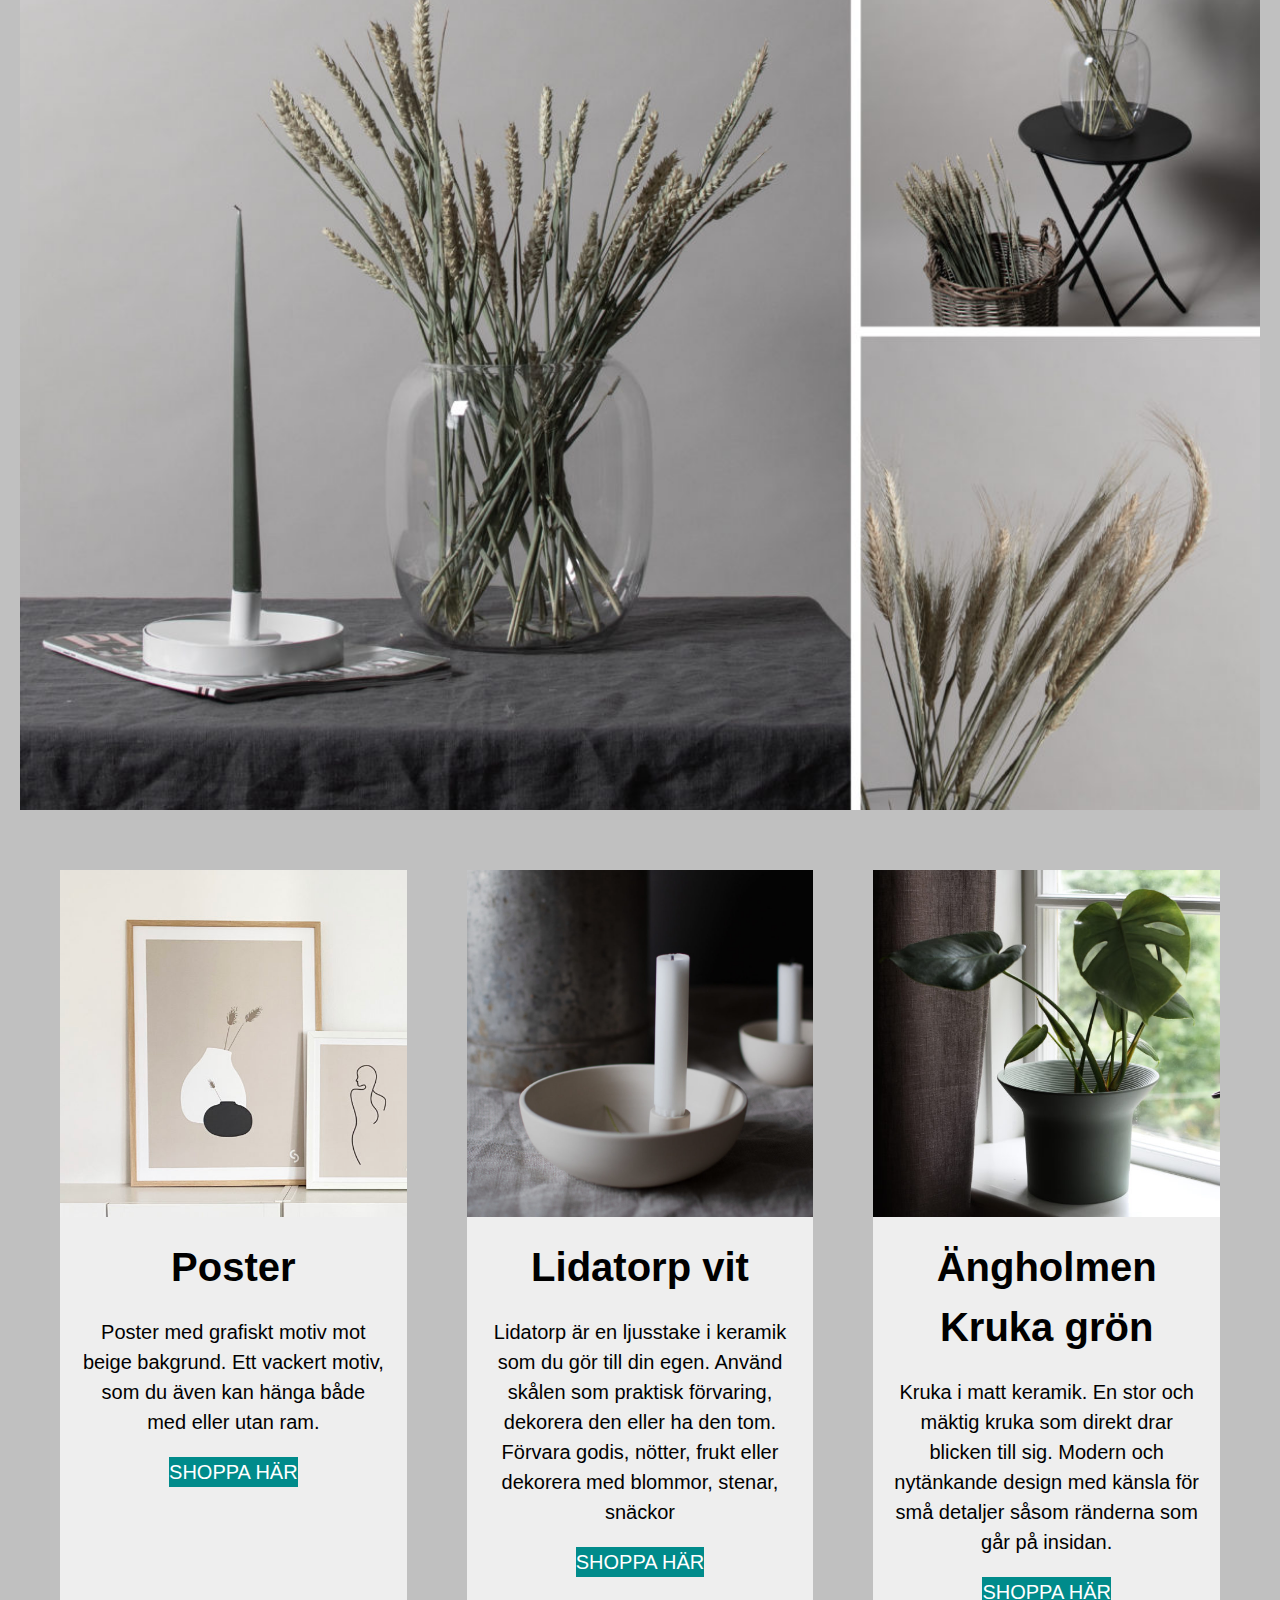
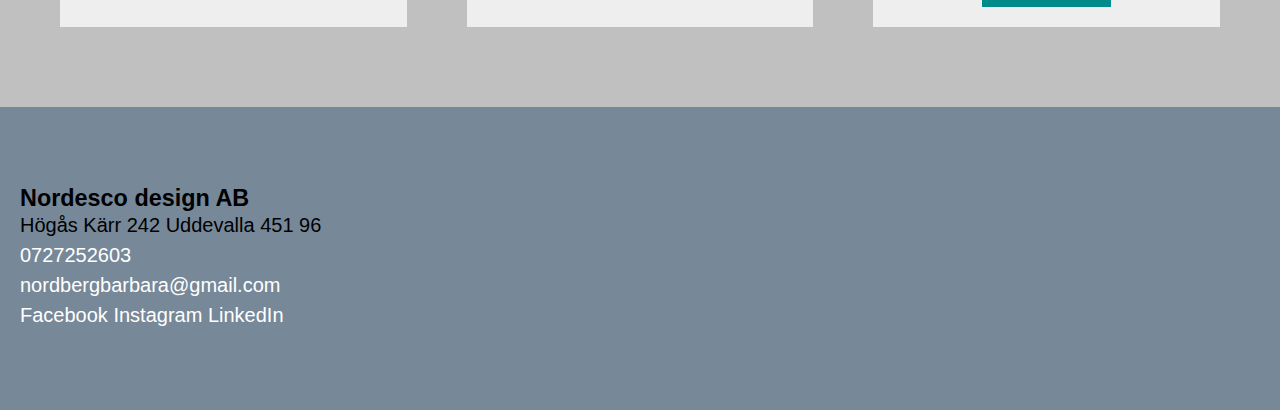
<file: Mitt projekt Nordesco/produkter.html>
<!DOCTYPE html>
<html lang="sv">
<head>
    <meta charset="UTF-8">
    <meta name="viewport" content="width=device-width, initial-scale=1.0">
    <title>Min projekt 10 jan</title>
    <link rel="stylesheet" href="./css/main.css">
</head>
<body>
    <!--Grund CSS-->
    <link rel="stylesheet"href="./css/main.css">
    <!--Tablet CSS-->
    <link rel="stylesheet" media="(min-width:768px)" href="./css/tablet.css">
    <!-- Laptop-CSS -->
    <link rel="stylesheet" media="(min-width:992px)" href="./css/laptop.css">
    <!-- Desktop-CSS -->
    <link rel="stylesheet" media="(min-width:1200px)" href="./css/desktop.css">

    <!-- Ikoner från Font Awesome -->
<link rel="stylesheet" href="https://cdnjs.cloudflare.com/ajax/libs/font-awesome/5.15.1/css/all.min.css" integrity="sha512-+4zCK9k+qNFUR5X+cKL9EIR+ZOhtIloNl9GIKS57V1MyNsYpYcUrUeQc9vNfzsWfV28IaLL3i96P9sdNyeRssA==" crossorigin="anonymous" />
</head> 

    <div class="site">

        <!-- Sidhuvud -->
        <header class="site-header">
            <div class="brand">
                <a href="index.html">
                    <img src="images/logo Nordesco.jpg"></a>
            
            </div>
            <input type="checkbox" id="toggle-menu" class="toggle-menu">
            <nav class="site-navigation">
                <ul class="menu">
                    <li class="menu-item active">
                        <a href="./index.html">Hemsida</a>
                </li>
                <li class="menu-item">
                       <a href="./kontakt.html">Kontakta oss</a>
                 </li>  
                 <li class="menu-item">  
                       <a href="./om oss.html">Om oss</a>
                 </li>      
                 <li class="menu-item">
                <a href="./produkter.html">Produkter</a>
                </li>
                <li class="cart">
                    <a href="./om oss.html">
                        <i class="fas fa-fw fa-2x fa-shopping-cart"></i>
                    </a>
                <div>
                    <ul>
                        <li>Lidatorp</li>
                        <li>Kähler</li>
                        <li>Poster</li>
                        <li>Kruka</li>
                    </ul>
                    <p><a href="cart.html">Varukorg</a></p>
                    </div>
                </li>
            </ul>

            </ul>
            </nav> 
            <label class="toggle-bth" for="toggle-menu">
                <span class="bars"></span>
           </label>
        </header>
            
        </main>
        <div class="product-grid">
                
            <div class="product">
                <img class="product-image" src="./images/Poster.jpg">
                <div class="product-body">
                <h2 class="product-title">Poster</h2>
                <p class="product-description">Poster med grafiskt motiv mot beige bakgrund. Ett vackert motiv, som du även kan hänga både med eller utan ram.</p>
                <a class="product-link" href="#footer">SHOPPA HÄR</a>
                <a class="product-link" href="#footer">Price 150kr</a>
                
               </div>
                
           </div>
           <div class="product">
               <img class="product-image" src="./images/LIDATORP VIT.jpg">
               <div class="product-body">
               <h2 class="product-title">Lidatorp vit</h2>
               <p class="product-description">Lidatorp är en ljusstake i keramik som du gör till din egen. Använd skålen som praktisk förvaring, dekorera den eller ha den tom. Förvara godis, nötter, frukt eller dekorera med blommor, stenar, snäckor </p>
               <a class="product-link" href="#footer">SHOPPA HÄR</a>
               </div>
           </div>

            <div class="product">
                <img class="product-image" src="./images/Ängholmen från Storefactory.jpg">
                <div class="product-body">
                <h2 class="product-title">Ängholmen Kruka grön</h2>
                <p class="product-description">Kruka i matt keramik. En stor och mäktig kruka som direkt drar blicken till sig. Modern och nytänkande design med känsla för små detaljer såsom ränderna som går på insidan.</p>
                <a class="product-link" href="#footer">SHOPPA HÄR </a>

               </div>
               </div> 
               <div class="product">
                <img class="product-image" src="./images/vas.jpg">
                <div class="product-body">
                <h2 class="product-title">Vas Omaggio svart-vit</h2>
                <p class="product-description"> Vas från Omaggio design .</p>
                <a class="product-link" href="#footer">SHOPPA HÄR</a>

                <a class="product-link" href="#footer">Price 200 kr</a>
                
               </div>
                
           </div>
           <div class="product">
               <img class="product-image" src="./images/kontor-mika.jpg">
               <div class="product-body">
               <h2 class="product-title">Lidatorp vit</h2>
               <p class="product-description">Lidatorp är en ljusstake i keramik som du gör till din egen. Använd skålen som praktisk förvaring, dekorera den eller ha den tom. Förvara godis, nötter, frukt eller dekorera med blommor, stenar, snäckor </p>
               <a class="product-link" href="#footer">SHOPPA HÄR</a>
               </div>
           </div>

            <div class="product">
                <img class="product-image" src="./images/kök.jpg">
                <div class="product-body">
                <h2 class="product-title">Ängholmen Kruka grön</h2>
                <p class="product-description">Kruka i matt keramik. En stor och mäktig kruka som direkt drar blicken till sig. Modern och nytänkande design med känsla för små detaljer såsom ränderna som går på insidan.</p>
                <a class="product-link" href="#footer">SHOPPA HÄR </a>
 
           </div> 
            </div>
            
            <div class="product">
                <img class="product-image" src="./images/kupek milka.jpg">
                <div class="product-body">
                <h2 class="product-title">Poster</h2>
                <p class="product-description">Poster med grafiskt motiv mot beige bakgrund. Ett vackert motiv, som du även kan hänga både med eller utan ram.</p>
                <a class="product-link" href="#footer">SHOPPA HÄR</a>
               </div>
                
           </div>
           <div class="product">
               <img class="product-image" src="./images/LIDATORP VIT.jpg">
               <div class="product-body">
               <h2 class="product-title">Lidatorp vit</h2>
               <p class="product-description">Lidatorp är en ljusstake i keramik som du gör till din egen. Använd skålen som praktisk förvaring, dekorera den eller ha den tom. Förvara godis, nötter, frukt eller dekorera med blommor, stenar, snäckor </p>
               <a class="product-link" href="#footer">SHOPPA HÄR</a>
               </div>
           </div>

            <div class="product">
                <img class="product-image" src="./images/Forshem.jpg">
                <div class="product-body">
                <h2 class="product-title">Ängholmen Kruka grön</h2>
                <p class="product-description">Kruka i matt keramik. En stor och mäktig kruka som direkt drar blicken till sig. Modern och nytänkande design med känsla för små detaljer såsom ränderna som går på insidan.</p>
                <a class="product-link" href="#footer">SHOPPA HÄR </a>
</div>
</div>
       </main>

        
                </div>
            </section>
            <!-- Kolumner med Flexbox -->
            <section class="columns">

               
                

                
                <div class="col">

                    <img src="./images/kök.jpg" alt="köket design">
                    <p> KÖK DESIGN  </p>
                </div>

                <div class="col">

                <img src="images/kupek milka.jpg" alt ="kubek">
                <p> MUGGEN </p>
                </div>

             <div class ="col" >
     
                <img src="images/salon mika.jpg" alt= vardagsrum>
                <p> Fantastisk Vardagsrum design</p>

             </div>

             <div class ="col">

                <img src="images/kontor-mika.jpg" alt= kontor>
                <p>Kontor design med fina Poster </p>

             </div>

            </section>

        </main>
            
            
            </section>

            
        <main class="site-main">
            <div class="hero services">
            </div>

            <div class="product-grid">
                
             <div class="product">
                 <img class="product-image" src="./images/Poster.jpg">
                 <div class="product-body">
                 <h2 class="product-title">Poster</h2>
                 <p class="product-description">Poster med grafiskt motiv mot beige bakgrund. Ett vackert motiv, som du även kan hänga både med eller utan ram.</p>
                 <a class="product-link" href="#footer">SHOPPA HÄR</a>
                </div>
                 
            </div>
            <div class="product">
                <img class="product-image" src="./images/LIDATORP VIT.jpg">
                <div class="product-body">
                <h2 class="product-title">Lidatorp vit</h2>
                <p class="product-description">Lidatorp är en ljusstake i keramik som du gör till din egen. Använd skålen som praktisk förvaring, dekorera den eller ha den tom. Förvara godis, nötter, frukt eller dekorera med blommor, stenar, snäckor </p>
                <a class="product-link" href="#footer">SHOPPA HÄR</a>
                </div>
            </div>

             <div class="product">
                 <img class="product-image" src="./images/Ängholmen från Storefactory.jpg">
                 <div class="product-body">
                 <h2 class="product-title">Ängholmen Kruka grön</h2>
                 <p class="product-description">Kruka i matt keramik. En stor och mäktig kruka som direkt drar blicken till sig. Modern och nytänkande design med känsla för små detaljer såsom ränderna som går på insidan.</p>
                 <a class="product-link" href="#footer">SHOPPA HÄR </a>

                </div>
                </div> 
            </div> 
        </main>

        <!-- Sidfot -->
        <footer class="site-footer">
            <div class="contact">
                <h3>Nordesco design AB</h3>
                <div class= "address">
                    Högås Kärr 242 Uddevalla 451 96
                </div>
                <div class="phone">
                    <a  href =" tel.0727252603">0727252603</a>
            </div>
                <div class= "mail"></div>
                <a href = "mailto nordbergbarbara@gmail.com">nordbergbarbara@gmail.com</a>
            
        <div class="socials">
            <ul class="social-links">
                
            <a href="https://facebook.com"><i class="fab fa-facebook-f"></i>Facebook</a>
            <a href="https://instagram.com"><i class="fab fa-instagram"></i>Instagram</a>
            <a href="https://linkedin.com"><i class="fab fa-linkedin-in"></i>LinkedIn</a>
            
            </ul>
        </div>
     </footer>  
 </div>    

</body>
</html>
</file>
<file: css/tablet.css>
/*** TABLET CSS ***/
html {
    font-size: 18px;
}

/** FEATURES **/

.flex-container {
    display: flex;
}
.card {
    flex-basis: 100%;
}
.card + .card {
    margin-left: 1em;
}
.contact-info .container {
    grid-template-columns: 1fr 1fr;
    gap: 2em
}

/** SITE FOOTER **/
/** kolumner med grid **/
.site-footer .grid-container {
    grid-template-columns: 1fr 1fr;
}


/** kolumner med flex **/
.site-footer .flex-container {
    display: flex;
    flex-direction: row;
}
.site-footer .flex-container > div {
    width: 33%;
    /* flex-basis: 100%; */
}
.site-footer .flex-container > div + div { 
    margin-top: 0;
    margin-left: 1em;
}

.socials {
    display: flex;
    flex-direction: column;
    justify-content: end;
}

.social-links {
    flex-direction: column;
}
</file>
<file: css/laptop.css>
html {
    font-size: 20px;
}

/** SITE HEADER **/
.site-header {
    display: grid;
    grid-template-columns: 1fr 1.5fr;
    grid-template-rows: 1fr;
    grid-template-areas:
        " L M ";
}
.site-navigation {
    display: block;
    justify-self: end;

}
.menu {
    flex-direction: row;
}
.toggle-btn {
    display: none;
}
.cart {
    position: relative;
    /* margin: .5em; */
    margin-left: 2rem;
    padding: .5rem 1.5rem;
}
.cart:hover > div,
.cart:focus-within > div {
    display: block;
}
.cart > div {
    display: none;
    position: absolute;
    right: 0;
    min-width: 250px;
    padding: 1em;
    background-color: #fff;
    border: 1px solid #333;
}
.cart > div ul {
    margin-bottom: 1em;
}
</file>
<file: css/desktop.css>
/*** DESKTOP CSS ***/
* html {
    font-size: 22px;
}
</file>
<file: Mitt projekt Nordesco/css/tablet.css>
/*** TABLET CSS ***/
html {
    font-size: 18px;
}

/** FEATURES **/

.flex-container {
    display: flex;
}
.card {
    flex-basis: 100%;
}
.card + .card {
    margin-left: 1em;
}
.contact-info .container {
    grid-template-columns: 1fr 1fr;
    gap: 2em
}

/** SITE FOOTER **/
/** kolumner med grid **/
.site-footer .grid-container {
    grid-template-columns: 1fr 1fr;
}


/** kolumner med flex **/
.site-footer .flex-container {
    display: flex;
    flex-direction: row;
}
.site-footer .flex-container > div {
    width: 33%;
    /* flex-basis: 100%; */
}
.site-footer .flex-container > div + div { 
    margin-top: 0;
    margin-left: 1em;
}

.socials {
    display: flex;
    flex-direction: column;
    justify-content: end;
}

.social-links {
    flex-direction: column;
}
</file>
<file: Mitt projekt Nordesco/css/laptop.css>
html {
    font-size: 20px;
}

/** SITE HEADER **/
.site-header {
    display: grid;
    grid-template-columns: 1fr 1.5fr;
    grid-template-rows: 1fr;
    grid-template-areas:
        " L M ";
}
.site-navigation {
    display: block;
    justify-self: end;

}
.menu {
    flex-direction: row;
}
.toggle-btn {
    display: none;
}
.cart {
    position: relative;
    /* margin: .5em; */
    margin-left: 2rem;
    padding: .5rem 1.5rem;
}
.cart:hover > div,
.cart:focus-within > div {
    display: block;
}
.cart > div {
    display: none;
    position: absolute;
    right: 0;
    min-width: 250px;
    padding: 1em;
    background-color: #fff;
    border: 1px solid #333;
}
.cart > div ul {
    margin-bottom: 1em;
}
</file>
<file: Mitt projekt Nordesco/css/desktop.css>
/*** DESKTOP CSS ***/
* html {
    font-size: 22px;
}
</file>
<file: css/main.css>
/* Foundation */

*,
*::before,
*::after {
    margin: 0;
    padding: 0;
    box-sizing: border-box;

}

/* Base */

html {
    font-size: 18px;

}
@media(min-width:992px) {
    html{
        font-size: 18px;
    }
}   
body {
    font-size: 1rem; 
    line-height: 1.5;
    font-family: sans-serif;
    background-color:lightgray;
    gap: 1rem;

}

h1 {    font-family:  sans-serif;
        margin: 1,5rem; 
        font-size: 3rem;
        line-height: 1;
    }
    h2 {
        font-size: 2rem;
        font-family: sans-serif;
    }
h3 {
    font-family: sans-serif;
    line-height: 1;
    font-size: 1,5rem;
}

h1+p, 
h2+p,
h3,p {
    margin-top:1rem 0;

}
p {
    margin: 1rem 0;
}

img {
    display: block;
    /*width: 100%;        /* fyller ut bilden till 100% av ytan oavsett storlek */
    max-width: 100%;    /* fyller ut bilder till 100% av ytan om bildens storlek tillåter */
    height: auto;
}

ul{
    list-style:none
}

a{
    color:white;
    text-decoration: none;
}
/*Modules*/
/*** UTILITY (hjälp-klasser) ***/
.container {
    max-width: 100%;
    margin-left: auto;
    margin-right: auto;
}
.flex-container {
    display: flex;
    flex-direction: column;
}
.grid-container {
    display: grid;
    grid-template-columns: 1fr;
}
.p-0 {
    padding: 1;
}
.p-1 {
    padding: 1em;
}
.py-1 {
    padding-top: 1em;
    padding-bottom: 1em;
}
.px-1 {
    padding-left: 1em;
    padding-right: 1em;
}
@media ( min-width: 992px ) {
    .container {
        max-width: 800px;
    }
    .flex-container {
        flex-direction: row;
    }
    .grid-container {
        display: grid;
        grid-template-columns: 2fr 1fr;
    }
}
/**SITE HEADER**/
.site-header {
    position: sticky;
    top:0;
    display: grid;
    grid-template-columns: 1fr 2rem;
    grid-template-rows: 1fr auto;
    grid-template-areas: 
       "L B"
       "M M"
    ;
    align-items:center;
    padding: 1rem;
    background-color: #eee;
}
 /** BRAND**/
 .brand{
     grid-area: L;
 }
.bran-link {
    color: #000000;
    text-decoration: none;
    font-size: 2rem;
}
/**SITE NAVIGATION **/
.site-navigation{
    grid-area: M;
    display: none;
}
/** Toggle Button**/ 
.toggle-btn {
    grid-area: B;
    position: relative;
    display: flex;
    justify-content: center;
    align-items: center;
    height: 3rem;
    width: 3rem;
    padding: 0.5em;
    background-color:darkslategray;
    cursor: pointer;

}

.toggle-btn .bars,
.toggle-btn .bars::before,
.toggle-btn .bars::after {
    display: block;
    width: 100%;
    height: 2px;
    background-color:white;
}
.toggle-btn .bars::before,
.toggle-btn .bars::after {
    content: '';
}

.toggle-btn .bars::before {
    position: relative;
    top: -10px;
}

.toggle-btn .bars::after {
    position: relative;
    top: 8px;
}
/*cHECKBOX*/
.toggle-menu {
    display: none;
} 
.toggle-menu:checked + .site-navigation {
    display: block;
}

/** Menu **/
.menu {
    display: flex;
    flex-direction: column;
}
.menu-item {
    /* flex-basis: 100%; */
}
.menu-item a {
    display: block;
    text-decoration: none;
    padding: .5rem 1.5rem;
    color: white;
    background-color:grey;
    margin: .5rem;
}
.menu-item.active a {
    background-color:darkslategrey;
}
.menu-item a:hover {
    color:grey;
    background-color: white;
}

/** FEATURES **/



/** COSMETIC - Här gör vi unik styling på komponenter **/ 


/*** SITE LAYOUT ***/
.site {
    overflow: hidden; /*tillåter inte objekt att flöda utanför vyn*/
}
.site-header {
    position:sticky;
    top:0;
    display: flex;
    flex-direction: column;
    /* padding: 2rem 1rem; */
    background-color:lightslategrey;
    text-decoration: none;
}

@media ( min-width: 600px ) {
    .site-header {
        flex-direction: row;
        justify-content: space-between;
        position: sticky;
        top:0;
    
    }
    .site-header > * { /* alla nivåer av barnelement*/
        flex-basis: 100%;
        position:sticky;
        top:0;
    

    }
    .side-header {/*alla nivåer av barnelemnt*/
        /*margin: 2 rem ; */
    }
}

.brand{
    font-family: sans-serif;
    font-size: 2rem;
    text-transform: uppercase;
    font-weight: 100;
    width: 200px;
    /* display: inline-block; */
    /* padding: .5rem 1rem; */
    /*border: .25rem solid #ffffff; /* 20px / 0.25 = 5px */
    /*border-radius: .5rem; /* 20px / 0.5 = 10px */

}
@media (min-width:600px) {} /* denna query gör ändrignar på enheter med skärmbredd över 600px */
    
    .brand a {
     color:#ffffff;
     text-decoration: none;
     /* 20px / 0.25 = 5px */
     border-radius: .5rem; /* 20px / 0.5 = 10px */
 }
 @media (min-width:1200px) {} /* denna query gör ändrignar på enheter med skärmbredd över 600px */
@media (max-width:600px) {} /* denna query gör ändrignar på enheter med skärmbredd upp till 600px */


.site-navigation {
    /*display: flex;*/
    /* flex-direction: column; */
    justify-content: space-between;
    text-decoration: none;

}
.toggle-menu:checked .site-navigation  {
display:flex
}
.site-main {
    padding: 1rem;
    background-color:silver;
    
}
/*FOTTER*/
.site-footer {
    /* padding: 2rem 1rem; */
    background-color:lightslategrey;
    padding: 1rem;
}

.site-header{
    padding: 1rem;
    text-decoration: none;
    position: sticky;
    margin: 0;
z-index: 9000;
}

.site-main section{
    padding:1rem
}
.site-footer {
    padding: 2rem 1rem;
}
@media (min-width:600px) {
    .site-header{
        position: sticky;
        top:0;
        z-index: 9000;
        position: sticky;
        margin: 0;
    }

    .site-main section,
    .site-footer {
        padding-top: 4rem;
        padding-bottom: 4rem;
    }
}
/*** HERO***/
.hero{
    position :relative;
    
    height: 90vh;
    padding: 2%;
    background-image: url(../images/vas\ transparent.jpg) ;
    
    background-repeat: no-repeat;
    background-size: cover;
    background-position:center;

    display: flex;
    justify-content: center;
    align-items: flex-end;
}
.hero.front-page{

    background-image: url(../images/bild\ vardagsrum.jpg);
    margin: 2rem;
    
}
.hero.contact{
    background-image: url(../images/Ängholmen\ från\ Storefactory.jpg)
}
.hero .overlay{
    position: absolute;
    top: 0em;
    width: 100%;
    height: 100%;
    background-color: rgba(0, 0, 0, 0,5);
}
.hero.contact.overlay{
    background-color:pink;
}

.hero .conainer{
    position: relative;
    z-index: 1;
    padding: 2rem;
    max-width: 800px;

    color: white
}
.hero-title{
    margin:50%;
    padding:1rem 2rem;
    
}
.hero-byline{}
.hero-cta{
    background-color: white;
    color:black;
    padding: 1rem 2rem;
    text-decoration: none;

}

/*** POST LAYOUT ***/
.post {
    padding: 4em;
}

@media (min-width:600px) {
    .post {
        max-width: 800px;
        margin: auto;
    }

    .post img {
        width: 40%;
        float:right;
    }
}
.columns {
    display: flex;
    flex-direction: column;
    flex-wrap: wrap;
}

.col {
    /* flex-basis: 100%; */
    width: 100%;
    display: flex;
    flex-direction: column;
    padding: 1rem;
    gap: 1em;
}
@media (min-width: 768px) {
    .columns {
        flex-direction: row;
    }
    .col {
        width: 50%;
        
    }
}

@media (min-width: 992px) {
    .col {
        width: 33%;
    
    }
}
@media (min-width: 1200px) {
    .col {
        width: 25%;
    }
}


.col:nth-of-type(1) {
    background-color:snow;
    /* order: 2; */
}
.col:nth-of-type(2) {
    background-color:grey;
    /* order: -1 */
}
.col:nth-of-type(3) {
    background-color:bisque
    /* order: 1; */
}
.col:nth-of-type(4) {

    background-color: rgba(4, 49, 4, 0.3);
}
    /* order: -1 */
.col:nth-of-type(5) {
    background-color:rgba(4, 49, 4, 0.3);
   
}
.col:nth-of-type(6) {
    background-color: snow;
}
.col:nth-of-type(7) {
    background-color: gray;
}
.col:nth-of-type(8) {
    background-color: bisque;
}

.col img {
    order: -1;
    /* dra bilden 1rem utanför padding i boxen */ 
    margin: -1rem -1rem 0 -1rem;
    /* justera bildens maxbredd med summan av padding */
    max-width: calc( 100% + 2rem );
}

@media (min-width: 600px) {
    .columns {
        flex-direction: row;
        
        /* gap: 1rem; */
    }
      
    /* .col + .col {
        margin-left: 1rem;
    } */
}
/***OM OSS ( GRID)***/

.site-main{
     min-height: 90vh;
     
}
@media (min-width: 600px){}

.contact .grid {
    display: grid;
    grid-template-columns: 2fr 1fr;
    grid-template-rows: 1fr;
    gap: 3rem;
}
.product-grid{
    display:grid;
    grid-template-columns: repeat(1fr);
    grid-auto-flow: dense;
    gap: 3em;
    max-width: 1200px;
    margin: auto;
    padding: 3em 1em;

}
@media(min-width:768px){
    .product-grid{
        grid-template-columns:repeat(3,1fr) ;
    
    }
}
@media (min-width:992px){
    .product-grid{
        grid-template-columns: (3,1fr);
    }
}
.product-grid .product{
    background-color:#eee
}
.product:nth-of-type(1)
.product:nth-of-type(4n) {
    grid-column: span2;
    display: grid;
    grid-template-columns: 1fr 1fr;

}
.product:nth-of-type(1)*,
.product:nth-of-type(2n)*{
    grid-column: 2;
}
.product:nth-of-type(1)img,
.product:nth-of-type(4n)img{
    grid-column:1;
    object-fit: cover;
    object-position:right;
    height: 100%
}
.product-grid .product-image{
    text-align: center;
}
.product-grid .product-body {
    display: flex;
    flex-direction: column;
    justify-content: center;
    align-items: center;
    padding: 1em;
}
.product-grid .product-title{
    text-align: center;
}
.product-grid .product-description{
    text-align: center;
    
}
.product-grid .product-link{
    display: inline-block;
    padding: 5em 1.5;
    text-decoration: none;
    background-color:darkcyan;
    font-weight: 500;
    color: #fff;
    justify-content: center;
    text-align: center;

    @media(max-width: 768px;){
        flex-direction:column;
        flex-direction:space-between;
        grid-auto-columns: 1fr;
        grid-auto-rows: 1fr;
        padding: 1rem;
        text-align: center;
}
    
    
}


/* Cosmetic */
</file>
<file: Mitt projekt Nordesco/css/main.css>
/* Foundation */

*,
*::before,
*::after {
    margin: 0;
    padding: 0;
    box-sizing: border-box;

}

/* Base */

html {
    font-size: 18px;

}
@media(min-width:600px) {
    html{
        font-size: 18px;
    }
}   
body {
    font-size: 1rem; 
    line-height: 1.5;
    font-family: sans-serif;
    background-color:lightgray;
    gap: 1rem;

}

h1 {    font-family:  sans-serif;
        margin: 1,5rem; 
        font-size: 3rem;
        line-height: 1;
    }
    h2 {
        font-size: 2rem;
        font-family: sans-serif;
    }
h3 {
    font-family: sans-serif;
    line-height: 1;
    font-size: 1,5rem;
}

h1+p, 
h2+p,
h3,p {
    margin-top:1rem 0;

}
p {
    margin: 1rem 0;
}

img {
    display: block;
    /*width: 100%;        /* fyller ut bilden till 100% av ytan oavsett storlek */
    max-width: 100%;    /* fyller ut bilder till 100% av ytan om bildens storlek tillåter */
    height: auto;
}

ul{
    list-style:none
}

a{
    color:white;
    text-decoration: none;
}
/*Modules*/
/*** UTILITY (hjälp-klasser) ***/
.container {
    max-width: 100%;
    margin-left: auto;
    margin-right: auto;
}
.flex-container {
    display: flex;
    flex-direction: column;
}
.grid-container {
    display: grid;
    grid-template-columns: 1fr;
}
.p-0 {
    padding: 1;
}
.p-1 {
    padding: 1em;
}
.py-1 {
    padding-top: 1em;
    padding-bottom: 1em;
}
.px-1 {
    padding-left: 1em;
    padding-right: 1em;
}
@media ( min-width: 600px ) {
    .container {
        max-width: 800px;
    }
    .flex-container {
        flex-direction: row;
    }
    .grid-container {
        display: grid;
        grid-template-columns: 2fr 1fr;
    }
}
/**SITE HEADER**/
.site-header {
    position: sticky;
    top:0;
    display: grid;
    grid-template-columns: 1fr 2rem;
    grid-template-rows: 1fr auto;
    grid-template-areas: 
       "L B"
       "M M"
    ;
    align-items:center;
    padding: 1rem;
    background-color: #eee;
}
 /** BRAND**/
 .brand{
     grid-area: L;
 }
.bran-link {
    color: #000000;
    text-decoration: none;
    font-size: 2rem;
}
/**SITE NAVIGATION **/
.site-navigation{
    grid-area: M;
    display: none;
}
/** Toggle Button**/ 
.toggle-btn {
    grid-area: B;
    position: relative;
    display: flex;
    justify-content: center;
    align-items: center;
    height: 3rem;
    width: 3rem;
    padding: 0.5em;
    background-color:darkcyan;
    cursor: pointer;

}

.toggle-btn .bars,
.toggle-btn .bars::before,
.toggle-btn .bars::after {
    display: block;
    width: 100%;
    height: 2px;
    background-color:darkmagenta;
}
.toggle-btn .bars::before,
.toggle-btn .bars::after {
    content: '';
}

.toggle-btn .bars::before {
    position: relative;
    top: -10px;
}

.toggle-btn .bars::after {
    position: relative;
    top: 8px;
}
/*cHECKBOX*/
.toggle-menu {
    display: none;
} 
.toggle-menu:checked + .site-navigation {
    display: block;
}

/** Menu **/
.menu {
    display: flex;
    flex-direction: column;
}
.menu-item {
    /* flex-basis: 100%; */
}
.menu-item a {
    display: block;
    text-decoration: none;
    padding: .5rem 1.5rem;
    color: white;
    background-color:grey;
    margin: .5rem;
}
.menu-item.active a {
    background-color:darkslategrey;
}
.menu-item a:hover {
    color:grey;
    background-color: white;
}

/** FEATURES **/



/** COSMETIC - Här gör vi unik styling på komponenter **/ 


/*** SITE LAYOUT ***/
.site {
    overflow: hidden; /*tillåter inte objekt att flöda utanför vyn*/
}
.site-header {
    position:sticky;
    top:0;
    display: flex;
    flex-direction: column;
    /* padding: 2rem 1rem; */
    background-color:lightslategrey;
    text-decoration: none;
}

@media ( min-width: 600px ) {
    .site-header {
        flex-direction: row;
        justify-content: space-between;
        position: sticky;
        top:0;
    
    }
    .site-header > * { /* alla nivåer av barnelement*/
        flex-basis: 100%;
        position:sticky;
        top:0;
    

    }
    .side-header {/*alla nivåer av barnelemnt*/
        /*margin: 2 rem ; */
    }
}

.brand{
    font-family: sans-serif;
    font-size: 2rem;
    text-transform: uppercase;
    font-weight: 100;
    width: 200px;
    /* display: inline-block; */
    /* padding: .5rem 1rem; */
    /*border: .25rem solid #ffffff; /* 20px / 0.25 = 5px */
    /*border-radius: .5rem; /* 20px / 0.5 = 10px */

}
@media (min-width:600px) {} /* denna query gör ändrignar på enheter med skärmbredd över 600px */
    
    .brand a {
     color:#ffffff;
     text-decoration: none;
     /* 20px / 0.25 = 5px */
     border-radius: .5rem; /* 20px / 0.5 = 10px */
 }
 @media (min-width:1200px) {} /* denna query gör ändrignar på enheter med skärmbredd över 600px */
@media (max-width:600px) {} /* denna query gör ändrignar på enheter med skärmbredd upp till 600px */


.site-navigation {
    display: flex;
    /* flex-direction: column; */
    justify-content: space-between;
    text-decoration: none;

}

.site-main {
    padding: 1rem;
    background-color:silver;
    
}
/*FOTTER*/
.site-footer {
    /* padding: 2rem 1rem; */
    background-color:lightslategrey;
    padding: 1rem;
}

.site-header{
    padding: 1rem;
    text-decoration: none;
    position: sticky;
    margin: 0;

}

.site-main section{
    padding:1rem
}
.site-footer {
    padding: 2rem 1rem;
}
@media (min-width:600px) {
    .site-header{
        position: sticky;
        top:0;
        z-index: 9000;
        position: sticky;
        margin: 0;
    }

    .site-main section,
    .site-footer {
        padding-top: 4rem;
        padding-bottom: 4rem;
    }
}
/*** HERO***/
.hero{
    position :relative;
    
    height: 90vh;
    padding: 2%;
    background-image: url(../images/vas\ transparent.jpg) ;
    
    background-repeat: no-repeat;
    background-size: cover;
    background-position:center;

    display: flex;
    justify-content: center;
    align-items: flex-end;
}
.hero.front-page{

    background-image: url(../images/bild\ vardagsrum.jpg);
    margin: 2rem;
    
}
.hero.contact{
    background-image: url(../images/Ängholmen\ från\ Storefactory.jpg)
}
.hero .overlay{
    position: absolute;
    top: 0em;
    width: 100%;
    height: 100%;
    background-color: rgba(0, 0, 0, 0,5);
}
.hero.contact.overlay{
    background-color:pink;
}

.hero .conainer{
    position: relative;
    z-index: 1;
    padding: 2rem;
    max-width: 800px;

    color: white
}
.hero-title{
    margin:50%;
    padding:1rem 2rem;
    
}
.hero-byline{}
.hero-cta{
    background-color: white;
    color:black;
    padding: 1rem 2rem;
    text-decoration: none;

}

/*** POST LAYOUT ***/
.post {
    padding: 4em;
}

@media (min-width:600px) {
    .post {
        max-width: 800px;
        margin: auto;
    }

    .post img {
        width: 40%;
        float:right;
    }
}
.columns {
    display: flex;
    flex-direction: column;
    flex-wrap: wrap;
}

.col {
    /* flex-basis: 100%; */
    width: 100%;
    display: flex;
    flex-direction: column;
    padding: 1rem;
    gap: 1em;
}
@media (min-width: 500px) {
    .columns {
        flex-direction: row;
    }
    .col {
        width: 100%;
        
    }
}

@media (min-width: 700px) {
    .col {
        width: 25%;
    
    }
}

.col:nth-of-type(1) {
    background-color:snow;
    /* order: 2; */
}
.col:nth-of-type(2) {
    background-color:grey;
    /* order: -1 */
}
.col:nth-of-type(3) {
    background-color:bisque
    /* order: 1; */
}
.col:nth-of-type(4) {

    background-color: rgba(4, 49, 4, 0.3);
}
    /* order: -1 */
.col:nth-of-type(5) {
    background-color:rgba(4, 49, 4, 0.3);
   
}
.col:nth-of-type(6) {
    background-color: snow;
}
.col:nth-of-type(7) {
    background-color: gray;
}
.col:nth-of-type(8) {
    background-color: bisque;
}

.col img {
    order: -1;
    /* dra bilden 1rem utanför padding i boxen */ 
    margin: -1rem -1rem 0 -1rem;
    /* justera bildens maxbredd med summan av padding */
    max-width: calc( 100% + 2rem );
}

@media (min-width: 600px) {
    .columns {
        flex-direction: row;
        
        /* gap: 1rem; */
    }
      
    /* .col + .col {
        margin-left: 1rem;
    } */
}
/***OM OSS ( GRID)***/

.site-main{
     min-height: 90vh;
     
}
@media (min-width: 600px){}

.contact .grid {
    display: grid;
    grid-template-columns: 2fr 1fr;
    grid-template-rows: 1fr;
    gap: 3rem;
}
.product-grid{
    display:grid;
    grid-template-columns: repeat(1fr);
    grid-auto-flow: dense;
    gap: 3em;
    max-width: 1200px;
    margin: auto;
    padding: 3em 1em;

}
@media(min-width:768px){
    .product-grid{
        grid-template-columns:repeat(3,1fr) ;
    
    }
}
@media (min-width:992px){
    .product-grid{
        grid-template-columns: (3,1fr);
    }
}
.product-grid .product{
    background-color:#eee
}
.product:nth-of-type(1)
.product:nth-of-type(4n) {
    grid-column: span2;
    display: grid;
    grid-template-columns: 1fr 1fr;

}
.product:nth-of-type(1)*,
.product:nth-of-type(2n)*{
    grid-column: 2;
}
.product:nth-of-type(1)img,
.product:nth-of-type(4n)img{
    grid-column:1;
    object-fit: cover;
    object-position:right;
    height: 100%
}
.product-grid .product-image{
    text-align: center;
}
.product-grid .product-body {
    display: flex;
    flex-direction: column;
    justify-content: center;
    align-items: center;
    padding: 1em;
}
.product-grid .product-title{
    text-align: center;
}
.product-grid .product-description{
    text-align: center;
    
}
.product-grid .product-link{
    display: inline-block;
    padding: 5em 1.5;
    text-decoration: none;
    background-color:darkcyan;
    font-weight: 500;
    color: #fff;
    justify-content: center;
    text-align: center;

    @media(max-width: 768px;){
        flex-direction:column;
        flex-direction:space-between;
        grid-auto-columns: 1fr;
        grid-auto-rows: 1fr;
        padding: 1rem;
        text-align: center;
}
    
    
}


/* Cosmetic */
</file>
